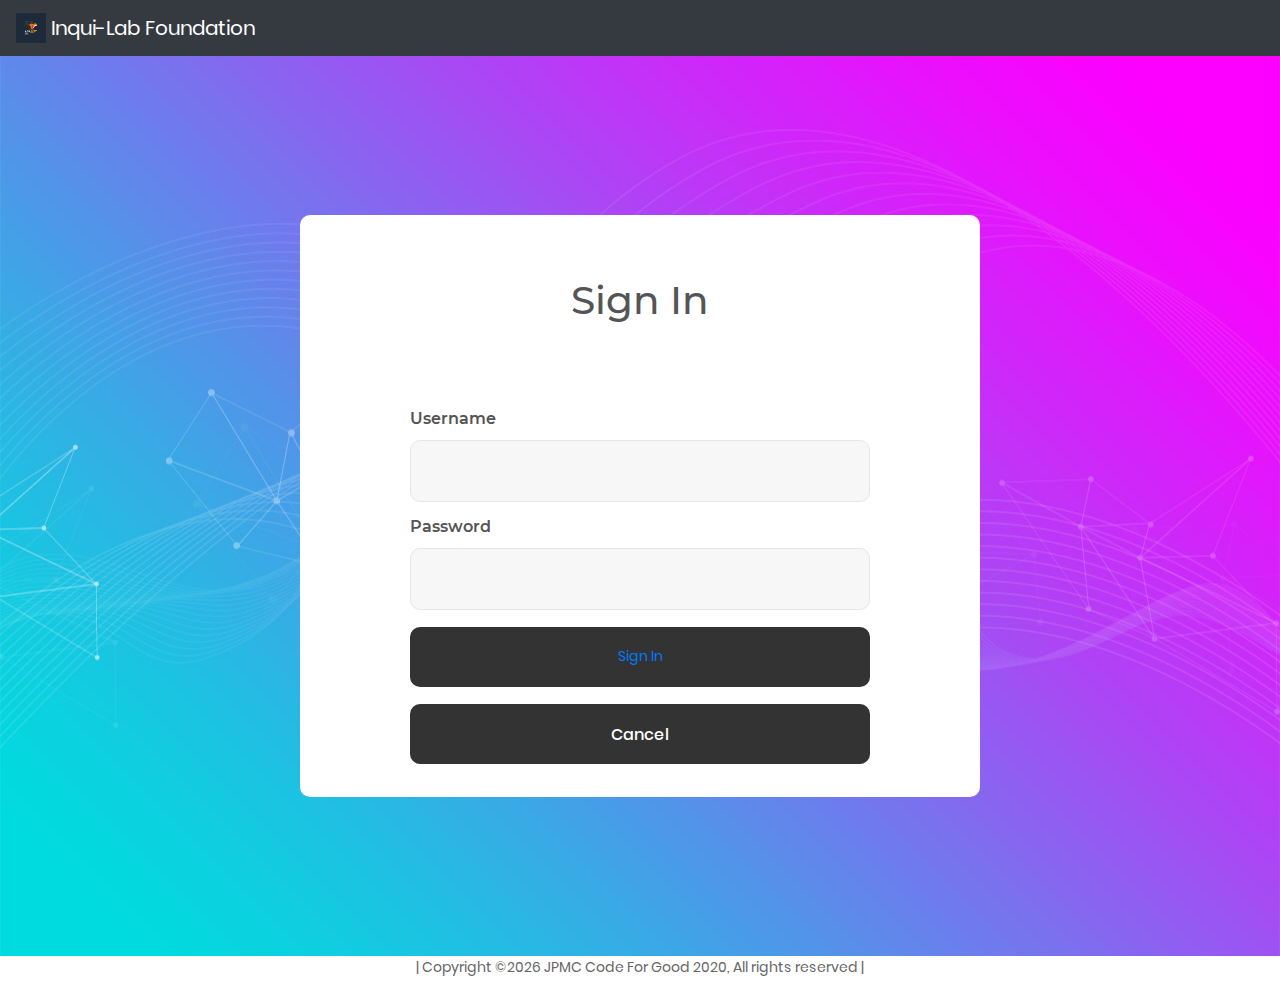
<file: index/Login/assologin.html>
<!DOCTYPE html>
<html lang="en">
<head>
	<title>Inqui-Lab</title>
	<meta charset="UTF-8">
	<meta name="viewport" content="width=device-width, initial-scale=1">
<!--===============================================================================================-->	
	<link rel="icon" type="image/png" href="images/icons/favicon.ico"/>
<!--===============================================================================================-->
	<link rel="stylesheet" type="text/css" href="vendor/bootstrap/css/bootstrap.min.css">
<!--===============================================================================================-->
	<link rel="stylesheet" type="text/css" href="fonts/font-awesome-4.7.0/css/font-awesome.min.css">
<!--===============================================================================================-->
	<link rel="stylesheet" type="text/css" href="fonts/Linearicons-Free-v1.0.0/icon-font.min.css">
<!--===============================================================================================-->
	<link rel="stylesheet" type="text/css" href="vendor/animate/animate.css">
<!--===============================================================================================-->	
	<link rel="stylesheet" type="text/css" href="vendor/css-hamburgers/hamburgers.min.css">
<!--===============================================================================================-->
	<link rel="stylesheet" type="text/css" href="vendor/animsition/css/animsition.min.css">
<!--===============================================================================================-->
	<link rel="stylesheet" type="text/css" href="vendor/select2/select2.min.css">
<!--===============================================================================================-->	
	<link rel="stylesheet" type="text/css" href="vendor/daterangepicker/daterangepicker.css">
<!--===============================================================================================-->
	<link rel="stylesheet" type="text/css" href="css/util.css">
	<link rel="stylesheet" type="text/css" href="css/main.css">
<!--===============================================================================================-->
	<link rel="stylesheet" href="https://stackpath.bootstrapcdn.com/bootstrap/4.5.2/css/bootstrap.min.css" integrity="sha384-JcKb8q3iqJ61gNV9KGb8thSsNjpSL0n8PARn9HuZOnIxN0hoP+VmmDGMN5t9UJ0Z" crossorigin="anonymous">
	<script src="https://code.jquery.com/jquery-3.5.1.slim.min.js" integrity="sha384-DfXdz2htPH0lsSSs5nCTpuj/zy4C+OGpamoFVy38MVBnE+IbbVYUew+OrCXaRkfj" crossorigin="anonymous"></script>
	<script src="https://cdn.jsdelivr.net/npm/popper.js@1.16.1/dist/umd/popper.min.js" integrity="sha384-9/reFTGAW83EW2RDu2S0VKaIzap3H66lZH81PoYlFhbGU+6BZp6G7niu735Sk7lN" crossorigin="anonymous"></script>
	<script src="https://stackpath.bootstrapcdn.com/bootstrap/4.5.2/js/bootstrap.min.js" integrity="sha384-B4gt1jrGC7Jh4AgTPSdUtOBvfO8shuf57BaghqFfPlYxofvL8/KUEfYiJOMMV+rV" crossorigin="anonymous"></script>
</head>
<body>
	<nav class="navbar navbar-lg navbar-dark bg-dark">

  	<a class="navbar-brand" href="#">
  		<img src="images/logo.jpeg" width="30" height="30" class="d-inline-block align-top" alt="" loading="lazy">
  	Inqui-Lab Foundation</a>
  	<form class="form-inline">
    
  	</form>
	</nav>

	<div class="limiter">
		<div class="container-login100" style="background-image: url('images/bg-01.jpg');">
			<div class="wrap-login100 p-l-110 p-r-110 p-t-62 p-b-33">
				<form class="login100-form validate-form flex-sb flex-w">
					<span class="login100-form-title p-b-53">
						Sign In 
					</span>

					
					<div class="p-t-31 p-b-9">
						<span class="txt1">
							Username
						</span>
					</div>
					<div class="wrap-input100 validate-input" data-validate = "Username is required">
						<input class="input100" type="text" name="username" >
						<span class="focus-input100"></span>
					</div>
					
					<div class="p-t-13 p-b-9">
						<span class="txt1">
							Password
						</span>

					</div>
					<div class="wrap-input100 validate-input" data-validate = "Password is required">
						<input class="input100" type="password" name="pass" >
						<span class="focus-input100"></span>
					</div>

					<div class="container-login100-form-btn m-t-17">
						<button class="login100-form-btn">
							<a href="Adash.html">Sign In</a>
						</button>
					</div>
					<div class="container-login100-form-btn m-t-17">
						<button class="login100-form-btn">
							Cancel
						</button>
					</div>
					
				</form>
			</div>
		</div>
	</div>
	

	<div id="dropDownSelect1"></div>

	<footer>
        <div class="copy-right_text">
            <div class="container">
                <div class="footer_border"></div>
                <div class="row">
                    <div class="col-xl-12">
                        <p class="copy_right text-center">
                            <!-- Link back to Colorlib can't be removed. Template is licensed under CC BY 3.0. -->
		| Copyright &copy;<script>document.write(new Date().getFullYear());</script> JPMC Code For Good 2020, All rights reserved | </a>

                        </p>
                    </div>
                </div>
            </div>
        </div>
    </div>
    </footer>
	
<!--===============================================================================================-->
	<script src="vendor/jquery/jquery-3.2.1.min.js"></script>
<!--===============================================================================================-->
	<script src="vendor/animsition/js/animsition.min.js"></script>
<!--===============================================================================================-->
	<script src="vendor/bootstrap/js/popper.js"></script>
	<script src="vendor/bootstrap/js/bootstrap.min.js"></script>
<!--===============================================================================================-->
	<script src="vendor/select2/select2.min.js"></script>
<!--===============================================================================================-->
	<script src="vendor/daterangepicker/moment.min.js"></script>
	<script src="vendor/daterangepicker/daterangepicker.js"></script>
<!--===============================================================================================-->
	<script src="vendor/countdowntime/countdowntime.js"></script>
<!--===============================================================================================-->
	<script src="js/main.js"></script>

</body>
</html>
</file>
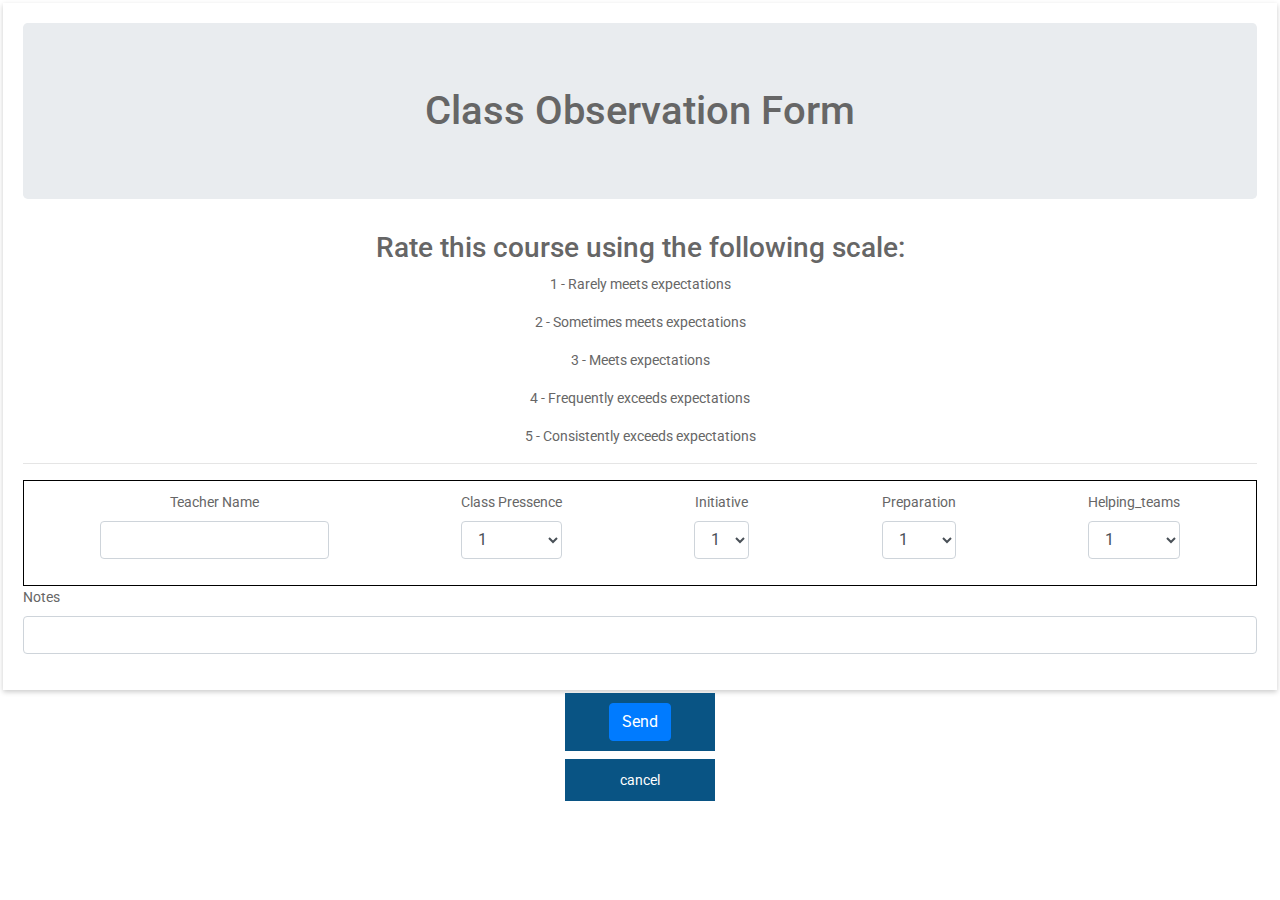
<file: index/Login/class-observation-form.html>
<!DOCTYPE html>
<html>
  <head>
    <title>Course Evaluation Form</title>
    <link href="https://fonts.googleapis.com/css?family=Roboto:300,400,500,700" rel="stylesheet">
    <link rel="stylesheet" href="../css/form-styles.css">
    <link rel="stylesheet" href="https://maxcdn.bootstrapcdn.com/bootstrap/4.0.0/css/bootstrap.min.css" integrity="sha384-Gn5384xqQ1aoWXA+058RXPxPg6fy4IWvTNh0E263XmFcJlSAwiGgFAW/dAiS6JXm" crossorigin="anonymous">


  </head>
  <body>
    <div class="main-block">
      <form action="/">
        <h1 style="text-align: center" class="jumbotron text-center">Class Observation Form</h1>
        <div class="instructions">
        <h3 style="text-align: center">Rate this course using the following scale:</h3>
        <p>1 - Rarely meets expectations</p>
        <p>2 - Sometimes meets expectations</p>
        <p>3 - Meets expectations</p>
        <p>4 - Frequently exceeds expectations</p>
        <p>5 - Consistently exceeds expectations</p>
      </div>
        <hr>
        <form>
  <div class="Eval_form">
  <div class="form-group">
    <label for="exampleFormControlInput1">Teacher Name</label>
    <input type="email" class="form-control" id="Teacher_name" placeholder="">
  </div>
  <div class="form-group">
    <label for="exampleFormControlSelect1">Class Pressence</label>
    <select class="form-control" id="Class_presence">
      <option>1</option>
      <option>2</option>
      <option>3</option>
      <option>4</option>
      <option>5</option>
    </select>
  </div>

  <div class="form-group">
    <label for="exampleFormControlSelect1">Initiative</label>
    <select class="form-control" id="Initiative">
      <option>1</option>
      <option>2</option>
      <option>3</option>
      <option>4</option>
      <option>5</option>
    </select>
  </div>

  <div class="form-group">
    <label for="exampleFormControlSelect1">Preparation</label>
    <select class="form-control" id="Preparation">
      <option>1</option>
      <option>2</option>
      <option>3</option>
      <option>4</option>
      <option>5</option>
    </select>
  </div>

  <div class="form-group">
    <label for="exampleFormControlSelect1">Helping_teams</label>
    <select class="form-control" id="Helping_teams">
      <option>1</option>
      <option>2</option>
      <option>3</option>
      <option>4</option>
      <option>5</option>
    </select>
  </div>
  
  </div>
 <div class="form-group">
    <label for="exampleFormControlInput1">Notes</label>
    <input type="email" class="form-control" id="Notes" placeholder="">
  </div>
</form>
        
      </div>


        <div class="btn-block">
          <button type="submit" href="/"><a class="btn btn-primary" href="class-observation-form.html">Send</a></button>
        </div>
        <div class="btn-block">
          <button type="cancel" href="/">cancel</button>
        </div>
      </form>
    </div>
    </div>
  </body>
</html>
</file>
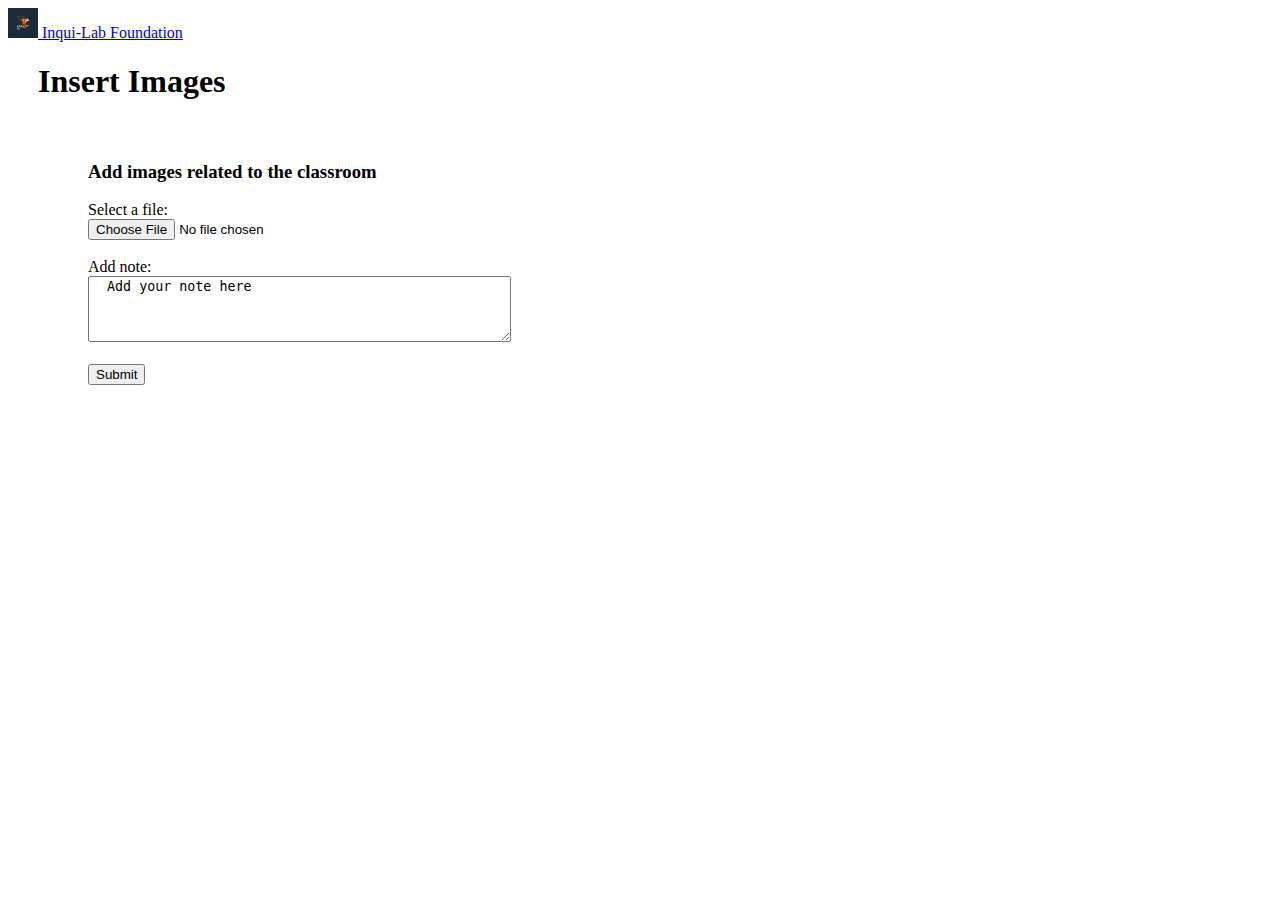
<file: index/Login/form3.html>
<!DOCTYPE html>
<html lang="en">
<head>
	<meta charset="utf-8">
	<meta name="viewport" content="width=device=width,  initial-scale=1.0">

	<link rel="stylesheet" href="https://stackpath.bootstrapcdn.com/bootstrap/4.5.0/css/bootstrap.min.css" integrity="sha384-9aIt2nRpC12Uk9gS9baDl411NQApFmC26EwAOH8WgZl5MYYxFfc+NcPb1dKGj7Sk" crossorigin="anonymous">

	<link rel="stylesheet" href="https://cdnjs.cloudflare.com/ajax/libs/font-awesome/4.7.0/css/font-awesome.min.css">
	<link rel="stylesheet" type="text/css" href="style1.css">
	<title>Inqui-Lab</title>

	<style>
		#header{
			background: url("https://encrypted-tbn0.gstatic.com/images?q=tbn%3AANd9GcRNzPD6DFbOqPH9qC3DGiJhNS42XU9q73pDSA&usqp=CAU");
		}

	</style>

	
</head>
<body>

<nav class="navbar navbar-lg navbar-dark bg-dark">

  	<a class="navbar-brand" href="#">
  		<img src="images/logo.jpeg" width="30" height="30" class="d-inline-block align-top" alt="" loading="lazy">
  	Inqui-Lab Foundation</a>
  	<form class="form-inline">
  	</form>
</nav>
<div class="style2">
<h1>Insert Images</h1>
<div class="style1">
<h3>Add images related to the classroom</h3>
<form action="/action_page.php">
  <label for="myfile">Select a file:</label>
  <br>
  <input type="file" id="myfile" name="myfile"><br><br>

	<label for="note">Add note:</label>
	<br>

	<textarea id="note" name="note" rows="4" cols="50">
  Add your note here
  </textarea>
	<br>
	<br>
  <button type="button" class="btn btn-success" href"/">Submit</button>
</form>
</div>
</div>


</body>
</html>
</file>
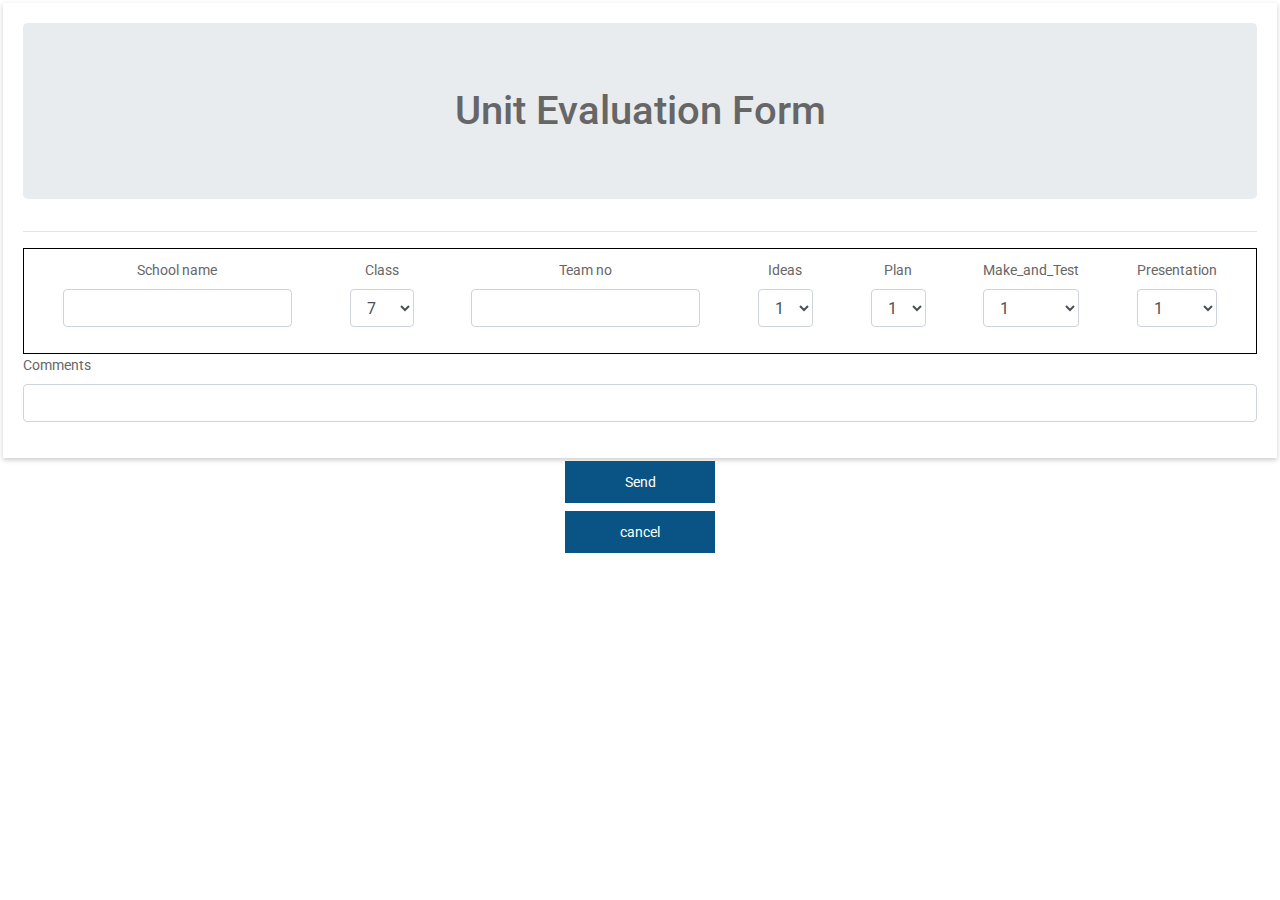
<file: index/Login/table.html>
<!DOCTYPE html>
<html>
  <head>
    <title>Unit Evaluation Form</title>
    <link href="https://fonts.googleapis.com/css?family=Roboto:300,400,500,700" rel="stylesheet">
    <link rel="stylesheet" href="../css/form-styles.css">
    <link rel="stylesheet" href="https://maxcdn.bootstrapcdn.com/bootstrap/4.0.0/css/bootstrap.min.css" integrity="sha384-Gn5384xqQ1aoWXA+058RXPxPg6fy4IWvTNh0E263XmFcJlSAwiGgFAW/dAiS6JXm" crossorigin="anonymous">


  </head>
  <body>
    <div class="main-block">
      <form action="/">
        <h1 style="text-align: center" class="jumbotron text-center">Unit Evaluation Form</h1>
        
        <hr>
        <form>
  <div class="Eval_form">
  <div class="form-group">
    <label for="exampleFormControlInput1">School name</label>
    <input class="form-control" id="School_name" placeholder="">
  </div>

  <div class="form-group">
    <label for="exampleFormControlSelect1">Class</label>
    <select class="form-control" id="Class">
      <option>7</option>
      <option>8</option>
      <option>9</option>
      <option>10</option>
    </select>
  </div>
  <div class="form-group">
    <label for="exampleFormControlInput1">Team no</label>
    <input type="email" class="form-control" id="Team_no" placeholder="">
  </div>
  <div class="form-group">
    <label for="exampleFormControlSelect1">Ideas</label>
    <select class="form-control" id="Ideas">
      <option>1</option>
      <option>2</option>
      <option>3</option>
      <option>4</option>
      <option>5</option>
    </select>
  </div>


  <div class="form-group">
    <label for="exampleFormControlSelect1">Plan </label>
    <select class="form-control" id="Plan">
      <option>1</option>
      <option>2</option>
      <option>3</option>
      <option>4</option>
      <option>5</option>
    </select>
  </div>

  <div class="form-group">
    <label for="exampleFormControlSelect1">Make_and_Test</label>
    <select class="form-control" id="Make_and_Test">
      <option>1</option>
      <option>2</option>
      <option>3</option>
      <option>4</option>
      <option>5</option>
    </select>
  </div>

  <div class="form-group">
    <label for="exampleFormControlSelect1">Presentation</label>
    <select class="form-control" id="Presentation">
      <option>1</option>
      <option>2</option>
      <option>3</option>
      <option>4</option>
      <option>5</option>
    </select>
  </div>
  
  </div>
 <div class="form-group">
    <label for="exampleFormControlInput1">Comments</label>
    <input type="email" class="form-control" id="Comments" placeholder="">
  </div>
</form>
        
      </div>


        <div class="btn-block">
          <button type="submit" href="/">Send</button>
        </div>
        <div class="btn-block">
          <button type="cancel" href="/">cancel</button>
        </div>
      </form>
    </div>
    </div>
  </body>
</html>
</file>
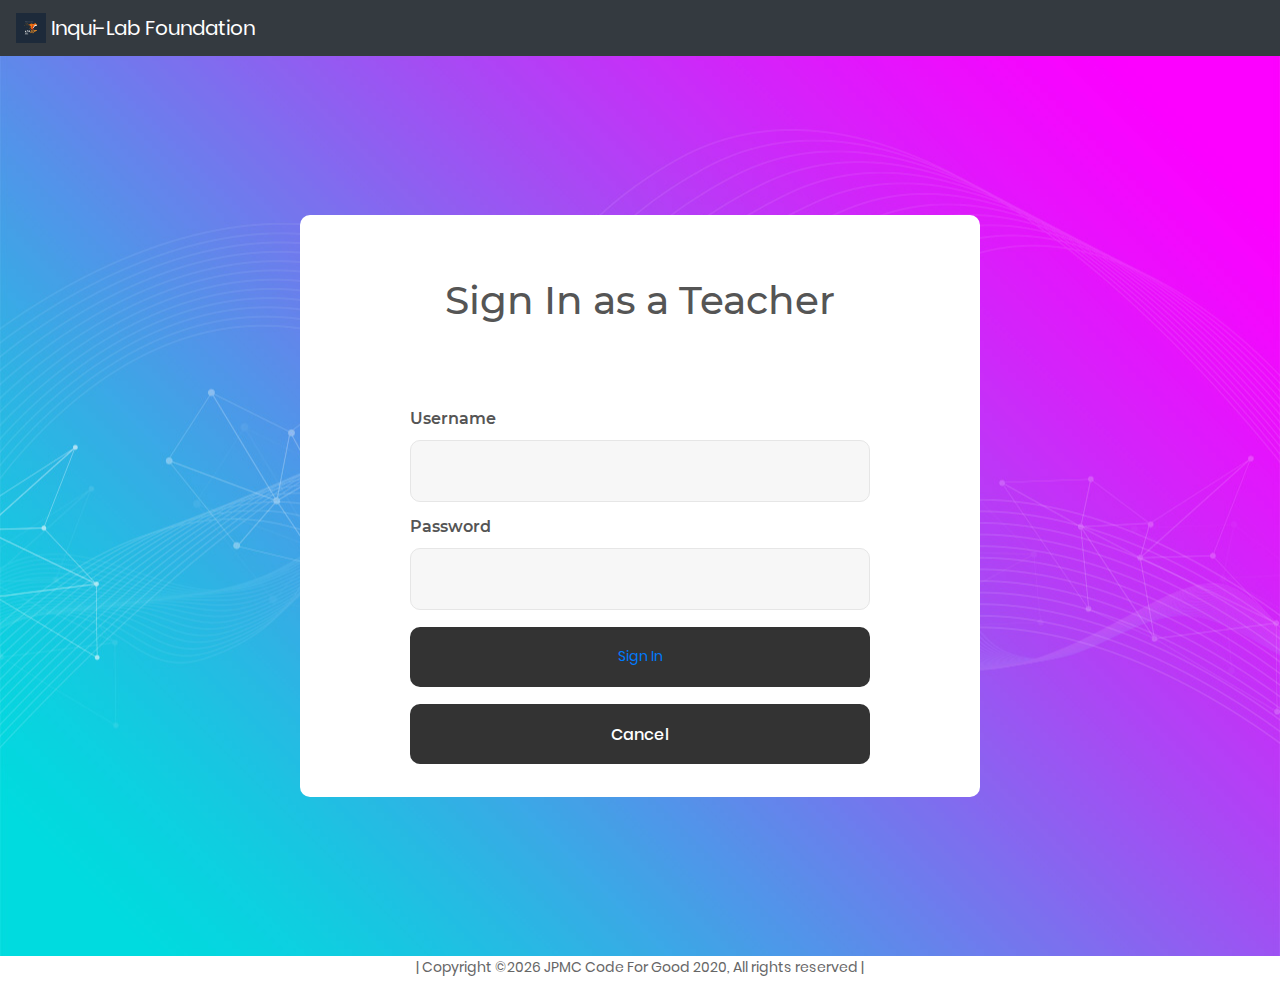
<file: index/Login/teachlogin.html>
<!DOCTYPE html>
<html lang="en">
<head>
	<title>Inqui-Lab</title>
	<meta charset="UTF-8">
	<meta name="viewport" content="width=device-width, initial-scale=1">
<!--===============================================================================================-->	
	<link rel="icon" type="image/png" href="images/icons/favicon.ico"/>
<!--===============================================================================================-->
	<link rel="stylesheet" type="text/css" href="vendor/bootstrap/css/bootstrap.min.css">
<!--===============================================================================================-->
	<link rel="stylesheet" type="text/css" href="fonts/font-awesome-4.7.0/css/font-awesome.min.css">
<!--===============================================================================================-->
	<link rel="stylesheet" type="text/css" href="fonts/Linearicons-Free-v1.0.0/icon-font.min.css">
<!--===============================================================================================-->
	<link rel="stylesheet" type="text/css" href="vendor/animate/animate.css">
<!--===============================================================================================-->	
	<link rel="stylesheet" type="text/css" href="vendor/css-hamburgers/hamburgers.min.css">
<!--===============================================================================================-->
	<link rel="stylesheet" type="text/css" href="vendor/animsition/css/animsition.min.css">
<!--===============================================================================================-->
	<link rel="stylesheet" type="text/css" href="vendor/select2/select2.min.css">
<!--===============================================================================================-->	
	<link rel="stylesheet" type="text/css" href="vendor/daterangepicker/daterangepicker.css">
<!--===============================================================================================-->
	<link rel="stylesheet" type="text/css" href="css/util.css">
	<link rel="stylesheet" type="text/css" href="css/main.css">
<!--===============================================================================================-->
	<link rel="stylesheet" href="https://stackpath.bootstrapcdn.com/bootstrap/4.5.2/css/bootstrap.min.css" integrity="sha384-JcKb8q3iqJ61gNV9KGb8thSsNjpSL0n8PARn9HuZOnIxN0hoP+VmmDGMN5t9UJ0Z" crossorigin="anonymous">
	<script src="https://code.jquery.com/jquery-3.5.1.slim.min.js" integrity="sha384-DfXdz2htPH0lsSSs5nCTpuj/zy4C+OGpamoFVy38MVBnE+IbbVYUew+OrCXaRkfj" crossorigin="anonymous"></script>
	<script src="https://cdn.jsdelivr.net/npm/popper.js@1.16.1/dist/umd/popper.min.js" integrity="sha384-9/reFTGAW83EW2RDu2S0VKaIzap3H66lZH81PoYlFhbGU+6BZp6G7niu735Sk7lN" crossorigin="anonymous"></script>
	<script src="https://stackpath.bootstrapcdn.com/bootstrap/4.5.2/js/bootstrap.min.js" integrity="sha384-B4gt1jrGC7Jh4AgTPSdUtOBvfO8shuf57BaghqFfPlYxofvL8/KUEfYiJOMMV+rV" crossorigin="anonymous"></script>
</head>
<body>
	<nav class="navbar navbar-lg navbar-dark bg-dark">

  	<a class="navbar-brand" href="#">
  		<img src="images/logo.jpeg" width="30" height="30" class="d-inline-block align-top" alt="" loading="lazy">
  	Inqui-Lab Foundation</a>
  	<form class="form-inline">
    
  	</form>
	</nav>

	<div class="limiter">
		<div class="container-login100" style="background-image: url('images/bg-01.jpg');">
			<div class="wrap-login100 p-l-110 p-r-110 p-t-62 p-b-33">
				<form class="login100-form validate-form flex-sb flex-w">
					<span class="login100-form-title p-b-53">
						Sign In as a Teacher
					</span>

					
					<div class="p-t-31 p-b-9">
						<span class="txt1">
							Username
						</span>
					</div>
					<div class="wrap-input100 validate-input" data-validate = "Username is required">
						<input class="input100" type="text" name="username" >
						<span class="focus-input100"></span>
					</div>
					
					<div class="p-t-13 p-b-9">
						<span class="txt1">
							Password
						</span>

					</div>
					<div class="wrap-input100 validate-input" data-validate = "Password is required">
						<input class="input100" type="password" name="pass" >
						<span class="focus-input100"></span>
					</div>

					<div class="container-login100-form-btn m-t-17">
						<button class="login100-form-btn">
							<a href="tsdash.html">Sign In</a>
						</button>
					</div>
					<div class="container-login100-form-btn m-t-17">
						<button class="login100-form-btn">
							Cancel
						</button>
					</div>
					
				</form>
			</div>
		</div>
	</div>
	

	<div id="dropDownSelect1"></div>

	<footer>
        <div class="copy-right_text">
            <div class="container">
                <div class="footer_border"></div>
                <div class="row">
                    <div class="col-xl-12">
                        <p class="copy_right text-center">
                            <!-- Link back to Colorlib can't be removed. Template is licensed under CC BY 3.0. -->
		| Copyright &copy;<script>document.write(new Date().getFullYear());</script> JPMC Code For Good 2020, All rights reserved | </a>

                        </p>
                    </div>
                </div>
            </div>
        </div>
    </div>
    </footer>
	
<!--===============================================================================================-->
	<script src="vendor/jquery/jquery-3.2.1.min.js"></script>
<!--===============================================================================================-->
	<script src="vendor/animsition/js/animsition.min.js"></script>
<!--===============================================================================================-->
	<script src="vendor/bootstrap/js/popper.js"></script>
	<script src="vendor/bootstrap/js/bootstrap.min.js"></script>
<!--===============================================================================================-->
	<script src="vendor/select2/select2.min.js"></script>
<!--===============================================================================================-->
	<script src="vendor/daterangepicker/moment.min.js"></script>
	<script src="vendor/daterangepicker/daterangepicker.js"></script>
<!--===============================================================================================-->
	<script src="vendor/countdowntime/countdowntime.js"></script>
<!--===============================================================================================-->
	<script src="js/main.js"></script>

</body>
</html>
</file>
<file: index/Login/vendor/daterangepicker/daterangepicker.css>
.daterangepicker {
  position: absolute;
  color: inherit;
  background-color: #fff;
  border-radius: 4px;
  width: 278px;
  padding: 4px;
  margin-top: 1px;
  top: 100px;
  left: 20px;
  /* Calendars */ }
  .daterangepicker:before, .daterangepicker:after {
    position: absolute;
    display: inline-block;
    border-bottom-color: rgba(0, 0, 0, 0.2);
    content: ''; }
  .daterangepicker:before {
    top: -7px;
    border-right: 7px solid transparent;
    border-left: 7px solid transparent;
    border-bottom: 7px solid #ccc; }
  .daterangepicker:after {
    top: -6px;
    border-right: 6px solid transparent;
    border-bottom: 6px solid #fff;
    border-left: 6px solid transparent; }
  .daterangepicker.opensleft:before {
    right: 9px; }
  .daterangepicker.opensleft:after {
    right: 10px; }
  .daterangepicker.openscenter:before {
    left: 0;
    right: 0;
    width: 0;
    margin-left: auto;
    margin-right: auto; }
  .daterangepicker.openscenter:after {
    left: 0;
    right: 0;
    width: 0;
    margin-left: auto;
    margin-right: auto; }
  .daterangepicker.opensright:before {
    left: 9px; }
  .daterangepicker.opensright:after {
    left: 10px; }
  .daterangepicker.dropup {
    margin-top: -5px; }
    .daterangepicker.dropup:before {
      top: initial;
      bottom: -7px;
      border-bottom: initial;
      border-top: 7px solid #ccc; }
    .daterangepicker.dropup:after {
      top: initial;
      bottom: -6px;
      border-bottom: initial;
      border-top: 6px solid #fff; }
  .daterangepicker.dropdown-menu {
    max-width: none;
    z-index: 3001; }
  .daterangepicker.single .ranges, .daterangepicker.single .calendar {
    float: none; }
  .daterangepicker.show-calendar .calendar {
    display: block; }
  .daterangepicker .calendar {
    display: none;
    max-width: 270px;
    margin: 4px; }
    .daterangepicker .calendar.single .calendar-table {
      border: none; }
    .daterangepicker .calendar th, .daterangepicker .calendar td {
      white-space: nowrap;
      text-align: center;
      min-width: 32px; }
  .daterangepicker .calendar-table {
    border: 1px solid #fff;
    padding: 4px;
    border-radius: 4px;
    background-color: #fff; }
  .daterangepicker table {
    width: 100%;
    margin: 0; }
  .daterangepicker td, .daterangepicker th {
    text-align: center;
    width: 20px;
    height: 20px;
    border-radius: 4px;
    border: 1px solid transparent;
    white-space: nowrap;
    cursor: pointer; }
    .daterangepicker td.available:hover, .daterangepicker th.available:hover {
      background-color: #eee;
      border-color: transparent;
      color: inherit; }
    .daterangepicker td.week, .daterangepicker th.week {
      font-size: 80%;
      color: #ccc; }
  .daterangepicker td.off, .daterangepicker td.off.in-range, .daterangepicker td.off.start-date, .daterangepicker td.off.end-date {
    background-color: #fff;
    border-color: transparent;
    color: #999; }
  .daterangepicker td.in-range {
    background-color: #ebf4f8;
    border-color: transparent;
    color: #000;
    border-radius: 0; }
  .daterangepicker td.start-date {
    border-radius: 4px 0 0 4px; }
  .daterangepicker td.end-date {
    border-radius: 0 4px 4px 0; }
  .daterangepicker td.start-date.end-date {
    border-radius: 4px; }
  .daterangepicker td.active, .daterangepicker td.active:hover {
    background-color: #357ebd;
    border-color: transparent;
    color: #fff; }
  .daterangepicker th.month {
    width: auto; }
  .daterangepicker td.disabled, .daterangepicker option.disabled {
    color: #999;
    cursor: not-allowed;
    text-decoration: line-through; }
  .daterangepicker select.monthselect, .daterangepicker select.yearselect {
    font-size: 12px;
    padding: 1px;
    height: auto;
    margin: 0;
    cursor: default; }
  .daterangepicker select.monthselect {
    margin-right: 2%;
    width: 56%; }
  .daterangepicker select.yearselect {
    width: 40%; }
  .daterangepicker select.hourselect, .daterangepicker select.minuteselect, .daterangepicker select.secondselect, .daterangepicker select.ampmselect {
    width: 50px;
    margin-bottom: 0; }
  .daterangepicker .input-mini {
    border: 1px solid #ccc;
    border-radius: 4px;
    color: #555;
    height: 30px;
    line-height: 30px;
    display: block;
    vertical-align: middle;
    margin: 0 0 5px 0;
    padding: 0 6px 0 28px;
    width: 100%; }
    .daterangepicker .input-mini.active {
      border: 1px solid #08c;
      border-radius: 4px; }
  .daterangepicker .daterangepicker_input {
    position: relative; }
    .daterangepicker .daterangepicker_input i {
      position: absolute;
      left: 8px;
      top: 8px; }
  .daterangepicker.rtl .input-mini {
    padding-right: 28px;
    padding-left: 6px; }
  .daterangepicker.rtl .daterangepicker_input i {
    left: auto;
    right: 8px; }
  .daterangepicker .calendar-time {
    text-align: center;
    margin: 5px auto;
    line-height: 30px;
    position: relative;
    padding-left: 28px; }
    .daterangepicker .calendar-time select.disabled {
      color: #ccc;
      cursor: not-allowed; }

.ranges {
  font-size: 11px;
  float: none;
  margin: 4px;
  text-align: left; }
  .ranges ul {
    list-style: none;
    margin: 0 auto;
    padding: 0;
    width: 100%; }
  .ranges li {
    font-size: 13px;
    background-color: #f5f5f5;
    border: 1px solid #f5f5f5;
    border-radius: 4px;
    color: #08c;
    padding: 3px 12px;
    margin-bottom: 8px;
    cursor: pointer; }
    .ranges li:hover {
      background-color: #08c;
      border: 1px solid #08c;
      color: #fff; }
    .ranges li.active {
      background-color: #08c;
      border: 1px solid #08c;
      color: #fff; }

/*  Larger Screen Styling */
@media (min-width: 564px) {
  .daterangepicker {
    width: auto; }
    .daterangepicker .ranges ul {
      width: 160px; }
    .daterangepicker.single .ranges ul {
      width: 100%; }
    .daterangepicker.single .calendar.left {
      clear: none; }
    .daterangepicker.single.ltr .ranges, .daterangepicker.single.ltr .calendar {
      float: left; }
    .daterangepicker.single.rtl .ranges, .daterangepicker.single.rtl .calendar {
      float: right; }
    .daterangepicker.ltr {
      direction: ltr;
      text-align: left; }
      .daterangepicker.ltr .calendar.left {
        clear: left;
        margin-right: 0; }
        .daterangepicker.ltr .calendar.left .calendar-table {
          border-right: none;
          border-top-right-radius: 0;
          border-bottom-right-radius: 0; }
      .daterangepicker.ltr .calendar.right {
        margin-left: 0; }
        .daterangepicker.ltr .calendar.right .calendar-table {
          border-left: none;
          border-top-left-radius: 0;
          border-bottom-left-radius: 0; }
      .daterangepicker.ltr .left .daterangepicker_input {
        padding-right: 12px; }
      .daterangepicker.ltr .calendar.left .calendar-table {
        padding-right: 12px; }
      .daterangepicker.ltr .ranges, .daterangepicker.ltr .calendar {
        float: left; }
    .daterangepicker.rtl {
      direction: rtl;
      text-align: right; }
      .daterangepicker.rtl .calendar.left {
        clear: right;
        margin-left: 0; }
        .daterangepicker.rtl .calendar.left .calendar-table {
          border-left: none;
          border-top-left-radius: 0;
          border-bottom-left-radius: 0; }
      .daterangepicker.rtl .calendar.right {
        margin-right: 0; }
        .daterangepicker.rtl .calendar.right .calendar-table {
          border-right: none;
          border-top-right-radius: 0;
          border-bottom-right-radius: 0; }
      .daterangepicker.rtl .left .daterangepicker_input {
        padding-left: 12px; }
      .daterangepicker.rtl .calendar.left .calendar-table {
        padding-left: 12px; }
      .daterangepicker.rtl .ranges, .daterangepicker.rtl .calendar {
        text-align: right;
        float: right; } }
@media (min-width: 730px) {
  .daterangepicker .ranges {
    width: auto; }
  .daterangepicker.ltr .ranges {
    float: left; }
  .daterangepicker.rtl .ranges {
    float: right; }
  .daterangepicker .calendar.left {
    clear: none !important; } }
</file>
<file: index/Login/css/util.css>
/*[ FONT SIZE ]
///////////////////////////////////////////////////////////
*/
.fs-1 {font-size: 1px;}
.fs-2 {font-size: 2px;}
.fs-3 {font-size: 3px;}
.fs-4 {font-size: 4px;}
.fs-5 {font-size: 5px;}
.fs-6 {font-size: 6px;}
.fs-7 {font-size: 7px;}
.fs-8 {font-size: 8px;}
.fs-9 {font-size: 9px;}
.fs-10 {font-size: 10px;}
.fs-11 {font-size: 11px;}
.fs-12 {font-size: 12px;}
.fs-13 {font-size: 13px;}
.fs-14 {font-size: 14px;}
.fs-15 {font-size: 15px;}
.fs-16 {font-size: 16px;}
.fs-17 {font-size: 17px;}
.fs-18 {font-size: 18px;}
.fs-19 {font-size: 19px;}
.fs-20 {font-size: 20px;}
.fs-21 {font-size: 21px;}
.fs-22 {font-size: 22px;}
.fs-23 {font-size: 23px;}
.fs-24 {font-size: 24px;}
.fs-25 {font-size: 25px;}
.fs-26 {font-size: 26px;}
.fs-27 {font-size: 27px;}
.fs-28 {font-size: 28px;}
.fs-29 {font-size: 29px;}
.fs-30 {font-size: 30px;}
.fs-31 {font-size: 31px;}
.fs-32 {font-size: 32px;}
.fs-33 {font-size: 33px;}
.fs-34 {font-size: 34px;}
.fs-35 {font-size: 35px;}
.fs-36 {font-size: 36px;}
.fs-37 {font-size: 37px;}
.fs-38 {font-size: 38px;}
.fs-39 {font-size: 39px;}
.fs-40 {font-size: 40px;}
.fs-41 {font-size: 41px;}
.fs-42 {font-size: 42px;}
.fs-43 {font-size: 43px;}
.fs-44 {font-size: 44px;}
.fs-45 {font-size: 45px;}
.fs-46 {font-size: 46px;}
.fs-47 {font-size: 47px;}
.fs-48 {font-size: 48px;}
.fs-49 {font-size: 49px;}
.fs-50 {font-size: 50px;}
.fs-51 {font-size: 51px;}
.fs-52 {font-size: 52px;}
.fs-53 {font-size: 53px;}
.fs-54 {font-size: 54px;}
.fs-55 {font-size: 55px;}
.fs-56 {font-size: 56px;}
.fs-57 {font-size: 57px;}
.fs-58 {font-size: 58px;}
.fs-59 {font-size: 59px;}
.fs-60 {font-size: 60px;}
.fs-61 {font-size: 61px;}
.fs-62 {font-size: 62px;}
.fs-63 {font-size: 63px;}
.fs-64 {font-size: 64px;}
.fs-65 {font-size: 65px;}
.fs-66 {font-size: 66px;}
.fs-67 {font-size: 67px;}
.fs-68 {font-size: 68px;}
.fs-69 {font-size: 69px;}
.fs-70 {font-size: 70px;}
.fs-71 {font-size: 71px;}
.fs-72 {font-size: 72px;}
.fs-73 {font-size: 73px;}
.fs-74 {font-size: 74px;}
.fs-75 {font-size: 75px;}
.fs-76 {font-size: 76px;}
.fs-77 {font-size: 77px;}
.fs-78 {font-size: 78px;}
.fs-79 {font-size: 79px;}
.fs-80 {font-size: 80px;}
.fs-81 {font-size: 81px;}
.fs-82 {font-size: 82px;}
.fs-83 {font-size: 83px;}
.fs-84 {font-size: 84px;}
.fs-85 {font-size: 85px;}
.fs-86 {font-size: 86px;}
.fs-87 {font-size: 87px;}
.fs-88 {font-size: 88px;}
.fs-89 {font-size: 89px;}
.fs-90 {font-size: 90px;}
.fs-91 {font-size: 91px;}
.fs-92 {font-size: 92px;}
.fs-93 {font-size: 93px;}
.fs-94 {font-size: 94px;}
.fs-95 {font-size: 95px;}
.fs-96 {font-size: 96px;}
.fs-97 {font-size: 97px;}
.fs-98 {font-size: 98px;}
.fs-99 {font-size: 99px;}
.fs-100 {font-size: 100px;}
.fs-101 {font-size: 101px;}
.fs-102 {font-size: 102px;}
.fs-103 {font-size: 103px;}
.fs-104 {font-size: 104px;}
.fs-105 {font-size: 105px;}
.fs-106 {font-size: 106px;}
.fs-107 {font-size: 107px;}
.fs-108 {font-size: 108px;}
.fs-109 {font-size: 109px;}
.fs-110 {font-size: 110px;}
.fs-111 {font-size: 111px;}
.fs-112 {font-size: 112px;}
.fs-113 {font-size: 113px;}
.fs-114 {font-size: 114px;}
.fs-115 {font-size: 115px;}
.fs-116 {font-size: 116px;}
.fs-117 {font-size: 117px;}
.fs-118 {font-size: 118px;}
.fs-119 {font-size: 119px;}
.fs-120 {font-size: 120px;}
.fs-121 {font-size: 121px;}
.fs-122 {font-size: 122px;}
.fs-123 {font-size: 123px;}
.fs-124 {font-size: 124px;}
.fs-125 {font-size: 125px;}
.fs-126 {font-size: 126px;}
.fs-127 {font-size: 127px;}
.fs-128 {font-size: 128px;}
.fs-129 {font-size: 129px;}
.fs-130 {font-size: 130px;}
.fs-131 {font-size: 131px;}
.fs-132 {font-size: 132px;}
.fs-133 {font-size: 133px;}
.fs-134 {font-size: 134px;}
.fs-135 {font-size: 135px;}
.fs-136 {font-size: 136px;}
.fs-137 {font-size: 137px;}
.fs-138 {font-size: 138px;}
.fs-139 {font-size: 139px;}
.fs-140 {font-size: 140px;}
.fs-141 {font-size: 141px;}
.fs-142 {font-size: 142px;}
.fs-143 {font-size: 143px;}
.fs-144 {font-size: 144px;}
.fs-145 {font-size: 145px;}
.fs-146 {font-size: 146px;}
.fs-147 {font-size: 147px;}
.fs-148 {font-size: 148px;}
.fs-149 {font-size: 149px;}
.fs-150 {font-size: 150px;}
.fs-151 {font-size: 151px;}
.fs-152 {font-size: 152px;}
.fs-153 {font-size: 153px;}
.fs-154 {font-size: 154px;}
.fs-155 {font-size: 155px;}
.fs-156 {font-size: 156px;}
.fs-157 {font-size: 157px;}
.fs-158 {font-size: 158px;}
.fs-159 {font-size: 159px;}
.fs-160 {font-size: 160px;}
.fs-161 {font-size: 161px;}
.fs-162 {font-size: 162px;}
.fs-163 {font-size: 163px;}
.fs-164 {font-size: 164px;}
.fs-165 {font-size: 165px;}
.fs-166 {font-size: 166px;}
.fs-167 {font-size: 167px;}
.fs-168 {font-size: 168px;}
.fs-169 {font-size: 169px;}
.fs-170 {font-size: 170px;}
.fs-171 {font-size: 171px;}
.fs-172 {font-size: 172px;}
.fs-173 {font-size: 173px;}
.fs-174 {font-size: 174px;}
.fs-175 {font-size: 175px;}
.fs-176 {font-size: 176px;}
.fs-177 {font-size: 177px;}
.fs-178 {font-size: 178px;}
.fs-179 {font-size: 179px;}
.fs-180 {font-size: 180px;}
.fs-181 {font-size: 181px;}
.fs-182 {font-size: 182px;}
.fs-183 {font-size: 183px;}
.fs-184 {font-size: 184px;}
.fs-185 {font-size: 185px;}
.fs-186 {font-size: 186px;}
.fs-187 {font-size: 187px;}
.fs-188 {font-size: 188px;}
.fs-189 {font-size: 189px;}
.fs-190 {font-size: 190px;}
.fs-191 {font-size: 191px;}
.fs-192 {font-size: 192px;}
.fs-193 {font-size: 193px;}
.fs-194 {font-size: 194px;}
.fs-195 {font-size: 195px;}
.fs-196 {font-size: 196px;}
.fs-197 {font-size: 197px;}
.fs-198 {font-size: 198px;}
.fs-199 {font-size: 199px;}
.fs-200 {font-size: 200px;}

/*[ PADDING ]
///////////////////////////////////////////////////////////
*/
.p-t-0 {padding-top: 0px;}
.p-t-1 {padding-top: 1px;}
.p-t-2 {padding-top: 2px;}
.p-t-3 {padding-top: 3px;}
.p-t-4 {padding-top: 4px;}
.p-t-5 {padding-top: 5px;}
.p-t-6 {padding-top: 6px;}
.p-t-7 {padding-top: 7px;}
.p-t-8 {padding-top: 8px;}
.p-t-9 {padding-top: 9px;}
.p-t-10 {padding-top: 10px;}
.p-t-11 {padding-top: 11px;}
.p-t-12 {padding-top: 12px;}
.p-t-13 {padding-top: 13px;}
.p-t-14 {padding-top: 14px;}
.p-t-15 {padding-top: 15px;}
.p-t-16 {padding-top: 16px;}
.p-t-17 {padding-top: 17px;}
.p-t-18 {padding-top: 18px;}
.p-t-19 {padding-top: 19px;}
.p-t-20 {padding-top: 20px;}
.p-t-21 {padding-top: 21px;}
.p-t-22 {padding-top: 22px;}
.p-t-23 {padding-top: 23px;}
.p-t-24 {padding-top: 24px;}
.p-t-25 {padding-top: 25px;}
.p-t-26 {padding-top: 26px;}
.p-t-27 {padding-top: 27px;}
.p-t-28 {padding-top: 28px;}
.p-t-29 {padding-top: 29px;}
.p-t-30 {padding-top: 30px;}
.p-t-31 {padding-top: 31px;}
.p-t-32 {padding-top: 32px;}
.p-t-33 {padding-top: 33px;}
.p-t-34 {padding-top: 34px;}
.p-t-35 {padding-top: 35px;}
.p-t-36 {padding-top: 36px;}
.p-t-37 {padding-top: 37px;}
.p-t-38 {padding-top: 38px;}
.p-t-39 {padding-top: 39px;}
.p-t-40 {padding-top: 40px;}
.p-t-41 {padding-top: 41px;}
.p-t-42 {padding-top: 42px;}
.p-t-43 {padding-top: 43px;}
.p-t-44 {padding-top: 44px;}
.p-t-45 {padding-top: 45px;}
.p-t-46 {padding-top: 46px;}
.p-t-47 {padding-top: 47px;}
.p-t-48 {padding-top: 48px;}
.p-t-49 {padding-top: 49px;}
.p-t-50 {padding-top: 50px;}
.p-t-51 {padding-top: 51px;}
.p-t-52 {padding-top: 52px;}
.p-t-53 {padding-top: 53px;}
.p-t-54 {padding-top: 54px;}
.p-t-55 {padding-top: 55px;}
.p-t-56 {padding-top: 56px;}
.p-t-57 {padding-top: 57px;}
.p-t-58 {padding-top: 58px;}
.p-t-59 {padding-top: 59px;}
.p-t-60 {padding-top: 60px;}
.p-t-61 {padding-top: 61px;}
.p-t-62 {padding-top: 62px;}
.p-t-63 {padding-top: 63px;}
.p-t-64 {padding-top: 64px;}
.p-t-65 {padding-top: 65px;}
.p-t-66 {padding-top: 66px;}
.p-t-67 {padding-top: 67px;}
.p-t-68 {padding-top: 68px;}
.p-t-69 {padding-top: 69px;}
.p-t-70 {padding-top: 70px;}
.p-t-71 {padding-top: 71px;}
.p-t-72 {padding-top: 72px;}
.p-t-73 {padding-top: 73px;}
.p-t-74 {padding-top: 74px;}
.p-t-75 {padding-top: 75px;}
.p-t-76 {padding-top: 76px;}
.p-t-77 {padding-top: 77px;}
.p-t-78 {padding-top: 78px;}
.p-t-79 {padding-top: 79px;}
.p-t-80 {padding-top: 80px;}
.p-t-81 {padding-top: 81px;}
.p-t-82 {padding-top: 82px;}
.p-t-83 {padding-top: 83px;}
.p-t-84 {padding-top: 84px;}
.p-t-85 {padding-top: 85px;}
.p-t-86 {padding-top: 86px;}
.p-t-87 {padding-top: 87px;}
.p-t-88 {padding-top: 88px;}
.p-t-89 {padding-top: 89px;}
.p-t-90 {padding-top: 90px;}
.p-t-91 {padding-top: 91px;}
.p-t-92 {padding-top: 92px;}
.p-t-93 {padding-top: 93px;}
.p-t-94 {padding-top: 94px;}
.p-t-95 {padding-top: 95px;}
.p-t-96 {padding-top: 96px;}
.p-t-97 {padding-top: 97px;}
.p-t-98 {padding-top: 98px;}
.p-t-99 {padding-top: 99px;}
.p-t-100 {padding-top: 100px;}
.p-t-101 {padding-top: 101px;}
.p-t-102 {padding-top: 102px;}
.p-t-103 {padding-top: 103px;}
.p-t-104 {padding-top: 104px;}
.p-t-105 {padding-top: 105px;}
.p-t-106 {padding-top: 106px;}
.p-t-107 {padding-top: 107px;}
.p-t-108 {padding-top: 108px;}
.p-t-109 {padding-top: 109px;}
.p-t-110 {padding-top: 110px;}
.p-t-111 {padding-top: 111px;}
.p-t-112 {padding-top: 112px;}
.p-t-113 {padding-top: 113px;}
.p-t-114 {padding-top: 114px;}
.p-t-115 {padding-top: 115px;}
.p-t-116 {padding-top: 116px;}
.p-t-117 {padding-top: 117px;}
.p-t-118 {padding-top: 118px;}
.p-t-119 {padding-top: 119px;}
.p-t-120 {padding-top: 120px;}
.p-t-121 {padding-top: 121px;}
.p-t-122 {padding-top: 122px;}
.p-t-123 {padding-top: 123px;}
.p-t-124 {padding-top: 124px;}
.p-t-125 {padding-top: 125px;}
.p-t-126 {padding-top: 126px;}
.p-t-127 {padding-top: 127px;}
.p-t-128 {padding-top: 128px;}
.p-t-129 {padding-top: 129px;}
.p-t-130 {padding-top: 130px;}
.p-t-131 {padding-top: 131px;}
.p-t-132 {padding-top: 132px;}
.p-t-133 {padding-top: 133px;}
.p-t-134 {padding-top: 134px;}
.p-t-135 {padding-top: 135px;}
.p-t-136 {padding-top: 136px;}
.p-t-137 {padding-top: 137px;}
.p-t-138 {padding-top: 138px;}
.p-t-139 {padding-top: 139px;}
.p-t-140 {padding-top: 140px;}
.p-t-141 {padding-top: 141px;}
.p-t-142 {padding-top: 142px;}
.p-t-143 {padding-top: 143px;}
.p-t-144 {padding-top: 144px;}
.p-t-145 {padding-top: 145px;}
.p-t-146 {padding-top: 146px;}
.p-t-147 {padding-top: 147px;}
.p-t-148 {padding-top: 148px;}
.p-t-149 {padding-top: 149px;}
.p-t-150 {padding-top: 150px;}
.p-t-151 {padding-top: 151px;}
.p-t-152 {padding-top: 152px;}
.p-t-153 {padding-top: 153px;}
.p-t-154 {padding-top: 154px;}
.p-t-155 {padding-top: 155px;}
.p-t-156 {padding-top: 156px;}
.p-t-157 {padding-top: 157px;}
.p-t-158 {padding-top: 158px;}
.p-t-159 {padding-top: 159px;}
.p-t-160 {padding-top: 160px;}
.p-t-161 {padding-top: 161px;}
.p-t-162 {padding-top: 162px;}
.p-t-163 {padding-top: 163px;}
.p-t-164 {padding-top: 164px;}
.p-t-165 {padding-top: 165px;}
.p-t-166 {padding-top: 166px;}
.p-t-167 {padding-top: 167px;}
.p-t-168 {padding-top: 168px;}
.p-t-169 {padding-top: 169px;}
.p-t-170 {padding-top: 170px;}
.p-t-171 {padding-top: 171px;}
.p-t-172 {padding-top: 172px;}
.p-t-173 {padding-top: 173px;}
.p-t-174 {padding-top: 174px;}
.p-t-175 {padding-top: 175px;}
.p-t-176 {padding-top: 176px;}
.p-t-177 {padding-top: 177px;}
.p-t-178 {padding-top: 178px;}
.p-t-179 {padding-top: 179px;}
.p-t-180 {padding-top: 180px;}
.p-t-181 {padding-top: 181px;}
.p-t-182 {padding-top: 182px;}
.p-t-183 {padding-top: 183px;}
.p-t-184 {padding-top: 184px;}
.p-t-185 {padding-top: 185px;}
.p-t-186 {padding-top: 186px;}
.p-t-187 {padding-top: 187px;}
.p-t-188 {padding-top: 188px;}
.p-t-189 {padding-top: 189px;}
.p-t-190 {padding-top: 190px;}
.p-t-191 {padding-top: 191px;}
.p-t-192 {padding-top: 192px;}
.p-t-193 {padding-top: 193px;}
.p-t-194 {padding-top: 194px;}
.p-t-195 {padding-top: 195px;}
.p-t-196 {padding-top: 196px;}
.p-t-197 {padding-top: 197px;}
.p-t-198 {padding-top: 198px;}
.p-t-199 {padding-top: 199px;}
.p-t-200 {padding-top: 200px;}
.p-t-201 {padding-top: 201px;}
.p-t-202 {padding-top: 202px;}
.p-t-203 {padding-top: 203px;}
.p-t-204 {padding-top: 204px;}
.p-t-205 {padding-top: 205px;}
.p-t-206 {padding-top: 206px;}
.p-t-207 {padding-top: 207px;}
.p-t-208 {padding-top: 208px;}
.p-t-209 {padding-top: 209px;}
.p-t-210 {padding-top: 210px;}
.p-t-211 {padding-top: 211px;}
.p-t-212 {padding-top: 212px;}
.p-t-213 {padding-top: 213px;}
.p-t-214 {padding-top: 214px;}
.p-t-215 {padding-top: 215px;}
.p-t-216 {padding-top: 216px;}
.p-t-217 {padding-top: 217px;}
.p-t-218 {padding-top: 218px;}
.p-t-219 {padding-top: 219px;}
.p-t-220 {padding-top: 220px;}
.p-t-221 {padding-top: 221px;}
.p-t-222 {padding-top: 222px;}
.p-t-223 {padding-top: 223px;}
.p-t-224 {padding-top: 224px;}
.p-t-225 {padding-top: 225px;}
.p-t-226 {padding-top: 226px;}
.p-t-227 {padding-top: 227px;}
.p-t-228 {padding-top: 228px;}
.p-t-229 {padding-top: 229px;}
.p-t-230 {padding-top: 230px;}
.p-t-231 {padding-top: 231px;}
.p-t-232 {padding-top: 232px;}
.p-t-233 {padding-top: 233px;}
.p-t-234 {padding-top: 234px;}
.p-t-235 {padding-top: 235px;}
.p-t-236 {padding-top: 236px;}
.p-t-237 {padding-top: 237px;}
.p-t-238 {padding-top: 238px;}
.p-t-239 {padding-top: 239px;}
.p-t-240 {padding-top: 240px;}
.p-t-241 {padding-top: 241px;}
.p-t-242 {padding-top: 242px;}
.p-t-243 {padding-top: 243px;}
.p-t-244 {padding-top: 244px;}
.p-t-245 {padding-top: 245px;}
.p-t-246 {padding-top: 246px;}
.p-t-247 {padding-top: 247px;}
.p-t-248 {padding-top: 248px;}
.p-t-249 {padding-top: 249px;}
.p-t-250 {padding-top: 250px;}
.p-b-0 {padding-bottom: 0px;}
.p-b-1 {padding-bottom: 1px;}
.p-b-2 {padding-bottom: 2px;}
.p-b-3 {padding-bottom: 3px;}
.p-b-4 {padding-bottom: 4px;}
.p-b-5 {padding-bottom: 5px;}
.p-b-6 {padding-bottom: 6px;}
.p-b-7 {padding-bottom: 7px;}
.p-b-8 {padding-bottom: 8px;}
.p-b-9 {padding-bottom: 9px;}
.p-b-10 {padding-bottom: 10px;}
.p-b-11 {padding-bottom: 11px;}
.p-b-12 {padding-bottom: 12px;}
.p-b-13 {padding-bottom: 13px;}
.p-b-14 {padding-bottom: 14px;}
.p-b-15 {padding-bottom: 15px;}
.p-b-16 {padding-bottom: 16px;}
.p-b-17 {padding-bottom: 17px;}
.p-b-18 {padding-bottom: 18px;}
.p-b-19 {padding-bottom: 19px;}
.p-b-20 {padding-bottom: 20px;}
.p-b-21 {padding-bottom: 21px;}
.p-b-22 {padding-bottom: 22px;}
.p-b-23 {padding-bottom: 23px;}
.p-b-24 {padding-bottom: 24px;}
.p-b-25 {padding-bottom: 25px;}
.p-b-26 {padding-bottom: 26px;}
.p-b-27 {padding-bottom: 27px;}
.p-b-28 {padding-bottom: 28px;}
.p-b-29 {padding-bottom: 29px;}
.p-b-30 {padding-bottom: 30px;}
.p-b-31 {padding-bottom: 31px;}
.p-b-32 {padding-bottom: 32px;}
.p-b-33 {padding-bottom: 33px;}
.p-b-34 {padding-bottom: 34px;}
.p-b-35 {padding-bottom: 35px;}
.p-b-36 {padding-bottom: 36px;}
.p-b-37 {padding-bottom: 37px;}
.p-b-38 {padding-bottom: 38px;}
.p-b-39 {padding-bottom: 39px;}
.p-b-40 {padding-bottom: 40px;}
.p-b-41 {padding-bottom: 41px;}
.p-b-42 {padding-bottom: 42px;}
.p-b-43 {padding-bottom: 43px;}
.p-b-44 {padding-bottom: 44px;}
.p-b-45 {padding-bottom: 45px;}
.p-b-46 {padding-bottom: 46px;}
.p-b-47 {padding-bottom: 47px;}
.p-b-48 {padding-bottom: 48px;}
.p-b-49 {padding-bottom: 49px;}
.p-b-50 {padding-bottom: 50px;}
.p-b-51 {padding-bottom: 51px;}
.p-b-52 {padding-bottom: 52px;}
.p-b-53 {padding-bottom: 53px;}
.p-b-54 {padding-bottom: 54px;}
.p-b-55 {padding-bottom: 55px;}
.p-b-56 {padding-bottom: 56px;}
.p-b-57 {padding-bottom: 57px;}
.p-b-58 {padding-bottom: 58px;}
.p-b-59 {padding-bottom: 59px;}
.p-b-60 {padding-bottom: 60px;}
.p-b-61 {padding-bottom: 61px;}
.p-b-62 {padding-bottom: 62px;}
.p-b-63 {padding-bottom: 63px;}
.p-b-64 {padding-bottom: 64px;}
.p-b-65 {padding-bottom: 65px;}
.p-b-66 {padding-bottom: 66px;}
.p-b-67 {padding-bottom: 67px;}
.p-b-68 {padding-bottom: 68px;}
.p-b-69 {padding-bottom: 69px;}
.p-b-70 {padding-bottom: 70px;}
.p-b-71 {padding-bottom: 71px;}
.p-b-72 {padding-bottom: 72px;}
.p-b-73 {padding-bottom: 73px;}
.p-b-74 {padding-bottom: 74px;}
.p-b-75 {padding-bottom: 75px;}
.p-b-76 {padding-bottom: 76px;}
.p-b-77 {padding-bottom: 77px;}
.p-b-78 {padding-bottom: 78px;}
.p-b-79 {padding-bottom: 79px;}
.p-b-80 {padding-bottom: 80px;}
.p-b-81 {padding-bottom: 81px;}
.p-b-82 {padding-bottom: 82px;}
.p-b-83 {padding-bottom: 83px;}
.p-b-84 {padding-bottom: 84px;}
.p-b-85 {padding-bottom: 85px;}
.p-b-86 {padding-bottom: 86px;}
.p-b-87 {padding-bottom: 87px;}
.p-b-88 {padding-bottom: 88px;}
.p-b-89 {padding-bottom: 89px;}
.p-b-90 {padding-bottom: 90px;}
.p-b-91 {padding-bottom: 91px;}
.p-b-92 {padding-bottom: 92px;}
.p-b-93 {padding-bottom: 93px;}
.p-b-94 {padding-bottom: 94px;}
.p-b-95 {padding-bottom: 95px;}
.p-b-96 {padding-bottom: 96px;}
.p-b-97 {padding-bottom: 97px;}
.p-b-98 {padding-bottom: 98px;}
.p-b-99 {padding-bottom: 99px;}
.p-b-100 {padding-bottom: 100px;}
.p-b-101 {padding-bottom: 101px;}
.p-b-102 {padding-bottom: 102px;}
.p-b-103 {padding-bottom: 103px;}
.p-b-104 {padding-bottom: 104px;}
.p-b-105 {padding-bottom: 105px;}
.p-b-106 {padding-bottom: 106px;}
.p-b-107 {padding-bottom: 107px;}
.p-b-108 {padding-bottom: 108px;}
.p-b-109 {padding-bottom: 109px;}
.p-b-110 {padding-bottom: 110px;}
.p-b-111 {padding-bottom: 111px;}
.p-b-112 {padding-bottom: 112px;}
.p-b-113 {padding-bottom: 113px;}
.p-b-114 {padding-bottom: 114px;}
.p-b-115 {padding-bottom: 115px;}
.p-b-116 {padding-bottom: 116px;}
.p-b-117 {padding-bottom: 117px;}
.p-b-118 {padding-bottom: 118px;}
.p-b-119 {padding-bottom: 119px;}
.p-b-120 {padding-bottom: 120px;}
.p-b-121 {padding-bottom: 121px;}
.p-b-122 {padding-bottom: 122px;}
.p-b-123 {padding-bottom: 123px;}
.p-b-124 {padding-bottom: 124px;}
.p-b-125 {padding-bottom: 125px;}
.p-b-126 {padding-bottom: 126px;}
.p-b-127 {padding-bottom: 127px;}
.p-b-128 {padding-bottom: 128px;}
.p-b-129 {padding-bottom: 129px;}
.p-b-130 {padding-bottom: 130px;}
.p-b-131 {padding-bottom: 131px;}
.p-b-132 {padding-bottom: 132px;}
.p-b-133 {padding-bottom: 133px;}
.p-b-134 {padding-bottom: 134px;}
.p-b-135 {padding-bottom: 135px;}
.p-b-136 {padding-bottom: 136px;}
.p-b-137 {padding-bottom: 137px;}
.p-b-138 {padding-bottom: 138px;}
.p-b-139 {padding-bottom: 139px;}
.p-b-140 {padding-bottom: 140px;}
.p-b-141 {padding-bottom: 141px;}
.p-b-142 {padding-bottom: 142px;}
.p-b-143 {padding-bottom: 143px;}
.p-b-144 {padding-bottom: 144px;}
.p-b-145 {padding-bottom: 145px;}
.p-b-146 {padding-bottom: 146px;}
.p-b-147 {padding-bottom: 147px;}
.p-b-148 {padding-bottom: 148px;}
.p-b-149 {padding-bottom: 149px;}
.p-b-150 {padding-bottom: 150px;}
.p-b-151 {padding-bottom: 151px;}
.p-b-152 {padding-bottom: 152px;}
.p-b-153 {padding-bottom: 153px;}
.p-b-154 {padding-bottom: 154px;}
.p-b-155 {padding-bottom: 155px;}
.p-b-156 {padding-bottom: 156px;}
.p-b-157 {padding-bottom: 157px;}
.p-b-158 {padding-bottom: 158px;}
.p-b-159 {padding-bottom: 159px;}
.p-b-160 {padding-bottom: 160px;}
.p-b-161 {padding-bottom: 161px;}
.p-b-162 {padding-bottom: 162px;}
.p-b-163 {padding-bottom: 163px;}
.p-b-164 {padding-bottom: 164px;}
.p-b-165 {padding-bottom: 165px;}
.p-b-166 {padding-bottom: 166px;}
.p-b-167 {padding-bottom: 167px;}
.p-b-168 {padding-bottom: 168px;}
.p-b-169 {padding-bottom: 169px;}
.p-b-170 {padding-bottom: 170px;}
.p-b-171 {padding-bottom: 171px;}
.p-b-172 {padding-bottom: 172px;}
.p-b-173 {padding-bottom: 173px;}
.p-b-174 {padding-bottom: 174px;}
.p-b-175 {padding-bottom: 175px;}
.p-b-176 {padding-bottom: 176px;}
.p-b-177 {padding-bottom: 177px;}
.p-b-178 {padding-bottom: 178px;}
.p-b-179 {padding-bottom: 179px;}
.p-b-180 {padding-bottom: 180px;}
.p-b-181 {padding-bottom: 181px;}
.p-b-182 {padding-bottom: 182px;}
.p-b-183 {padding-bottom: 183px;}
.p-b-184 {padding-bottom: 184px;}
.p-b-185 {padding-bottom: 185px;}
.p-b-186 {padding-bottom: 186px;}
.p-b-187 {padding-bottom: 187px;}
.p-b-188 {padding-bottom: 188px;}
.p-b-189 {padding-bottom: 189px;}
.p-b-190 {padding-bottom: 190px;}
.p-b-191 {padding-bottom: 191px;}
.p-b-192 {padding-bottom: 192px;}
.p-b-193 {padding-bottom: 193px;}
.p-b-194 {padding-bottom: 194px;}
.p-b-195 {padding-bottom: 195px;}
.p-b-196 {padding-bottom: 196px;}
.p-b-197 {padding-bottom: 197px;}
.p-b-198 {padding-bottom: 198px;}
.p-b-199 {padding-bottom: 199px;}
.p-b-200 {padding-bottom: 200px;}
.p-b-201 {padding-bottom: 201px;}
.p-b-202 {padding-bottom: 202px;}
.p-b-203 {padding-bottom: 203px;}
.p-b-204 {padding-bottom: 204px;}
.p-b-205 {padding-bottom: 205px;}
.p-b-206 {padding-bottom: 206px;}
.p-b-207 {padding-bottom: 207px;}
.p-b-208 {padding-bottom: 208px;}
.p-b-209 {padding-bottom: 209px;}
.p-b-210 {padding-bottom: 210px;}
.p-b-211 {padding-bottom: 211px;}
.p-b-212 {padding-bottom: 212px;}
.p-b-213 {padding-bottom: 213px;}
.p-b-214 {padding-bottom: 214px;}
.p-b-215 {padding-bottom: 215px;}
.p-b-216 {padding-bottom: 216px;}
.p-b-217 {padding-bottom: 217px;}
.p-b-218 {padding-bottom: 218px;}
.p-b-219 {padding-bottom: 219px;}
.p-b-220 {padding-bottom: 220px;}
.p-b-221 {padding-bottom: 221px;}
.p-b-222 {padding-bottom: 222px;}
.p-b-223 {padding-bottom: 223px;}
.p-b-224 {padding-bottom: 224px;}
.p-b-225 {padding-bottom: 225px;}
.p-b-226 {padding-bottom: 226px;}
.p-b-227 {padding-bottom: 227px;}
.p-b-228 {padding-bottom: 228px;}
.p-b-229 {padding-bottom: 229px;}
.p-b-230 {padding-bottom: 230px;}
.p-b-231 {padding-bottom: 231px;}
.p-b-232 {padding-bottom: 232px;}
.p-b-233 {padding-bottom: 233px;}
.p-b-234 {padding-bottom: 234px;}
.p-b-235 {padding-bottom: 235px;}
.p-b-236 {padding-bottom: 236px;}
.p-b-237 {padding-bottom: 237px;}
.p-b-238 {padding-bottom: 238px;}
.p-b-239 {padding-bottom: 239px;}
.p-b-240 {padding-bottom: 240px;}
.p-b-241 {padding-bottom: 241px;}
.p-b-242 {padding-bottom: 242px;}
.p-b-243 {padding-bottom: 243px;}
.p-b-244 {padding-bottom: 244px;}
.p-b-245 {padding-bottom: 245px;}
.p-b-246 {padding-bottom: 246px;}
.p-b-247 {padding-bottom: 247px;}
.p-b-248 {padding-bottom: 248px;}
.p-b-249 {padding-bottom: 249px;}
.p-b-250 {padding-bottom: 250px;}
.p-l-0 {padding-left: 0px;}
.p-l-1 {padding-left: 1px;}
.p-l-2 {padding-left: 2px;}
.p-l-3 {padding-left: 3px;}
.p-l-4 {padding-left: 4px;}
.p-l-5 {padding-left: 5px;}
.p-l-6 {padding-left: 6px;}
.p-l-7 {padding-left: 7px;}
.p-l-8 {padding-left: 8px;}
.p-l-9 {padding-left: 9px;}
.p-l-10 {padding-left: 10px;}
.p-l-11 {padding-left: 11px;}
.p-l-12 {padding-left: 12px;}
.p-l-13 {padding-left: 13px;}
.p-l-14 {padding-left: 14px;}
.p-l-15 {padding-left: 15px;}
.p-l-16 {padding-left: 16px;}
.p-l-17 {padding-left: 17px;}
.p-l-18 {padding-left: 18px;}
.p-l-19 {padding-left: 19px;}
.p-l-20 {padding-left: 20px;}
.p-l-21 {padding-left: 21px;}
.p-l-22 {padding-left: 22px;}
.p-l-23 {padding-left: 23px;}
.p-l-24 {padding-left: 24px;}
.p-l-25 {padding-left: 25px;}
.p-l-26 {padding-left: 26px;}
.p-l-27 {padding-left: 27px;}
.p-l-28 {padding-left: 28px;}
.p-l-29 {padding-left: 29px;}
.p-l-30 {padding-left: 30px;}
.p-l-31 {padding-left: 31px;}
.p-l-32 {padding-left: 32px;}
.p-l-33 {padding-left: 33px;}
.p-l-34 {padding-left: 34px;}
.p-l-35 {padding-left: 35px;}
.p-l-36 {padding-left: 36px;}
.p-l-37 {padding-left: 37px;}
.p-l-38 {padding-left: 38px;}
.p-l-39 {padding-left: 39px;}
.p-l-40 {padding-left: 40px;}
.p-l-41 {padding-left: 41px;}
.p-l-42 {padding-left: 42px;}
.p-l-43 {padding-left: 43px;}
.p-l-44 {padding-left: 44px;}
.p-l-45 {padding-left: 45px;}
.p-l-46 {padding-left: 46px;}
.p-l-47 {padding-left: 47px;}
.p-l-48 {padding-left: 48px;}
.p-l-49 {padding-left: 49px;}
.p-l-50 {padding-left: 50px;}
.p-l-51 {padding-left: 51px;}
.p-l-52 {padding-left: 52px;}
.p-l-53 {padding-left: 53px;}
.p-l-54 {padding-left: 54px;}
.p-l-55 {padding-left: 55px;}
.p-l-56 {padding-left: 56px;}
.p-l-57 {padding-left: 57px;}
.p-l-58 {padding-left: 58px;}
.p-l-59 {padding-left: 59px;}
.p-l-60 {padding-left: 60px;}
.p-l-61 {padding-left: 61px;}
.p-l-62 {padding-left: 62px;}
.p-l-63 {padding-left: 63px;}
.p-l-64 {padding-left: 64px;}
.p-l-65 {padding-left: 65px;}
.p-l-66 {padding-left: 66px;}
.p-l-67 {padding-left: 67px;}
.p-l-68 {padding-left: 68px;}
.p-l-69 {padding-left: 69px;}
.p-l-70 {padding-left: 70px;}
.p-l-71 {padding-left: 71px;}
.p-l-72 {padding-left: 72px;}
.p-l-73 {padding-left: 73px;}
.p-l-74 {padding-left: 74px;}
.p-l-75 {padding-left: 75px;}
.p-l-76 {padding-left: 76px;}
.p-l-77 {padding-left: 77px;}
.p-l-78 {padding-left: 78px;}
.p-l-79 {padding-left: 79px;}
.p-l-80 {padding-left: 80px;}
.p-l-81 {padding-left: 81px;}
.p-l-82 {padding-left: 82px;}
.p-l-83 {padding-left: 83px;}
.p-l-84 {padding-left: 84px;}
.p-l-85 {padding-left: 85px;}
.p-l-86 {padding-left: 86px;}
.p-l-87 {padding-left: 87px;}
.p-l-88 {padding-left: 88px;}
.p-l-89 {padding-left: 89px;}
.p-l-90 {padding-left: 90px;}
.p-l-91 {padding-left: 91px;}
.p-l-92 {padding-left: 92px;}
.p-l-93 {padding-left: 93px;}
.p-l-94 {padding-left: 94px;}
.p-l-95 {padding-left: 95px;}
.p-l-96 {padding-left: 96px;}
.p-l-97 {padding-left: 97px;}
.p-l-98 {padding-left: 98px;}
.p-l-99 {padding-left: 99px;}
.p-l-100 {padding-left: 100px;}
.p-l-101 {padding-left: 101px;}
.p-l-102 {padding-left: 102px;}
.p-l-103 {padding-left: 103px;}
.p-l-104 {padding-left: 104px;}
.p-l-105 {padding-left: 105px;}
.p-l-106 {padding-left: 106px;}
.p-l-107 {padding-left: 107px;}
.p-l-108 {padding-left: 108px;}
.p-l-109 {padding-left: 109px;}
.p-l-110 {padding-left: 110px;}
.p-l-111 {padding-left: 111px;}
.p-l-112 {padding-left: 112px;}
.p-l-113 {padding-left: 113px;}
.p-l-114 {padding-left: 114px;}
.p-l-115 {padding-left: 115px;}
.p-l-116 {padding-left: 116px;}
.p-l-117 {padding-left: 117px;}
.p-l-118 {padding-left: 118px;}
.p-l-119 {padding-left: 119px;}
.p-l-120 {padding-left: 120px;}
.p-l-121 {padding-left: 121px;}
.p-l-122 {padding-left: 122px;}
.p-l-123 {padding-left: 123px;}
.p-l-124 {padding-left: 124px;}
.p-l-125 {padding-left: 125px;}
.p-l-126 {padding-left: 126px;}
.p-l-127 {padding-left: 127px;}
.p-l-128 {padding-left: 128px;}
.p-l-129 {padding-left: 129px;}
.p-l-130 {padding-left: 130px;}
.p-l-131 {padding-left: 131px;}
.p-l-132 {padding-left: 132px;}
.p-l-133 {padding-left: 133px;}
.p-l-134 {padding-left: 134px;}
.p-l-135 {padding-left: 135px;}
.p-l-136 {padding-left: 136px;}
.p-l-137 {padding-left: 137px;}
.p-l-138 {padding-left: 138px;}
.p-l-139 {padding-left: 139px;}
.p-l-140 {padding-left: 140px;}
.p-l-141 {padding-left: 141px;}
.p-l-142 {padding-left: 142px;}
.p-l-143 {padding-left: 143px;}
.p-l-144 {padding-left: 144px;}
.p-l-145 {padding-left: 145px;}
.p-l-146 {padding-left: 146px;}
.p-l-147 {padding-left: 147px;}
.p-l-148 {padding-left: 148px;}
.p-l-149 {padding-left: 149px;}
.p-l-150 {padding-left: 150px;}
.p-l-151 {padding-left: 151px;}
.p-l-152 {padding-left: 152px;}
.p-l-153 {padding-left: 153px;}
.p-l-154 {padding-left: 154px;}
.p-l-155 {padding-left: 155px;}
.p-l-156 {padding-left: 156px;}
.p-l-157 {padding-left: 157px;}
.p-l-158 {padding-left: 158px;}
.p-l-159 {padding-left: 159px;}
.p-l-160 {padding-left: 160px;}
.p-l-161 {padding-left: 161px;}
.p-l-162 {padding-left: 162px;}
.p-l-163 {padding-left: 163px;}
.p-l-164 {padding-left: 164px;}
.p-l-165 {padding-left: 165px;}
.p-l-166 {padding-left: 166px;}
.p-l-167 {padding-left: 167px;}
.p-l-168 {padding-left: 168px;}
.p-l-169 {padding-left: 169px;}
.p-l-170 {padding-left: 170px;}
.p-l-171 {padding-left: 171px;}
.p-l-172 {padding-left: 172px;}
.p-l-173 {padding-left: 173px;}
.p-l-174 {padding-left: 174px;}
.p-l-175 {padding-left: 175px;}
.p-l-176 {padding-left: 176px;}
.p-l-177 {padding-left: 177px;}
.p-l-178 {padding-left: 178px;}
.p-l-179 {padding-left: 179px;}
.p-l-180 {padding-left: 180px;}
.p-l-181 {padding-left: 181px;}
.p-l-182 {padding-left: 182px;}
.p-l-183 {padding-left: 183px;}
.p-l-184 {padding-left: 184px;}
.p-l-185 {padding-left: 185px;}
.p-l-186 {padding-left: 186px;}
.p-l-187 {padding-left: 187px;}
.p-l-188 {padding-left: 188px;}
.p-l-189 {padding-left: 189px;}
.p-l-190 {padding-left: 190px;}
.p-l-191 {padding-left: 191px;}
.p-l-192 {padding-left: 192px;}
.p-l-193 {padding-left: 193px;}
.p-l-194 {padding-left: 194px;}
.p-l-195 {padding-left: 195px;}
.p-l-196 {padding-left: 196px;}
.p-l-197 {padding-left: 197px;}
.p-l-198 {padding-left: 198px;}
.p-l-199 {padding-left: 199px;}
.p-l-200 {padding-left: 200px;}
.p-l-201 {padding-left: 201px;}
.p-l-202 {padding-left: 202px;}
.p-l-203 {padding-left: 203px;}
.p-l-204 {padding-left: 204px;}
.p-l-205 {padding-left: 205px;}
.p-l-206 {padding-left: 206px;}
.p-l-207 {padding-left: 207px;}
.p-l-208 {padding-left: 208px;}
.p-l-209 {padding-left: 209px;}
.p-l-210 {padding-left: 210px;}
.p-l-211 {padding-left: 211px;}
.p-l-212 {padding-left: 212px;}
.p-l-213 {padding-left: 213px;}
.p-l-214 {padding-left: 214px;}
.p-l-215 {padding-left: 215px;}
.p-l-216 {padding-left: 216px;}
.p-l-217 {padding-left: 217px;}
.p-l-218 {padding-left: 218px;}
.p-l-219 {padding-left: 219px;}
.p-l-220 {padding-left: 220px;}
.p-l-221 {padding-left: 221px;}
.p-l-222 {padding-left: 222px;}
.p-l-223 {padding-left: 223px;}
.p-l-224 {padding-left: 224px;}
.p-l-225 {padding-left: 225px;}
.p-l-226 {padding-left: 226px;}
.p-l-227 {padding-left: 227px;}
.p-l-228 {padding-left: 228px;}
.p-l-229 {padding-left: 229px;}
.p-l-230 {padding-left: 230px;}
.p-l-231 {padding-left: 231px;}
.p-l-232 {padding-left: 232px;}
.p-l-233 {padding-left: 233px;}
.p-l-234 {padding-left: 234px;}
.p-l-235 {padding-left: 235px;}
.p-l-236 {padding-left: 236px;}
.p-l-237 {padding-left: 237px;}
.p-l-238 {padding-left: 238px;}
.p-l-239 {padding-left: 239px;}
.p-l-240 {padding-left: 240px;}
.p-l-241 {padding-left: 241px;}
.p-l-242 {padding-left: 242px;}
.p-l-243 {padding-left: 243px;}
.p-l-244 {padding-left: 244px;}
.p-l-245 {padding-left: 245px;}
.p-l-246 {padding-left: 246px;}
.p-l-247 {padding-left: 247px;}
.p-l-248 {padding-left: 248px;}
.p-l-249 {padding-left: 249px;}
.p-l-250 {padding-left: 250px;}
.p-r-0 {padding-right: 0px;}
.p-r-1 {padding-right: 1px;}
.p-r-2 {padding-right: 2px;}
.p-r-3 {padding-right: 3px;}
.p-r-4 {padding-right: 4px;}
.p-r-5 {padding-right: 5px;}
.p-r-6 {padding-right: 6px;}
.p-r-7 {padding-right: 7px;}
.p-r-8 {padding-right: 8px;}
.p-r-9 {padding-right: 9px;}
.p-r-10 {padding-right: 10px;}
.p-r-11 {padding-right: 11px;}
.p-r-12 {padding-right: 12px;}
.p-r-13 {padding-right: 13px;}
.p-r-14 {padding-right: 14px;}
.p-r-15 {padding-right: 15px;}
.p-r-16 {padding-right: 16px;}
.p-r-17 {padding-right: 17px;}
.p-r-18 {padding-right: 18px;}
.p-r-19 {padding-right: 19px;}
.p-r-20 {padding-right: 20px;}
.p-r-21 {padding-right: 21px;}
.p-r-22 {padding-right: 22px;}
.p-r-23 {padding-right: 23px;}
.p-r-24 {padding-right: 24px;}
.p-r-25 {padding-right: 25px;}
.p-r-26 {padding-right: 26px;}
.p-r-27 {padding-right: 27px;}
.p-r-28 {padding-right: 28px;}
.p-r-29 {padding-right: 29px;}
.p-r-30 {padding-right: 30px;}
.p-r-31 {padding-right: 31px;}
.p-r-32 {padding-right: 32px;}
.p-r-33 {padding-right: 33px;}
.p-r-34 {padding-right: 34px;}
.p-r-35 {padding-right: 35px;}
.p-r-36 {padding-right: 36px;}
.p-r-37 {padding-right: 37px;}
.p-r-38 {padding-right: 38px;}
.p-r-39 {padding-right: 39px;}
.p-r-40 {padding-right: 40px;}
.p-r-41 {padding-right: 41px;}
.p-r-42 {padding-right: 42px;}
.p-r-43 {padding-right: 43px;}
.p-r-44 {padding-right: 44px;}
.p-r-45 {padding-right: 45px;}
.p-r-46 {padding-right: 46px;}
.p-r-47 {padding-right: 47px;}
.p-r-48 {padding-right: 48px;}
.p-r-49 {padding-right: 49px;}
.p-r-50 {padding-right: 50px;}
.p-r-51 {padding-right: 51px;}
.p-r-52 {padding-right: 52px;}
.p-r-53 {padding-right: 53px;}
.p-r-54 {padding-right: 54px;}
.p-r-55 {padding-right: 55px;}
.p-r-56 {padding-right: 56px;}
.p-r-57 {padding-right: 57px;}
.p-r-58 {padding-right: 58px;}
.p-r-59 {padding-right: 59px;}
.p-r-60 {padding-right: 60px;}
.p-r-61 {padding-right: 61px;}
.p-r-62 {padding-right: 62px;}
.p-r-63 {padding-right: 63px;}
.p-r-64 {padding-right: 64px;}
.p-r-65 {padding-right: 65px;}
.p-r-66 {padding-right: 66px;}
.p-r-67 {padding-right: 67px;}
.p-r-68 {padding-right: 68px;}
.p-r-69 {padding-right: 69px;}
.p-r-70 {padding-right: 70px;}
.p-r-71 {padding-right: 71px;}
.p-r-72 {padding-right: 72px;}
.p-r-73 {padding-right: 73px;}
.p-r-74 {padding-right: 74px;}
.p-r-75 {padding-right: 75px;}
.p-r-76 {padding-right: 76px;}
.p-r-77 {padding-right: 77px;}
.p-r-78 {padding-right: 78px;}
.p-r-79 {padding-right: 79px;}
.p-r-80 {padding-right: 80px;}
.p-r-81 {padding-right: 81px;}
.p-r-82 {padding-right: 82px;}
.p-r-83 {padding-right: 83px;}
.p-r-84 {padding-right: 84px;}
.p-r-85 {padding-right: 85px;}
.p-r-86 {padding-right: 86px;}
.p-r-87 {padding-right: 87px;}
.p-r-88 {padding-right: 88px;}
.p-r-89 {padding-right: 89px;}
.p-r-90 {padding-right: 90px;}
.p-r-91 {padding-right: 91px;}
.p-r-92 {padding-right: 92px;}
.p-r-93 {padding-right: 93px;}
.p-r-94 {padding-right: 94px;}
.p-r-95 {padding-right: 95px;}
.p-r-96 {padding-right: 96px;}
.p-r-97 {padding-right: 97px;}
.p-r-98 {padding-right: 98px;}
.p-r-99 {padding-right: 99px;}
.p-r-100 {padding-right: 100px;}
.p-r-101 {padding-right: 101px;}
.p-r-102 {padding-right: 102px;}
.p-r-103 {padding-right: 103px;}
.p-r-104 {padding-right: 104px;}
.p-r-105 {padding-right: 105px;}
.p-r-106 {padding-right: 106px;}
.p-r-107 {padding-right: 107px;}
.p-r-108 {padding-right: 108px;}
.p-r-109 {padding-right: 109px;}
.p-r-110 {padding-right: 110px;}
.p-r-111 {padding-right: 111px;}
.p-r-112 {padding-right: 112px;}
.p-r-113 {padding-right: 113px;}
.p-r-114 {padding-right: 114px;}
.p-r-115 {padding-right: 115px;}
.p-r-116 {padding-right: 116px;}
.p-r-117 {padding-right: 117px;}
.p-r-118 {padding-right: 118px;}
.p-r-119 {padding-right: 119px;}
.p-r-120 {padding-right: 120px;}
.p-r-121 {padding-right: 121px;}
.p-r-122 {padding-right: 122px;}
.p-r-123 {padding-right: 123px;}
.p-r-124 {padding-right: 124px;}
.p-r-125 {padding-right: 125px;}
.p-r-126 {padding-right: 126px;}
.p-r-127 {padding-right: 127px;}
.p-r-128 {padding-right: 128px;}
.p-r-129 {padding-right: 129px;}
.p-r-130 {padding-right: 130px;}
.p-r-131 {padding-right: 131px;}
.p-r-132 {padding-right: 132px;}
.p-r-133 {padding-right: 133px;}
.p-r-134 {padding-right: 134px;}
.p-r-135 {padding-right: 135px;}
.p-r-136 {padding-right: 136px;}
.p-r-137 {padding-right: 137px;}
.p-r-138 {padding-right: 138px;}
.p-r-139 {padding-right: 139px;}
.p-r-140 {padding-right: 140px;}
.p-r-141 {padding-right: 141px;}
.p-r-142 {padding-right: 142px;}
.p-r-143 {padding-right: 143px;}
.p-r-144 {padding-right: 144px;}
.p-r-145 {padding-right: 145px;}
.p-r-146 {padding-right: 146px;}
.p-r-147 {padding-right: 147px;}
.p-r-148 {padding-right: 148px;}
.p-r-149 {padding-right: 149px;}
.p-r-150 {padding-right: 150px;}
.p-r-151 {padding-right: 151px;}
.p-r-152 {padding-right: 152px;}
.p-r-153 {padding-right: 153px;}
.p-r-154 {padding-right: 154px;}
.p-r-155 {padding-right: 155px;}
.p-r-156 {padding-right: 156px;}
.p-r-157 {padding-right: 157px;}
.p-r-158 {padding-right: 158px;}
.p-r-159 {padding-right: 159px;}
.p-r-160 {padding-right: 160px;}
.p-r-161 {padding-right: 161px;}
.p-r-162 {padding-right: 162px;}
.p-r-163 {padding-right: 163px;}
.p-r-164 {padding-right: 164px;}
.p-r-165 {padding-right: 165px;}
.p-r-166 {padding-right: 166px;}
.p-r-167 {padding-right: 167px;}
.p-r-168 {padding-right: 168px;}
.p-r-169 {padding-right: 169px;}
.p-r-170 {padding-right: 170px;}
.p-r-171 {padding-right: 171px;}
.p-r-172 {padding-right: 172px;}
.p-r-173 {padding-right: 173px;}
.p-r-174 {padding-right: 174px;}
.p-r-175 {padding-right: 175px;}
.p-r-176 {padding-right: 176px;}
.p-r-177 {padding-right: 177px;}
.p-r-178 {padding-right: 178px;}
.p-r-179 {padding-right: 179px;}
.p-r-180 {padding-right: 180px;}
.p-r-181 {padding-right: 181px;}
.p-r-182 {padding-right: 182px;}
.p-r-183 {padding-right: 183px;}
.p-r-184 {padding-right: 184px;}
.p-r-185 {padding-right: 185px;}
.p-r-186 {padding-right: 186px;}
.p-r-187 {padding-right: 187px;}
.p-r-188 {padding-right: 188px;}
.p-r-189 {padding-right: 189px;}
.p-r-190 {padding-right: 190px;}
.p-r-191 {padding-right: 191px;}
.p-r-192 {padding-right: 192px;}
.p-r-193 {padding-right: 193px;}
.p-r-194 {padding-right: 194px;}
.p-r-195 {padding-right: 195px;}
.p-r-196 {padding-right: 196px;}
.p-r-197 {padding-right: 197px;}
.p-r-198 {padding-right: 198px;}
.p-r-199 {padding-right: 199px;}
.p-r-200 {padding-right: 200px;}
.p-r-201 {padding-right: 201px;}
.p-r-202 {padding-right: 202px;}
.p-r-203 {padding-right: 203px;}
.p-r-204 {padding-right: 204px;}
.p-r-205 {padding-right: 205px;}
.p-r-206 {padding-right: 206px;}
.p-r-207 {padding-right: 207px;}
.p-r-208 {padding-right: 208px;}
.p-r-209 {padding-right: 209px;}
.p-r-210 {padding-right: 210px;}
.p-r-211 {padding-right: 211px;}
.p-r-212 {padding-right: 212px;}
.p-r-213 {padding-right: 213px;}
.p-r-214 {padding-right: 214px;}
.p-r-215 {padding-right: 215px;}
.p-r-216 {padding-right: 216px;}
.p-r-217 {padding-right: 217px;}
.p-r-218 {padding-right: 218px;}
.p-r-219 {padding-right: 219px;}
.p-r-220 {padding-right: 220px;}
.p-r-221 {padding-right: 221px;}
.p-r-222 {padding-right: 222px;}
.p-r-223 {padding-right: 223px;}
.p-r-224 {padding-right: 224px;}
.p-r-225 {padding-right: 225px;}
.p-r-226 {padding-right: 226px;}
.p-r-227 {padding-right: 227px;}
.p-r-228 {padding-right: 228px;}
.p-r-229 {padding-right: 229px;}
.p-r-230 {padding-right: 230px;}
.p-r-231 {padding-right: 231px;}
.p-r-232 {padding-right: 232px;}
.p-r-233 {padding-right: 233px;}
.p-r-234 {padding-right: 234px;}
.p-r-235 {padding-right: 235px;}
.p-r-236 {padding-right: 236px;}
.p-r-237 {padding-right: 237px;}
.p-r-238 {padding-right: 238px;}
.p-r-239 {padding-right: 239px;}
.p-r-240 {padding-right: 240px;}
.p-r-241 {padding-right: 241px;}
.p-r-242 {padding-right: 242px;}
.p-r-243 {padding-right: 243px;}
.p-r-244 {padding-right: 244px;}
.p-r-245 {padding-right: 245px;}
.p-r-246 {padding-right: 246px;}
.p-r-247 {padding-right: 247px;}
.p-r-248 {padding-right: 248px;}
.p-r-249 {padding-right: 249px;}
.p-r-250 {padding-right: 250px;}

/*[ MARGIN ]
///////////////////////////////////////////////////////////
*/
.m-t-0 {margin-top: 0px;}
.m-t-1 {margin-top: 1px;}
.m-t-2 {margin-top: 2px;}
.m-t-3 {margin-top: 3px;}
.m-t-4 {margin-top: 4px;}
.m-t-5 {margin-top: 5px;}
.m-t-6 {margin-top: 6px;}
.m-t-7 {margin-top: 7px;}
.m-t-8 {margin-top: 8px;}
.m-t-9 {margin-top: 9px;}
.m-t-10 {margin-top: 10px;}
.m-t-11 {margin-top: 11px;}
.m-t-12 {margin-top: 12px;}
.m-t-13 {margin-top: 13px;}
.m-t-14 {margin-top: 14px;}
.m-t-15 {margin-top: 15px;}
.m-t-16 {margin-top: 16px;}
.m-t-17 {margin-top: 17px;}
.m-t-18 {margin-top: 18px;}
.m-t-19 {margin-top: 19px;}
.m-t-20 {margin-top: 20px;}
.m-t-21 {margin-top: 21px;}
.m-t-22 {margin-top: 22px;}
.m-t-23 {margin-top: 23px;}
.m-t-24 {margin-top: 24px;}
.m-t-25 {margin-top: 25px;}
.m-t-26 {margin-top: 26px;}
.m-t-27 {margin-top: 27px;}
.m-t-28 {margin-top: 28px;}
.m-t-29 {margin-top: 29px;}
.m-t-30 {margin-top: 30px;}
.m-t-31 {margin-top: 31px;}
.m-t-32 {margin-top: 32px;}
.m-t-33 {margin-top: 33px;}
.m-t-34 {margin-top: 34px;}
.m-t-35 {margin-top: 35px;}
.m-t-36 {margin-top: 36px;}
.m-t-37 {margin-top: 37px;}
.m-t-38 {margin-top: 38px;}
.m-t-39 {margin-top: 39px;}
.m-t-40 {margin-top: 40px;}
.m-t-41 {margin-top: 41px;}
.m-t-42 {margin-top: 42px;}
.m-t-43 {margin-top: 43px;}
.m-t-44 {margin-top: 44px;}
.m-t-45 {margin-top: 45px;}
.m-t-46 {margin-top: 46px;}
.m-t-47 {margin-top: 47px;}
.m-t-48 {margin-top: 48px;}
.m-t-49 {margin-top: 49px;}
.m-t-50 {margin-top: 50px;}
.m-t-51 {margin-top: 51px;}
.m-t-52 {margin-top: 52px;}
.m-t-53 {margin-top: 53px;}
.m-t-54 {margin-top: 54px;}
.m-t-55 {margin-top: 55px;}
.m-t-56 {margin-top: 56px;}
.m-t-57 {margin-top: 57px;}
.m-t-58 {margin-top: 58px;}
.m-t-59 {margin-top: 59px;}
.m-t-60 {margin-top: 60px;}
.m-t-61 {margin-top: 61px;}
.m-t-62 {margin-top: 62px;}
.m-t-63 {margin-top: 63px;}
.m-t-64 {margin-top: 64px;}
.m-t-65 {margin-top: 65px;}
.m-t-66 {margin-top: 66px;}
.m-t-67 {margin-top: 67px;}
.m-t-68 {margin-top: 68px;}
.m-t-69 {margin-top: 69px;}
.m-t-70 {margin-top: 70px;}
.m-t-71 {margin-top: 71px;}
.m-t-72 {margin-top: 72px;}
.m-t-73 {margin-top: 73px;}
.m-t-74 {margin-top: 74px;}
.m-t-75 {margin-top: 75px;}
.m-t-76 {margin-top: 76px;}
.m-t-77 {margin-top: 77px;}
.m-t-78 {margin-top: 78px;}
.m-t-79 {margin-top: 79px;}
.m-t-80 {margin-top: 80px;}
.m-t-81 {margin-top: 81px;}
.m-t-82 {margin-top: 82px;}
.m-t-83 {margin-top: 83px;}
.m-t-84 {margin-top: 84px;}
.m-t-85 {margin-top: 85px;}
.m-t-86 {margin-top: 86px;}
.m-t-87 {margin-top: 87px;}
.m-t-88 {margin-top: 88px;}
.m-t-89 {margin-top: 89px;}
.m-t-90 {margin-top: 90px;}
.m-t-91 {margin-top: 91px;}
.m-t-92 {margin-top: 92px;}
.m-t-93 {margin-top: 93px;}
.m-t-94 {margin-top: 94px;}
.m-t-95 {margin-top: 95px;}
.m-t-96 {margin-top: 96px;}
.m-t-97 {margin-top: 97px;}
.m-t-98 {margin-top: 98px;}
.m-t-99 {margin-top: 99px;}
.m-t-100 {margin-top: 100px;}
.m-t-101 {margin-top: 101px;}
.m-t-102 {margin-top: 102px;}
.m-t-103 {margin-top: 103px;}
.m-t-104 {margin-top: 104px;}
.m-t-105 {margin-top: 105px;}
.m-t-106 {margin-top: 106px;}
.m-t-107 {margin-top: 107px;}
.m-t-108 {margin-top: 108px;}
.m-t-109 {margin-top: 109px;}
.m-t-110 {margin-top: 110px;}
.m-t-111 {margin-top: 111px;}
.m-t-112 {margin-top: 112px;}
.m-t-113 {margin-top: 113px;}
.m-t-114 {margin-top: 114px;}
.m-t-115 {margin-top: 115px;}
.m-t-116 {margin-top: 116px;}
.m-t-117 {margin-top: 117px;}
.m-t-118 {margin-top: 118px;}
.m-t-119 {margin-top: 119px;}
.m-t-120 {margin-top: 120px;}
.m-t-121 {margin-top: 121px;}
.m-t-122 {margin-top: 122px;}
.m-t-123 {margin-top: 123px;}
.m-t-124 {margin-top: 124px;}
.m-t-125 {margin-top: 125px;}
.m-t-126 {margin-top: 126px;}
.m-t-127 {margin-top: 127px;}
.m-t-128 {margin-top: 128px;}
.m-t-129 {margin-top: 129px;}
.m-t-130 {margin-top: 130px;}
.m-t-131 {margin-top: 131px;}
.m-t-132 {margin-top: 132px;}
.m-t-133 {margin-top: 133px;}
.m-t-134 {margin-top: 134px;}
.m-t-135 {margin-top: 135px;}
.m-t-136 {margin-top: 136px;}
.m-t-137 {margin-top: 137px;}
.m-t-138 {margin-top: 138px;}
.m-t-139 {margin-top: 139px;}
.m-t-140 {margin-top: 140px;}
.m-t-141 {margin-top: 141px;}
.m-t-142 {margin-top: 142px;}
.m-t-143 {margin-top: 143px;}
.m-t-144 {margin-top: 144px;}
.m-t-145 {margin-top: 145px;}
.m-t-146 {margin-top: 146px;}
.m-t-147 {margin-top: 147px;}
.m-t-148 {margin-top: 148px;}
.m-t-149 {margin-top: 149px;}
.m-t-150 {margin-top: 150px;}
.m-t-151 {margin-top: 151px;}
.m-t-152 {margin-top: 152px;}
.m-t-153 {margin-top: 153px;}
.m-t-154 {margin-top: 154px;}
.m-t-155 {margin-top: 155px;}
.m-t-156 {margin-top: 156px;}
.m-t-157 {margin-top: 157px;}
.m-t-158 {margin-top: 158px;}
.m-t-159 {margin-top: 159px;}
.m-t-160 {margin-top: 160px;}
.m-t-161 {margin-top: 161px;}
.m-t-162 {margin-top: 162px;}
.m-t-163 {margin-top: 163px;}
.m-t-164 {margin-top: 164px;}
.m-t-165 {margin-top: 165px;}
.m-t-166 {margin-top: 166px;}
.m-t-167 {margin-top: 167px;}
.m-t-168 {margin-top: 168px;}
.m-t-169 {margin-top: 169px;}
.m-t-170 {margin-top: 170px;}
.m-t-171 {margin-top: 171px;}
.m-t-172 {margin-top: 172px;}
.m-t-173 {margin-top: 173px;}
.m-t-174 {margin-top: 174px;}
.m-t-175 {margin-top: 175px;}
.m-t-176 {margin-top: 176px;}
.m-t-177 {margin-top: 177px;}
.m-t-178 {margin-top: 178px;}
.m-t-179 {margin-top: 179px;}
.m-t-180 {margin-top: 180px;}
.m-t-181 {margin-top: 181px;}
.m-t-182 {margin-top: 182px;}
.m-t-183 {margin-top: 183px;}
.m-t-184 {margin-top: 184px;}
.m-t-185 {margin-top: 185px;}
.m-t-186 {margin-top: 186px;}
.m-t-187 {margin-top: 187px;}
.m-t-188 {margin-top: 188px;}
.m-t-189 {margin-top: 189px;}
.m-t-190 {margin-top: 190px;}
.m-t-191 {margin-top: 191px;}
.m-t-192 {margin-top: 192px;}
.m-t-193 {margin-top: 193px;}
.m-t-194 {margin-top: 194px;}
.m-t-195 {margin-top: 195px;}
.m-t-196 {margin-top: 196px;}
.m-t-197 {margin-top: 197px;}
.m-t-198 {margin-top: 198px;}
.m-t-199 {margin-top: 199px;}
.m-t-200 {margin-top: 200px;}
.m-t-201 {margin-top: 201px;}
.m-t-202 {margin-top: 202px;}
.m-t-203 {margin-top: 203px;}
.m-t-204 {margin-top: 204px;}
.m-t-205 {margin-top: 205px;}
.m-t-206 {margin-top: 206px;}
.m-t-207 {margin-top: 207px;}
.m-t-208 {margin-top: 208px;}
.m-t-209 {margin-top: 209px;}
.m-t-210 {margin-top: 210px;}
.m-t-211 {margin-top: 211px;}
.m-t-212 {margin-top: 212px;}
.m-t-213 {margin-top: 213px;}
.m-t-214 {margin-top: 214px;}
.m-t-215 {margin-top: 215px;}
.m-t-216 {margin-top: 216px;}
.m-t-217 {margin-top: 217px;}
.m-t-218 {margin-top: 218px;}
.m-t-219 {margin-top: 219px;}
.m-t-220 {margin-top: 220px;}
.m-t-221 {margin-top: 221px;}
.m-t-222 {margin-top: 222px;}
.m-t-223 {margin-top: 223px;}
.m-t-224 {margin-top: 224px;}
.m-t-225 {margin-top: 225px;}
.m-t-226 {margin-top: 226px;}
.m-t-227 {margin-top: 227px;}
.m-t-228 {margin-top: 228px;}
.m-t-229 {margin-top: 229px;}
.m-t-230 {margin-top: 230px;}
.m-t-231 {margin-top: 231px;}
.m-t-232 {margin-top: 232px;}
.m-t-233 {margin-top: 233px;}
.m-t-234 {margin-top: 234px;}
.m-t-235 {margin-top: 235px;}
.m-t-236 {margin-top: 236px;}
.m-t-237 {margin-top: 237px;}
.m-t-238 {margin-top: 238px;}
.m-t-239 {margin-top: 239px;}
.m-t-240 {margin-top: 240px;}
.m-t-241 {margin-top: 241px;}
.m-t-242 {margin-top: 242px;}
.m-t-243 {margin-top: 243px;}
.m-t-244 {margin-top: 244px;}
.m-t-245 {margin-top: 245px;}
.m-t-246 {margin-top: 246px;}
.m-t-247 {margin-top: 247px;}
.m-t-248 {margin-top: 248px;}
.m-t-249 {margin-top: 249px;}
.m-t-250 {margin-top: 250px;}
.m-b-0 {margin-bottom: 0px;}
.m-b-1 {margin-bottom: 1px;}
.m-b-2 {margin-bottom: 2px;}
.m-b-3 {margin-bottom: 3px;}
.m-b-4 {margin-bottom: 4px;}
.m-b-5 {margin-bottom: 5px;}
.m-b-6 {margin-bottom: 6px;}
.m-b-7 {margin-bottom: 7px;}
.m-b-8 {margin-bottom: 8px;}
.m-b-9 {margin-bottom: 9px;}
.m-b-10 {margin-bottom: 10px;}
.m-b-11 {margin-bottom: 11px;}
.m-b-12 {margin-bottom: 12px;}
.m-b-13 {margin-bottom: 13px;}
.m-b-14 {margin-bottom: 14px;}
.m-b-15 {margin-bottom: 15px;}
.m-b-16 {margin-bottom: 16px;}
.m-b-17 {margin-bottom: 17px;}
.m-b-18 {margin-bottom: 18px;}
.m-b-19 {margin-bottom: 19px;}
.m-b-20 {margin-bottom: 20px;}
.m-b-21 {margin-bottom: 21px;}
.m-b-22 {margin-bottom: 22px;}
.m-b-23 {margin-bottom: 23px;}
.m-b-24 {margin-bottom: 24px;}
.m-b-25 {margin-bottom: 25px;}
.m-b-26 {margin-bottom: 26px;}
.m-b-27 {margin-bottom: 27px;}
.m-b-28 {margin-bottom: 28px;}
.m-b-29 {margin-bottom: 29px;}
.m-b-30 {margin-bottom: 30px;}
.m-b-31 {margin-bottom: 31px;}
.m-b-32 {margin-bottom: 32px;}
.m-b-33 {margin-bottom: 33px;}
.m-b-34 {margin-bottom: 34px;}
.m-b-35 {margin-bottom: 35px;}
.m-b-36 {margin-bottom: 36px;}
.m-b-37 {margin-bottom: 37px;}
.m-b-38 {margin-bottom: 38px;}
.m-b-39 {margin-bottom: 39px;}
.m-b-40 {margin-bottom: 40px;}
.m-b-41 {margin-bottom: 41px;}
.m-b-42 {margin-bottom: 42px;}
.m-b-43 {margin-bottom: 43px;}
.m-b-44 {margin-bottom: 44px;}
.m-b-45 {margin-bottom: 45px;}
.m-b-46 {margin-bottom: 46px;}
.m-b-47 {margin-bottom: 47px;}
.m-b-48 {margin-bottom: 48px;}
.m-b-49 {margin-bottom: 49px;}
.m-b-50 {margin-bottom: 50px;}
.m-b-51 {margin-bottom: 51px;}
.m-b-52 {margin-bottom: 52px;}
.m-b-53 {margin-bottom: 53px;}
.m-b-54 {margin-bottom: 54px;}
.m-b-55 {margin-bottom: 55px;}
.m-b-56 {margin-bottom: 56px;}
.m-b-57 {margin-bottom: 57px;}
.m-b-58 {margin-bottom: 58px;}
.m-b-59 {margin-bottom: 59px;}
.m-b-60 {margin-bottom: 60px;}
.m-b-61 {margin-bottom: 61px;}
.m-b-62 {margin-bottom: 62px;}
.m-b-63 {margin-bottom: 63px;}
.m-b-64 {margin-bottom: 64px;}
.m-b-65 {margin-bottom: 65px;}
.m-b-66 {margin-bottom: 66px;}
.m-b-67 {margin-bottom: 67px;}
.m-b-68 {margin-bottom: 68px;}
.m-b-69 {margin-bottom: 69px;}
.m-b-70 {margin-bottom: 70px;}
.m-b-71 {margin-bottom: 71px;}
.m-b-72 {margin-bottom: 72px;}
.m-b-73 {margin-bottom: 73px;}
.m-b-74 {margin-bottom: 74px;}
.m-b-75 {margin-bottom: 75px;}
.m-b-76 {margin-bottom: 76px;}
.m-b-77 {margin-bottom: 77px;}
.m-b-78 {margin-bottom: 78px;}
.m-b-79 {margin-bottom: 79px;}
.m-b-80 {margin-bottom: 80px;}
.m-b-81 {margin-bottom: 81px;}
.m-b-82 {margin-bottom: 82px;}
.m-b-83 {margin-bottom: 83px;}
.m-b-84 {margin-bottom: 84px;}
.m-b-85 {margin-bottom: 85px;}
.m-b-86 {margin-bottom: 86px;}
.m-b-87 {margin-bottom: 87px;}
.m-b-88 {margin-bottom: 88px;}
.m-b-89 {margin-bottom: 89px;}
.m-b-90 {margin-bottom: 90px;}
.m-b-91 {margin-bottom: 91px;}
.m-b-92 {margin-bottom: 92px;}
.m-b-93 {margin-bottom: 93px;}
.m-b-94 {margin-bottom: 94px;}
.m-b-95 {margin-bottom: 95px;}
.m-b-96 {margin-bottom: 96px;}
.m-b-97 {margin-bottom: 97px;}
.m-b-98 {margin-bottom: 98px;}
.m-b-99 {margin-bottom: 99px;}
.m-b-100 {margin-bottom: 100px;}
.m-b-101 {margin-bottom: 101px;}
.m-b-102 {margin-bottom: 102px;}
.m-b-103 {margin-bottom: 103px;}
.m-b-104 {margin-bottom: 104px;}
.m-b-105 {margin-bottom: 105px;}
.m-b-106 {margin-bottom: 106px;}
.m-b-107 {margin-bottom: 107px;}
.m-b-108 {margin-bottom: 108px;}
.m-b-109 {margin-bottom: 109px;}
.m-b-110 {margin-bottom: 110px;}
.m-b-111 {margin-bottom: 111px;}
.m-b-112 {margin-bottom: 112px;}
.m-b-113 {margin-bottom: 113px;}
.m-b-114 {margin-bottom: 114px;}
.m-b-115 {margin-bottom: 115px;}
.m-b-116 {margin-bottom: 116px;}
.m-b-117 {margin-bottom: 117px;}
.m-b-118 {margin-bottom: 118px;}
.m-b-119 {margin-bottom: 119px;}
.m-b-120 {margin-bottom: 120px;}
.m-b-121 {margin-bottom: 121px;}
.m-b-122 {margin-bottom: 122px;}
.m-b-123 {margin-bottom: 123px;}
.m-b-124 {margin-bottom: 124px;}
.m-b-125 {margin-bottom: 125px;}
.m-b-126 {margin-bottom: 126px;}
.m-b-127 {margin-bottom: 127px;}
.m-b-128 {margin-bottom: 128px;}
.m-b-129 {margin-bottom: 129px;}
.m-b-130 {margin-bottom: 130px;}
.m-b-131 {margin-bottom: 131px;}
.m-b-132 {margin-bottom: 132px;}
.m-b-133 {margin-bottom: 133px;}
.m-b-134 {margin-bottom: 134px;}
.m-b-135 {margin-bottom: 135px;}
.m-b-136 {margin-bottom: 136px;}
.m-b-137 {margin-bottom: 137px;}
.m-b-138 {margin-bottom: 138px;}
.m-b-139 {margin-bottom: 139px;}
.m-b-140 {margin-bottom: 140px;}
.m-b-141 {margin-bottom: 141px;}
.m-b-142 {margin-bottom: 142px;}
.m-b-143 {margin-bottom: 143px;}
.m-b-144 {margin-bottom: 144px;}
.m-b-145 {margin-bottom: 145px;}
.m-b-146 {margin-bottom: 146px;}
.m-b-147 {margin-bottom: 147px;}
.m-b-148 {margin-bottom: 148px;}
.m-b-149 {margin-bottom: 149px;}
.m-b-150 {margin-bottom: 150px;}
.m-b-151 {margin-bottom: 151px;}
.m-b-152 {margin-bottom: 152px;}
.m-b-153 {margin-bottom: 153px;}
.m-b-154 {margin-bottom: 154px;}
.m-b-155 {margin-bottom: 155px;}
.m-b-156 {margin-bottom: 156px;}
.m-b-157 {margin-bottom: 157px;}
.m-b-158 {margin-bottom: 158px;}
.m-b-159 {margin-bottom: 159px;}
.m-b-160 {margin-bottom: 160px;}
.m-b-161 {margin-bottom: 161px;}
.m-b-162 {margin-bottom: 162px;}
.m-b-163 {margin-bottom: 163px;}
.m-b-164 {margin-bottom: 164px;}
.m-b-165 {margin-bottom: 165px;}
.m-b-166 {margin-bottom: 166px;}
.m-b-167 {margin-bottom: 167px;}
.m-b-168 {margin-bottom: 168px;}
.m-b-169 {margin-bottom: 169px;}
.m-b-170 {margin-bottom: 170px;}
.m-b-171 {margin-bottom: 171px;}
.m-b-172 {margin-bottom: 172px;}
.m-b-173 {margin-bottom: 173px;}
.m-b-174 {margin-bottom: 174px;}
.m-b-175 {margin-bottom: 175px;}
.m-b-176 {margin-bottom: 176px;}
.m-b-177 {margin-bottom: 177px;}
.m-b-178 {margin-bottom: 178px;}
.m-b-179 {margin-bottom: 179px;}
.m-b-180 {margin-bottom: 180px;}
.m-b-181 {margin-bottom: 181px;}
.m-b-182 {margin-bottom: 182px;}
.m-b-183 {margin-bottom: 183px;}
.m-b-184 {margin-bottom: 184px;}
.m-b-185 {margin-bottom: 185px;}
.m-b-186 {margin-bottom: 186px;}
.m-b-187 {margin-bottom: 187px;}
.m-b-188 {margin-bottom: 188px;}
.m-b-189 {margin-bottom: 189px;}
.m-b-190 {margin-bottom: 190px;}
.m-b-191 {margin-bottom: 191px;}
.m-b-192 {margin-bottom: 192px;}
.m-b-193 {margin-bottom: 193px;}
.m-b-194 {margin-bottom: 194px;}
.m-b-195 {margin-bottom: 195px;}
.m-b-196 {margin-bottom: 196px;}
.m-b-197 {margin-bottom: 197px;}
.m-b-198 {margin-bottom: 198px;}
.m-b-199 {margin-bottom: 199px;}
.m-b-200 {margin-bottom: 200px;}
.m-b-201 {margin-bottom: 201px;}
.m-b-202 {margin-bottom: 202px;}
.m-b-203 {margin-bottom: 203px;}
.m-b-204 {margin-bottom: 204px;}
.m-b-205 {margin-bottom: 205px;}
.m-b-206 {margin-bottom: 206px;}
.m-b-207 {margin-bottom: 207px;}
.m-b-208 {margin-bottom: 208px;}
.m-b-209 {margin-bottom: 209px;}
.m-b-210 {margin-bottom: 210px;}
.m-b-211 {margin-bottom: 211px;}
.m-b-212 {margin-bottom: 212px;}
.m-b-213 {margin-bottom: 213px;}
.m-b-214 {margin-bottom: 214px;}
.m-b-215 {margin-bottom: 215px;}
.m-b-216 {margin-bottom: 216px;}
.m-b-217 {margin-bottom: 217px;}
.m-b-218 {margin-bottom: 218px;}
.m-b-219 {margin-bottom: 219px;}
.m-b-220 {margin-bottom: 220px;}
.m-b-221 {margin-bottom: 221px;}
.m-b-222 {margin-bottom: 222px;}
.m-b-223 {margin-bottom: 223px;}
.m-b-224 {margin-bottom: 224px;}
.m-b-225 {margin-bottom: 225px;}
.m-b-226 {margin-bottom: 226px;}
.m-b-227 {margin-bottom: 227px;}
.m-b-228 {margin-bottom: 228px;}
.m-b-229 {margin-bottom: 229px;}
.m-b-230 {margin-bottom: 230px;}
.m-b-231 {margin-bottom: 231px;}
.m-b-232 {margin-bottom: 232px;}
.m-b-233 {margin-bottom: 233px;}
.m-b-234 {margin-bottom: 234px;}
.m-b-235 {margin-bottom: 235px;}
.m-b-236 {margin-bottom: 236px;}
.m-b-237 {margin-bottom: 237px;}
.m-b-238 {margin-bottom: 238px;}
.m-b-239 {margin-bottom: 239px;}
.m-b-240 {margin-bottom: 240px;}
.m-b-241 {margin-bottom: 241px;}
.m-b-242 {margin-bottom: 242px;}
.m-b-243 {margin-bottom: 243px;}
.m-b-244 {margin-bottom: 244px;}
.m-b-245 {margin-bottom: 245px;}
.m-b-246 {margin-bottom: 246px;}
.m-b-247 {margin-bottom: 247px;}
.m-b-248 {margin-bottom: 248px;}
.m-b-249 {margin-bottom: 249px;}
.m-b-250 {margin-bottom: 250px;}
.m-l-0 {margin-left: 0px;}
.m-l-1 {margin-left: 1px;}
.m-l-2 {margin-left: 2px;}
.m-l-3 {margin-left: 3px;}
.m-l-4 {margin-left: 4px;}
.m-l-5 {margin-left: 5px;}
.m-l-6 {margin-left: 6px;}
.m-l-7 {margin-left: 7px;}
.m-l-8 {margin-left: 8px;}
.m-l-9 {margin-left: 9px;}
.m-l-10 {margin-left: 10px;}
.m-l-11 {margin-left: 11px;}
.m-l-12 {margin-left: 12px;}
.m-l-13 {margin-left: 13px;}
.m-l-14 {margin-left: 14px;}
.m-l-15 {margin-left: 15px;}
.m-l-16 {margin-left: 16px;}
.m-l-17 {margin-left: 17px;}
.m-l-18 {margin-left: 18px;}
.m-l-19 {margin-left: 19px;}
.m-l-20 {margin-left: 20px;}
.m-l-21 {margin-left: 21px;}
.m-l-22 {margin-left: 22px;}
.m-l-23 {margin-left: 23px;}
.m-l-24 {margin-left: 24px;}
.m-l-25 {margin-left: 25px;}
.m-l-26 {margin-left: 26px;}
.m-l-27 {margin-left: 27px;}
.m-l-28 {margin-left: 28px;}
.m-l-29 {margin-left: 29px;}
.m-l-30 {margin-left: 30px;}
.m-l-31 {margin-left: 31px;}
.m-l-32 {margin-left: 32px;}
.m-l-33 {margin-left: 33px;}
.m-l-34 {margin-left: 34px;}
.m-l-35 {margin-left: 35px;}
.m-l-36 {margin-left: 36px;}
.m-l-37 {margin-left: 37px;}
.m-l-38 {margin-left: 38px;}
.m-l-39 {margin-left: 39px;}
.m-l-40 {margin-left: 40px;}
.m-l-41 {margin-left: 41px;}
.m-l-42 {margin-left: 42px;}
.m-l-43 {margin-left: 43px;}
.m-l-44 {margin-left: 44px;}
.m-l-45 {margin-left: 45px;}
.m-l-46 {margin-left: 46px;}
.m-l-47 {margin-left: 47px;}
.m-l-48 {margin-left: 48px;}
.m-l-49 {margin-left: 49px;}
.m-l-50 {margin-left: 50px;}
.m-l-51 {margin-left: 51px;}
.m-l-52 {margin-left: 52px;}
.m-l-53 {margin-left: 53px;}
.m-l-54 {margin-left: 54px;}
.m-l-55 {margin-left: 55px;}
.m-l-56 {margin-left: 56px;}
.m-l-57 {margin-left: 57px;}
.m-l-58 {margin-left: 58px;}
.m-l-59 {margin-left: 59px;}
.m-l-60 {margin-left: 60px;}
.m-l-61 {margin-left: 61px;}
.m-l-62 {margin-left: 62px;}
.m-l-63 {margin-left: 63px;}
.m-l-64 {margin-left: 64px;}
.m-l-65 {margin-left: 65px;}
.m-l-66 {margin-left: 66px;}
.m-l-67 {margin-left: 67px;}
.m-l-68 {margin-left: 68px;}
.m-l-69 {margin-left: 69px;}
.m-l-70 {margin-left: 70px;}
.m-l-71 {margin-left: 71px;}
.m-l-72 {margin-left: 72px;}
.m-l-73 {margin-left: 73px;}
.m-l-74 {margin-left: 74px;}
.m-l-75 {margin-left: 75px;}
.m-l-76 {margin-left: 76px;}
.m-l-77 {margin-left: 77px;}
.m-l-78 {margin-left: 78px;}
.m-l-79 {margin-left: 79px;}
.m-l-80 {margin-left: 80px;}
.m-l-81 {margin-left: 81px;}
.m-l-82 {margin-left: 82px;}
.m-l-83 {margin-left: 83px;}
.m-l-84 {margin-left: 84px;}
.m-l-85 {margin-left: 85px;}
.m-l-86 {margin-left: 86px;}
.m-l-87 {margin-left: 87px;}
.m-l-88 {margin-left: 88px;}
.m-l-89 {margin-left: 89px;}
.m-l-90 {margin-left: 90px;}
.m-l-91 {margin-left: 91px;}
.m-l-92 {margin-left: 92px;}
.m-l-93 {margin-left: 93px;}
.m-l-94 {margin-left: 94px;}
.m-l-95 {margin-left: 95px;}
.m-l-96 {margin-left: 96px;}
.m-l-97 {margin-left: 97px;}
.m-l-98 {margin-left: 98px;}
.m-l-99 {margin-left: 99px;}
.m-l-100 {margin-left: 100px;}
.m-l-101 {margin-left: 101px;}
.m-l-102 {margin-left: 102px;}
.m-l-103 {margin-left: 103px;}
.m-l-104 {margin-left: 104px;}
.m-l-105 {margin-left: 105px;}
.m-l-106 {margin-left: 106px;}
.m-l-107 {margin-left: 107px;}
.m-l-108 {margin-left: 108px;}
.m-l-109 {margin-left: 109px;}
.m-l-110 {margin-left: 110px;}
.m-l-111 {margin-left: 111px;}
.m-l-112 {margin-left: 112px;}
.m-l-113 {margin-left: 113px;}
.m-l-114 {margin-left: 114px;}
.m-l-115 {margin-left: 115px;}
.m-l-116 {margin-left: 116px;}
.m-l-117 {margin-left: 117px;}
.m-l-118 {margin-left: 118px;}
.m-l-119 {margin-left: 119px;}
.m-l-120 {margin-left: 120px;}
.m-l-121 {margin-left: 121px;}
.m-l-122 {margin-left: 122px;}
.m-l-123 {margin-left: 123px;}
.m-l-124 {margin-left: 124px;}
.m-l-125 {margin-left: 125px;}
.m-l-126 {margin-left: 126px;}
.m-l-127 {margin-left: 127px;}
.m-l-128 {margin-left: 128px;}
.m-l-129 {margin-left: 129px;}
.m-l-130 {margin-left: 130px;}
.m-l-131 {margin-left: 131px;}
.m-l-132 {margin-left: 132px;}
.m-l-133 {margin-left: 133px;}
.m-l-134 {margin-left: 134px;}
.m-l-135 {margin-left: 135px;}
.m-l-136 {margin-left: 136px;}
.m-l-137 {margin-left: 137px;}
.m-l-138 {margin-left: 138px;}
.m-l-139 {margin-left: 139px;}
.m-l-140 {margin-left: 140px;}
.m-l-141 {margin-left: 141px;}
.m-l-142 {margin-left: 142px;}
.m-l-143 {margin-left: 143px;}
.m-l-144 {margin-left: 144px;}
.m-l-145 {margin-left: 145px;}
.m-l-146 {margin-left: 146px;}
.m-l-147 {margin-left: 147px;}
.m-l-148 {margin-left: 148px;}
.m-l-149 {margin-left: 149px;}
.m-l-150 {margin-left: 150px;}
.m-l-151 {margin-left: 151px;}
.m-l-152 {margin-left: 152px;}
.m-l-153 {margin-left: 153px;}
.m-l-154 {margin-left: 154px;}
.m-l-155 {margin-left: 155px;}
.m-l-156 {margin-left: 156px;}
.m-l-157 {margin-left: 157px;}
.m-l-158 {margin-left: 158px;}
.m-l-159 {margin-left: 159px;}
.m-l-160 {margin-left: 160px;}
.m-l-161 {margin-left: 161px;}
.m-l-162 {margin-left: 162px;}
.m-l-163 {margin-left: 163px;}
.m-l-164 {margin-left: 164px;}
.m-l-165 {margin-left: 165px;}
.m-l-166 {margin-left: 166px;}
.m-l-167 {margin-left: 167px;}
.m-l-168 {margin-left: 168px;}
.m-l-169 {margin-left: 169px;}
.m-l-170 {margin-left: 170px;}
.m-l-171 {margin-left: 171px;}
.m-l-172 {margin-left: 172px;}
.m-l-173 {margin-left: 173px;}
.m-l-174 {margin-left: 174px;}
.m-l-175 {margin-left: 175px;}
.m-l-176 {margin-left: 176px;}
.m-l-177 {margin-left: 177px;}
.m-l-178 {margin-left: 178px;}
.m-l-179 {margin-left: 179px;}
.m-l-180 {margin-left: 180px;}
.m-l-181 {margin-left: 181px;}
.m-l-182 {margin-left: 182px;}
.m-l-183 {margin-left: 183px;}
.m-l-184 {margin-left: 184px;}
.m-l-185 {margin-left: 185px;}
.m-l-186 {margin-left: 186px;}
.m-l-187 {margin-left: 187px;}
.m-l-188 {margin-left: 188px;}
.m-l-189 {margin-left: 189px;}
.m-l-190 {margin-left: 190px;}
.m-l-191 {margin-left: 191px;}
.m-l-192 {margin-left: 192px;}
.m-l-193 {margin-left: 193px;}
.m-l-194 {margin-left: 194px;}
.m-l-195 {margin-left: 195px;}
.m-l-196 {margin-left: 196px;}
.m-l-197 {margin-left: 197px;}
.m-l-198 {margin-left: 198px;}
.m-l-199 {margin-left: 199px;}
.m-l-200 {margin-left: 200px;}
.m-l-201 {margin-left: 201px;}
.m-l-202 {margin-left: 202px;}
.m-l-203 {margin-left: 203px;}
.m-l-204 {margin-left: 204px;}
.m-l-205 {margin-left: 205px;}
.m-l-206 {margin-left: 206px;}
.m-l-207 {margin-left: 207px;}
.m-l-208 {margin-left: 208px;}
.m-l-209 {margin-left: 209px;}
.m-l-210 {margin-left: 210px;}
.m-l-211 {margin-left: 211px;}
.m-l-212 {margin-left: 212px;}
.m-l-213 {margin-left: 213px;}
.m-l-214 {margin-left: 214px;}
.m-l-215 {margin-left: 215px;}
.m-l-216 {margin-left: 216px;}
.m-l-217 {margin-left: 217px;}
.m-l-218 {margin-left: 218px;}
.m-l-219 {margin-left: 219px;}
.m-l-220 {margin-left: 220px;}
.m-l-221 {margin-left: 221px;}
.m-l-222 {margin-left: 222px;}
.m-l-223 {margin-left: 223px;}
.m-l-224 {margin-left: 224px;}
.m-l-225 {margin-left: 225px;}
.m-l-226 {margin-left: 226px;}
.m-l-227 {margin-left: 227px;}
.m-l-228 {margin-left: 228px;}
.m-l-229 {margin-left: 229px;}
.m-l-230 {margin-left: 230px;}
.m-l-231 {margin-left: 231px;}
.m-l-232 {margin-left: 232px;}
.m-l-233 {margin-left: 233px;}
.m-l-234 {margin-left: 234px;}
.m-l-235 {margin-left: 235px;}
.m-l-236 {margin-left: 236px;}
.m-l-237 {margin-left: 237px;}
.m-l-238 {margin-left: 238px;}
.m-l-239 {margin-left: 239px;}
.m-l-240 {margin-left: 240px;}
.m-l-241 {margin-left: 241px;}
.m-l-242 {margin-left: 242px;}
.m-l-243 {margin-left: 243px;}
.m-l-244 {margin-left: 244px;}
.m-l-245 {margin-left: 245px;}
.m-l-246 {margin-left: 246px;}
.m-l-247 {margin-left: 247px;}
.m-l-248 {margin-left: 248px;}
.m-l-249 {margin-left: 249px;}
.m-l-250 {margin-left: 250px;}
.m-r-0 {margin-right: 0px;}
.m-r-1 {margin-right: 1px;}
.m-r-2 {margin-right: 2px;}
.m-r-3 {margin-right: 3px;}
.m-r-4 {margin-right: 4px;}
.m-r-5 {margin-right: 5px;}
.m-r-6 {margin-right: 6px;}
.m-r-7 {margin-right: 7px;}
.m-r-8 {margin-right: 8px;}
.m-r-9 {margin-right: 9px;}
.m-r-10 {margin-right: 10px;}
.m-r-11 {margin-right: 11px;}
.m-r-12 {margin-right: 12px;}
.m-r-13 {margin-right: 13px;}
.m-r-14 {margin-right: 14px;}
.m-r-15 {margin-right: 15px;}
.m-r-16 {margin-right: 16px;}
.m-r-17 {margin-right: 17px;}
.m-r-18 {margin-right: 18px;}
.m-r-19 {margin-right: 19px;}
.m-r-20 {margin-right: 20px;}
.m-r-21 {margin-right: 21px;}
.m-r-22 {margin-right: 22px;}
.m-r-23 {margin-right: 23px;}
.m-r-24 {margin-right: 24px;}
.m-r-25 {margin-right: 25px;}
.m-r-26 {margin-right: 26px;}
.m-r-27 {margin-right: 27px;}
.m-r-28 {margin-right: 28px;}
.m-r-29 {margin-right: 29px;}
.m-r-30 {margin-right: 30px;}
.m-r-31 {margin-right: 31px;}
.m-r-32 {margin-right: 32px;}
.m-r-33 {margin-right: 33px;}
.m-r-34 {margin-right: 34px;}
.m-r-35 {margin-right: 35px;}
.m-r-36 {margin-right: 36px;}
.m-r-37 {margin-right: 37px;}
.m-r-38 {margin-right: 38px;}
.m-r-39 {margin-right: 39px;}
.m-r-40 {margin-right: 40px;}
.m-r-41 {margin-right: 41px;}
.m-r-42 {margin-right: 42px;}
.m-r-43 {margin-right: 43px;}
.m-r-44 {margin-right: 44px;}
.m-r-45 {margin-right: 45px;}
.m-r-46 {margin-right: 46px;}
.m-r-47 {margin-right: 47px;}
.m-r-48 {margin-right: 48px;}
.m-r-49 {margin-right: 49px;}
.m-r-50 {margin-right: 50px;}
.m-r-51 {margin-right: 51px;}
.m-r-52 {margin-right: 52px;}
.m-r-53 {margin-right: 53px;}
.m-r-54 {margin-right: 54px;}
.m-r-55 {margin-right: 55px;}
.m-r-56 {margin-right: 56px;}
.m-r-57 {margin-right: 57px;}
.m-r-58 {margin-right: 58px;}
.m-r-59 {margin-right: 59px;}
.m-r-60 {margin-right: 60px;}
.m-r-61 {margin-right: 61px;}
.m-r-62 {margin-right: 62px;}
.m-r-63 {margin-right: 63px;}
.m-r-64 {margin-right: 64px;}
.m-r-65 {margin-right: 65px;}
.m-r-66 {margin-right: 66px;}
.m-r-67 {margin-right: 67px;}
.m-r-68 {margin-right: 68px;}
.m-r-69 {margin-right: 69px;}
.m-r-70 {margin-right: 70px;}
.m-r-71 {margin-right: 71px;}
.m-r-72 {margin-right: 72px;}
.m-r-73 {margin-right: 73px;}
.m-r-74 {margin-right: 74px;}
.m-r-75 {margin-right: 75px;}
.m-r-76 {margin-right: 76px;}
.m-r-77 {margin-right: 77px;}
.m-r-78 {margin-right: 78px;}
.m-r-79 {margin-right: 79px;}
.m-r-80 {margin-right: 80px;}
.m-r-81 {margin-right: 81px;}
.m-r-82 {margin-right: 82px;}
.m-r-83 {margin-right: 83px;}
.m-r-84 {margin-right: 84px;}
.m-r-85 {margin-right: 85px;}
.m-r-86 {margin-right: 86px;}
.m-r-87 {margin-right: 87px;}
.m-r-88 {margin-right: 88px;}
.m-r-89 {margin-right: 89px;}
.m-r-90 {margin-right: 90px;}
.m-r-91 {margin-right: 91px;}
.m-r-92 {margin-right: 92px;}
.m-r-93 {margin-right: 93px;}
.m-r-94 {margin-right: 94px;}
.m-r-95 {margin-right: 95px;}
.m-r-96 {margin-right: 96px;}
.m-r-97 {margin-right: 97px;}
.m-r-98 {margin-right: 98px;}
.m-r-99 {margin-right: 99px;}
.m-r-100 {margin-right: 100px;}
.m-r-101 {margin-right: 101px;}
.m-r-102 {margin-right: 102px;}
.m-r-103 {margin-right: 103px;}
.m-r-104 {margin-right: 104px;}
.m-r-105 {margin-right: 105px;}
.m-r-106 {margin-right: 106px;}
.m-r-107 {margin-right: 107px;}
.m-r-108 {margin-right: 108px;}
.m-r-109 {margin-right: 109px;}
.m-r-110 {margin-right: 110px;}
.m-r-111 {margin-right: 111px;}
.m-r-112 {margin-right: 112px;}
.m-r-113 {margin-right: 113px;}
.m-r-114 {margin-right: 114px;}
.m-r-115 {margin-right: 115px;}
.m-r-116 {margin-right: 116px;}
.m-r-117 {margin-right: 117px;}
.m-r-118 {margin-right: 118px;}
.m-r-119 {margin-right: 119px;}
.m-r-120 {margin-right: 120px;}
.m-r-121 {margin-right: 121px;}
.m-r-122 {margin-right: 122px;}
.m-r-123 {margin-right: 123px;}
.m-r-124 {margin-right: 124px;}
.m-r-125 {margin-right: 125px;}
.m-r-126 {margin-right: 126px;}
.m-r-127 {margin-right: 127px;}
.m-r-128 {margin-right: 128px;}
.m-r-129 {margin-right: 129px;}
.m-r-130 {margin-right: 130px;}
.m-r-131 {margin-right: 131px;}
.m-r-132 {margin-right: 132px;}
.m-r-133 {margin-right: 133px;}
.m-r-134 {margin-right: 134px;}
.m-r-135 {margin-right: 135px;}
.m-r-136 {margin-right: 136px;}
.m-r-137 {margin-right: 137px;}
.m-r-138 {margin-right: 138px;}
.m-r-139 {margin-right: 139px;}
.m-r-140 {margin-right: 140px;}
.m-r-141 {margin-right: 141px;}
.m-r-142 {margin-right: 142px;}
.m-r-143 {margin-right: 143px;}
.m-r-144 {margin-right: 144px;}
.m-r-145 {margin-right: 145px;}
.m-r-146 {margin-right: 146px;}
.m-r-147 {margin-right: 147px;}
.m-r-148 {margin-right: 148px;}
.m-r-149 {margin-right: 149px;}
.m-r-150 {margin-right: 150px;}
.m-r-151 {margin-right: 151px;}
.m-r-152 {margin-right: 152px;}
.m-r-153 {margin-right: 153px;}
.m-r-154 {margin-right: 154px;}
.m-r-155 {margin-right: 155px;}
.m-r-156 {margin-right: 156px;}
.m-r-157 {margin-right: 157px;}
.m-r-158 {margin-right: 158px;}
.m-r-159 {margin-right: 159px;}
.m-r-160 {margin-right: 160px;}
.m-r-161 {margin-right: 161px;}
.m-r-162 {margin-right: 162px;}
.m-r-163 {margin-right: 163px;}
.m-r-164 {margin-right: 164px;}
.m-r-165 {margin-right: 165px;}
.m-r-166 {margin-right: 166px;}
.m-r-167 {margin-right: 167px;}
.m-r-168 {margin-right: 168px;}
.m-r-169 {margin-right: 169px;}
.m-r-170 {margin-right: 170px;}
.m-r-171 {margin-right: 171px;}
.m-r-172 {margin-right: 172px;}
.m-r-173 {margin-right: 173px;}
.m-r-174 {margin-right: 174px;}
.m-r-175 {margin-right: 175px;}
.m-r-176 {margin-right: 176px;}
.m-r-177 {margin-right: 177px;}
.m-r-178 {margin-right: 178px;}
.m-r-179 {margin-right: 179px;}
.m-r-180 {margin-right: 180px;}
.m-r-181 {margin-right: 181px;}
.m-r-182 {margin-right: 182px;}
.m-r-183 {margin-right: 183px;}
.m-r-184 {margin-right: 184px;}
.m-r-185 {margin-right: 185px;}
.m-r-186 {margin-right: 186px;}
.m-r-187 {margin-right: 187px;}
.m-r-188 {margin-right: 188px;}
.m-r-189 {margin-right: 189px;}
.m-r-190 {margin-right: 190px;}
.m-r-191 {margin-right: 191px;}
.m-r-192 {margin-right: 192px;}
.m-r-193 {margin-right: 193px;}
.m-r-194 {margin-right: 194px;}
.m-r-195 {margin-right: 195px;}
.m-r-196 {margin-right: 196px;}
.m-r-197 {margin-right: 197px;}
.m-r-198 {margin-right: 198px;}
.m-r-199 {margin-right: 199px;}
.m-r-200 {margin-right: 200px;}
.m-r-201 {margin-right: 201px;}
.m-r-202 {margin-right: 202px;}
.m-r-203 {margin-right: 203px;}
.m-r-204 {margin-right: 204px;}
.m-r-205 {margin-right: 205px;}
.m-r-206 {margin-right: 206px;}
.m-r-207 {margin-right: 207px;}
.m-r-208 {margin-right: 208px;}
.m-r-209 {margin-right: 209px;}
.m-r-210 {margin-right: 210px;}
.m-r-211 {margin-right: 211px;}
.m-r-212 {margin-right: 212px;}
.m-r-213 {margin-right: 213px;}
.m-r-214 {margin-right: 214px;}
.m-r-215 {margin-right: 215px;}
.m-r-216 {margin-right: 216px;}
.m-r-217 {margin-right: 217px;}
.m-r-218 {margin-right: 218px;}
.m-r-219 {margin-right: 219px;}
.m-r-220 {margin-right: 220px;}
.m-r-221 {margin-right: 221px;}
.m-r-222 {margin-right: 222px;}
.m-r-223 {margin-right: 223px;}
.m-r-224 {margin-right: 224px;}
.m-r-225 {margin-right: 225px;}
.m-r-226 {margin-right: 226px;}
.m-r-227 {margin-right: 227px;}
.m-r-228 {margin-right: 228px;}
.m-r-229 {margin-right: 229px;}
.m-r-230 {margin-right: 230px;}
.m-r-231 {margin-right: 231px;}
.m-r-232 {margin-right: 232px;}
.m-r-233 {margin-right: 233px;}
.m-r-234 {margin-right: 234px;}
.m-r-235 {margin-right: 235px;}
.m-r-236 {margin-right: 236px;}
.m-r-237 {margin-right: 237px;}
.m-r-238 {margin-right: 238px;}
.m-r-239 {margin-right: 239px;}
.m-r-240 {margin-right: 240px;}
.m-r-241 {margin-right: 241px;}
.m-r-242 {margin-right: 242px;}
.m-r-243 {margin-right: 243px;}
.m-r-244 {margin-right: 244px;}
.m-r-245 {margin-right: 245px;}
.m-r-246 {margin-right: 246px;}
.m-r-247 {margin-right: 247px;}
.m-r-248 {margin-right: 248px;}
.m-r-249 {margin-right: 249px;}
.m-r-250 {margin-right: 250px;}
.m-l-r-auto {margin-left: auto;	margin-right: auto;}
.m-l-auto {margin-left: auto;}
.m-r-auto {margin-right: auto;}



/*[ TEXT ]
///////////////////////////////////////////////////////////
*/
/* ------------------------------------ */
.text-white {color: white;}
.text-black {color: black;}

.text-hov-white:hover {color: white;}

/* ------------------------------------ */
.text-up {text-transform: uppercase;}

/* ------------------------------------ */
.text-center {text-align: center;}
.text-left {text-align: left;}
.text-right {text-align: right;}
.text-middle {vertical-align: middle;}

/* ------------------------------------ */
.lh-1-0 {line-height: 1.0;}
.lh-1-1 {line-height: 1.1;}
.lh-1-2 {line-height: 1.2;}
.lh-1-3 {line-height: 1.3;}
.lh-1-4 {line-height: 1.4;}
.lh-1-5 {line-height: 1.5;}
.lh-1-6 {line-height: 1.6;}
.lh-1-7 {line-height: 1.7;}
.lh-1-8 {line-height: 1.8;}
.lh-1-9 {line-height: 1.9;}
.lh-2-0 {line-height: 2.0;}
.lh-2-1 {line-height: 2.1;}
.lh-2-2 {line-height: 2.2;}
.lh-2-3 {line-height: 2.3;}
.lh-2-4 {line-height: 2.4;}
.lh-2-5 {line-height: 2.5;}
.lh-2-6 {line-height: 2.6;}
.lh-2-7 {line-height: 2.7;}
.lh-2-8 {line-height: 2.8;}
.lh-2-9 {line-height: 2.9;}





/*[ SHAPE ]
///////////////////////////////////////////////////////////
*/

/*[ Display ]
-----------------------------------------------------------
*/
.dis-none {display: none;}
.dis-block {display: block;}
.dis-inline {display: inline;}
.dis-inline-block {display: inline-block;}
.dis-flex {
	display: -webkit-box;
	display: -webkit-flex;
	display: -moz-box;
	display: -ms-flexbox;
	display: flex;
}

/*[ Position ]
-----------------------------------------------------------
*/
.pos-relative {position: relative;}
.pos-absolute {position: absolute;}
.pos-fixed {position: fixed;}

/*[ float ]
-----------------------------------------------------------
*/
.float-l {float: left;}
.float-r {float: right;}


/*[ Width & Height ]
-----------------------------------------------------------
*/
.sizefull {
	width: 100%;
	height: 100%;
}
.w-full {width: 100%;}
.h-full {height: 100%;}
.max-w-full {max-width: 100%;}
.max-h-full {max-height: 100%;}
.min-w-full {min-width: 100%;}
.min-h-full {min-height: 100%;}

/*[ Top Bottom Left Right ]
-----------------------------------------------------------
*/
.top-0 {top: 0;}
.bottom-0 {bottom: 0;}
.left-0 {left: 0;}
.right-0 {right: 0;}

.top-auto {top: auto;}
.bottom-auto {bottom: auto;}
.left-auto {left: auto;}
.right-auto {right: auto;}


/*[ Opacity ]
-----------------------------------------------------------
*/
.op-0-0 {opacity: 0;}
.op-0-1 {opacity: 0.1;}
.op-0-2 {opacity: 0.2;}
.op-0-3 {opacity: 0.3;}
.op-0-4 {opacity: 0.4;}
.op-0-5 {opacity: 0.5;}
.op-0-6 {opacity: 0.6;}
.op-0-7 {opacity: 0.7;}
.op-0-8 {opacity: 0.8;}
.op-0-9 {opacity: 0.9;}
.op-1-0 {opacity: 1;}

/*[ Background ]
-----------------------------------------------------------
*/
.bgwhite {background-color: white;}
.bgblack {background-color: black;}



/*[ Wrap Picture ]
-----------------------------------------------------------
*/
.wrap-pic-w img {width: 100%;}
.wrap-pic-max-w img {max-width: 100%;}

/* ------------------------------------ */
.wrap-pic-h img {height: 100%;}
.wrap-pic-max-h img {max-height: 100%;}

/* ------------------------------------ */
.wrap-pic-cir {
	border-radius: 50%;
	overflow: hidden;
}
.wrap-pic-cir img {
	width: 100%;
}



/*[ Hover ]
-----------------------------------------------------------
*/
.hov-pointer:hover {cursor: pointer;}

/* ------------------------------------ */
.hov-img-zoom {
	display: block;
	overflow: hidden;
}
.hov-img-zoom img{
	width: 100%;
	-webkit-transition: all 0.6s;
    -o-transition: all 0.6s;
    -moz-transition: all 0.6s;
    transition: all 0.6s;
}
.hov-img-zoom:hover img {
	-webkit-transform: scale(1.1);
  	-moz-transform: scale(1.1);
  	-ms-transform: scale(1.1);
  	-o-transform: scale(1.1);
	transform: scale(1.1);
}



/*[  ]
-----------------------------------------------------------
*/
.bo-cir {border-radius: 50%;}

.of-hidden {overflow: hidden;}

.visible-false {visibility: hidden;}
.visible-true {visibility: visible;}




/*[ Transition ]
-----------------------------------------------------------
*/
.trans-0-1 {
	-webkit-transition: all 0.1s;
    -o-transition: all 0.1s;
    -moz-transition: all 0.1s;
    transition: all 0.1s;
}
.trans-0-2 {
	-webkit-transition: all 0.2s;
    -o-transition: all 0.2s;
    -moz-transition: all 0.2s;
    transition: all 0.2s;
}
.trans-0-3 {
	-webkit-transition: all 0.3s;
    -o-transition: all 0.3s;
    -moz-transition: all 0.3s;
    transition: all 0.3s;
}
.trans-0-4 {
	-webkit-transition: all 0.4s;
    -o-transition: all 0.4s;
    -moz-transition: all 0.4s;
    transition: all 0.4s;
}
.trans-0-5 {
	-webkit-transition: all 0.5s;
    -o-transition: all 0.5s;
    -moz-transition: all 0.5s;
    transition: all 0.5s;
}
.trans-0-6 {
	-webkit-transition: all 0.6s;
    -o-transition: all 0.6s;
    -moz-transition: all 0.6s;
    transition: all 0.6s;
}
.trans-0-9 {
	-webkit-transition: all 0.9s;
    -o-transition: all 0.9s;
    -moz-transition: all 0.9s;
    transition: all 0.9s;
}
.trans-1-0 {
	-webkit-transition: all 1s;
    -o-transition: all 1s;
    -moz-transition: all 1s;
    transition: all 1s;
}



/*[ Layout ]
///////////////////////////////////////////////////////////
*/

/*[ Flex ]
-----------------------------------------------------------
*/
/* ------------------------------------ */
.flex-w {
	display: -webkit-box;
	display: -webkit-flex;
	display: -moz-box;
	display: -ms-flexbox;
	display: flex;
	-webkit-flex-wrap: wrap;
	-moz-flex-wrap: wrap;
	-ms-flex-wrap: wrap;
	-o-flex-wrap: wrap;
	flex-wrap: wrap;
}

/* ------------------------------------ */
.flex-l {
	display: -webkit-box;
	display: -webkit-flex;
	display: -moz-box;
	display: -ms-flexbox;
	display: flex;
	justify-content: flex-start;
}

.flex-r {
	display: -webkit-box;
	display: -webkit-flex;
	display: -moz-box;
	display: -ms-flexbox;
	display: flex;
	justify-content: flex-end;
}

.flex-c {
	display: -webkit-box;
	display: -webkit-flex;
	display: -moz-box;
	display: -ms-flexbox;
	display: flex;
	justify-content: center;
}

.flex-sa {
	display: -webkit-box;
	display: -webkit-flex;
	display: -moz-box;
	display: -ms-flexbox;
	display: flex;
	justify-content: space-around;
}

.flex-sb {
	display: -webkit-box;
	display: -webkit-flex;
	display: -moz-box;
	display: -ms-flexbox;
	display: flex;
	justify-content: space-between;
}

/* ------------------------------------ */
.flex-t {
	display: -webkit-box;
	display: -webkit-flex;
	display: -moz-box;
	display: -ms-flexbox;
	display: flex;
	-ms-align-items: flex-start;
	align-items: flex-start;
}

.flex-b {
	display: -webkit-box;
	display: -webkit-flex;
	display: -moz-box;
	display: -ms-flexbox;
	display: flex;
	-ms-align-items: flex-end;
	align-items: flex-end;
}

.flex-m {
	display: -webkit-box;
	display: -webkit-flex;
	display: -moz-box;
	display: -ms-flexbox;
	display: flex;
	-ms-align-items: center;
	align-items: center;
}

.flex-str {
	display: -webkit-box;
	display: -webkit-flex;
	display: -moz-box;
	display: -ms-flexbox;
	display: flex;
	-ms-align-items: stretch;
	align-items: stretch;
}

/* ------------------------------------ */
.flex-row {
	display: -webkit-box;
	display: -webkit-flex;
	display: -moz-box;
	display: -ms-flexbox;
	display: flex;
	-webkit-flex-direction: row;
	-moz-flex-direction: row;
	-ms-flex-direction: row;
	-o-flex-direction: row;
	flex-direction: row;
}

.flex-row-rev {
	display: -webkit-box;
	display: -webkit-flex;
	display: -moz-box;
	display: -ms-flexbox;
	display: flex;
	-webkit-flex-direction: row-reverse;
	-moz-flex-direction: row-reverse;
	-ms-flex-direction: row-reverse;
	-o-flex-direction: row-reverse;
	flex-direction: row-reverse;
}

.flex-col {
	display: -webkit-box;
	display: -webkit-flex;
	display: -moz-box;
	display: -ms-flexbox;
	display: flex;
	-webkit-flex-direction: column;
	-moz-flex-direction: column;
	-ms-flex-direction: column;
	-o-flex-direction: column;
	flex-direction: column;
}

.flex-col-rev {
	display: -webkit-box;
	display: -webkit-flex;
	display: -moz-box;
	display: -ms-flexbox;
	display: flex;
	-webkit-flex-direction: column-reverse;
	-moz-flex-direction: column-reverse;
	-ms-flex-direction: column-reverse;
	-o-flex-direction: column-reverse;
	flex-direction: column-reverse;
}

/* ------------------------------------ */
.flex-c-m {
	display: -webkit-box;
	display: -webkit-flex;
	display: -moz-box;
	display: -ms-flexbox;
	display: flex;
	justify-content: center;
	-ms-align-items: center;
	align-items: center;
}

.flex-c-t {
	display: -webkit-box;
	display: -webkit-flex;
	display: -moz-box;
	display: -ms-flexbox;
	display: flex;
	justify-content: center;
	-ms-align-items: flex-start;
	align-items: flex-start;
}

.flex-c-b {
	display: -webkit-box;
	display: -webkit-flex;
	display: -moz-box;
	display: -ms-flexbox;
	display: flex;
	justify-content: center;
	-ms-align-items: flex-end;
	align-items: flex-end;
}

.flex-c-str {
	display: -webkit-box;
	display: -webkit-flex;
	display: -moz-box;
	display: -ms-flexbox;
	display: flex;
	justify-content: center;
	-ms-align-items: stretch;
	align-items: stretch;
}

.flex-l-m {
	display: -webkit-box;
	display: -webkit-flex;
	display: -moz-box;
	display: -ms-flexbox;
	display: flex;
	justify-content: flex-start;
	-ms-align-items: center;
	align-items: center;
}

.flex-r-m {
	display: -webkit-box;
	display: -webkit-flex;
	display: -moz-box;
	display: -ms-flexbox;
	display: flex;
	justify-content: flex-end;
	-ms-align-items: center;
	align-items: center;
}

.flex-sa-m {
	display: -webkit-box;
	display: -webkit-flex;
	display: -moz-box;
	display: -ms-flexbox;
	display: flex;
	justify-content: space-around;
	-ms-align-items: center;
	align-items: center;
}

.flex-sb-m {
	display: -webkit-box;
	display: -webkit-flex;
	display: -moz-box;
	display: -ms-flexbox;
	display: flex;
	justify-content: space-between;
	-ms-align-items: center;
	align-items: center;
}

/* ------------------------------------ */
.flex-col-l {
	display: -webkit-box;
	display: -webkit-flex;
	display: -moz-box;
	display: -ms-flexbox;
	display: flex;
	-webkit-flex-direction: column;
	-moz-flex-direction: column;
	-ms-flex-direction: column;
	-o-flex-direction: column;
	flex-direction: column;
	-ms-align-items: flex-start;
	align-items: flex-start;
}

.flex-col-r {
	display: -webkit-box;
	display: -webkit-flex;
	display: -moz-box;
	display: -ms-flexbox;
	display: flex;
	-webkit-flex-direction: column;
	-moz-flex-direction: column;
	-ms-flex-direction: column;
	-o-flex-direction: column;
	flex-direction: column;
	-ms-align-items: flex-end;
	align-items: flex-end;
}

.flex-col-c {
	display: -webkit-box;
	display: -webkit-flex;
	display: -moz-box;
	display: -ms-flexbox;
	display: flex;
	-webkit-flex-direction: column;
	-moz-flex-direction: column;
	-ms-flex-direction: column;
	-o-flex-direction: column;
	flex-direction: column;
	-ms-align-items: center;
	align-items: center;
}

.flex-col-l-m {
	display: -webkit-box;
	display: -webkit-flex;
	display: -moz-box;
	display: -ms-flexbox;
	display: flex;
	-webkit-flex-direction: column;
	-moz-flex-direction: column;
	-ms-flex-direction: column;
	-o-flex-direction: column;
	flex-direction: column;
	-ms-align-items: flex-start;
	align-items: flex-start;
	justify-content: center;
}

.flex-col-r-m {
	display: -webkit-box;
	display: -webkit-flex;
	display: -moz-box;
	display: -ms-flexbox;
	display: flex;
	-webkit-flex-direction: column;
	-moz-flex-direction: column;
	-ms-flex-direction: column;
	-o-flex-direction: column;
	flex-direction: column;
	-ms-align-items: flex-end;
	align-items: flex-end;
	justify-content: center;
}

.flex-col-c-m {
	display: -webkit-box;
	display: -webkit-flex;
	display: -moz-box;
	display: -ms-flexbox;
	display: flex;
	-webkit-flex-direction: column;
	-moz-flex-direction: column;
	-ms-flex-direction: column;
	-o-flex-direction: column;
	flex-direction: column;
	-ms-align-items: center;
	align-items: center;
	justify-content: center;
}

.flex-col-str {
	display: -webkit-box;
	display: -webkit-flex;
	display: -moz-box;
	display: -ms-flexbox;
	display: flex;
	-webkit-flex-direction: column;
	-moz-flex-direction: column;
	-ms-flex-direction: column;
	-o-flex-direction: column;
	flex-direction: column;
	-ms-align-items: stretch;
	align-items: stretch;
}

.flex-col-sb {
	display: -webkit-box;
	display: -webkit-flex;
	display: -moz-box;
	display: -ms-flexbox;
	display: flex;
	-webkit-flex-direction: column;
	-moz-flex-direction: column;
	-ms-flex-direction: column;
	-o-flex-direction: column;
	flex-direction: column;
	justify-content: space-between;
}

/* ------------------------------------ */
.flex-col-rev-l {
	display: -webkit-box;
	display: -webkit-flex;
	display: -moz-box;
	display: -ms-flexbox;
	display: flex;
	-webkit-flex-direction: column-reverse;
	-moz-flex-direction: column-reverse;
	-ms-flex-direction: column-reverse;
	-o-flex-direction: column-reverse;
	flex-direction: column-reverse;
	-ms-align-items: flex-start;
	align-items: flex-start;
}

.flex-col-rev-r {
	display: -webkit-box;
	display: -webkit-flex;
	display: -moz-box;
	display: -ms-flexbox;
	display: flex;
	-webkit-flex-direction: column-reverse;
	-moz-flex-direction: column-reverse;
	-ms-flex-direction: column-reverse;
	-o-flex-direction: column-reverse;
	flex-direction: column-reverse;
	-ms-align-items: flex-end;
	align-items: flex-end;
}

.flex-col-rev-c {
	display: -webkit-box;
	display: -webkit-flex;
	display: -moz-box;
	display: -ms-flexbox;
	display: flex;
	-webkit-flex-direction: column-reverse;
	-moz-flex-direction: column-reverse;
	-ms-flex-direction: column-reverse;
	-o-flex-direction: column-reverse;
	flex-direction: column-reverse;
	-ms-align-items: center;
	align-items: center;
}

.flex-col-rev-str {
	display: -webkit-box;
	display: -webkit-flex;
	display: -moz-box;
	display: -ms-flexbox;
	display: flex;
	-webkit-flex-direction: column-reverse;
	-moz-flex-direction: column-reverse;
	-ms-flex-direction: column-reverse;
	-o-flex-direction: column-reverse;
	flex-direction: column-reverse;
	-ms-align-items: stretch;
	align-items: stretch;
}


/*[ Absolute ]
-----------------------------------------------------------
*/
.ab-c-m {
	position: absolute;
	top: 50%;
	left: 50%;
	-webkit-transform: translate(-50%, -50%);
  	-moz-transform: translate(-50%, -50%);
  	-ms-transform: translate(-50%, -50%);
  	-o-transform: translate(-50%, -50%);
	transform: translate(-50%, -50%);
}

.ab-c-t {
	position: absolute;
	top: 0px;
	left: 50%;
	-webkit-transform: translateX(-50%);
  	-moz-transform: translateX(-50%);
  	-ms-transform: translateX(-50%);
  	-o-transform: translateX(-50%);
	transform: translateX(-50%);
}

.ab-c-b {
	position: absolute;
	bottom: 0px;
	left: 50%;
	-webkit-transform: translateX(-50%);
  	-moz-transform: translateX(-50%);
  	-ms-transform: translateX(-50%);
  	-o-transform: translateX(-50%);
	transform: translateX(-50%);
}

.ab-l-m {
	position: absolute;
	left: 0px;
	top: 50%;
	-webkit-transform: translateY(-50%);
  	-moz-transform: translateY(-50%);
  	-ms-transform: translateY(-50%);
  	-o-transform: translateY(-50%);
	transform: translateY(-50%);
}

.ab-r-m {
	position: absolute;
	right: 0px;
	top: 50%;
	-webkit-transform: translateY(-50%);
  	-moz-transform: translateY(-50%);
  	-ms-transform: translateY(-50%);
  	-o-transform: translateY(-50%);
	transform: translateY(-50%);
}

.ab-t-l {
	position: absolute;
	left: 0px;
	top: 0px;
}

.ab-t-r {
	position: absolute;
	right: 0px;
	top: 0px;
}

.ab-b-l {
	position: absolute;
	left: 0px;
	bottom: 0px;
}

.ab-b-r {
	position: absolute;
	right: 0px;
	bottom: 0px;
}
</file>
<file: index/Login/css/main.css>
/*//////////////////////////////////////////////////////////////////
[ FONT ]*/

@font-face {
  font-family: Poppins-Regular;
  src: url('../fonts/poppins/Poppins-Regular.ttf'); 
}

@font-face {
  font-family: Poppins-Medium;
  src: url('../fonts/poppins/Poppins-Medium.ttf'); 
}

@font-face {
  font-family: Montserrat-Medium;
  src: url('../fonts/montserrat/Montserrat-Medium.ttf'); 
}

@font-face {
  font-family: Montserrat-SemiBold;
  src: url('../fonts/montserrat/Montserrat-SemiBold.ttf'); 
}

/*//////////////////////////////////////////////////////////////////
[ RESTYLE TAG ]*/

* {
	margin: 0px; 
	padding: 0px; 
	box-sizing: border-box;
}

body, html {
	height: 100%;
	font-family: Poppins-Regular, sans-serif;
}

/*---------------------------------------------*/
a {
	font-family: Poppins-Regular;
	font-size: 14px;
	line-height: 1.7;
	color: #666666;
	margin: 0px;
	transition: all 0.4s;
	-webkit-transition: all 0.4s;
  -o-transition: all 0.4s;
  -moz-transition: all 0.4s;
}

a:focus {
	outline: none !important;
}

a:hover {
	text-decoration: none;
  color: #fc00ff;
  border-color: #fc00ff;
}

/*---------------------------------------------*/
h1,h2,h3,h4,h5,h6 {
	margin: 0px;
}

p {
	font-family: Poppins-Regular;
	font-size: 14px;
	line-height: 1.7;
	color: #666666;
	margin: 0px;
}

ul, li {
	margin: 0px;
	list-style-type: none;
}


/*---------------------------------------------*/
input {
	outline: none;
	border: none;
}

textarea {
  outline: none;
  border: none;
}

textarea:focus, input:focus {
  border-color: transparent !important;
}

input:focus::-webkit-input-placeholder { color:transparent; }
input:focus:-moz-placeholder { color:transparent; }
input:focus::-moz-placeholder { color:transparent; }
input:focus:-ms-input-placeholder { color:transparent; }

textarea:focus::-webkit-input-placeholder { color:transparent; }
textarea:focus:-moz-placeholder { color:transparent; }
textarea:focus::-moz-placeholder { color:transparent; }
textarea:focus:-ms-input-placeholder { color:transparent; }

input::-webkit-input-placeholder { color: #555555;}
input:-moz-placeholder { color: #555555;}
input::-moz-placeholder { color: #555555;}
input:-ms-input-placeholder { color: #555555;}

textarea::-webkit-input-placeholder { color: #555555;}
textarea:-moz-placeholder { color: #555555;}
textarea::-moz-placeholder { color: #555555;}
textarea:-ms-input-placeholder { color: #555555;}

label {
  display: block;
  margin: 0;
}

/*---------------------------------------------*/
button {
	outline: none !important;
	border: none;
	background: transparent;
}

button:hover {
	cursor: pointer;
}

iframe {
	border: none !important;
}


/*//////////////////////////////////////////////////////////////////
[ Utility ]*/
.txt1 {
  font-family: Montserrat-SemiBold;
  font-size: 16px;
  color: #555555;
  line-height: 1.5;
}

.txt2 {
  font-family: Poppins-Regular;
  font-size: 14px;
  color: #999999;
  line-height: 1.5;
}

.bo1 {border-bottom: 1px solid #999999;}

/*//////////////////////////////////////////////////////////////////
[ login ]*/

.limiter {
  width: 100%;
  margin: 0 auto;
}

.container-login100 {
  width: 100%;  
  min-height: 100vh;
  display: -webkit-box;
  display: -webkit-flex;
  display: -moz-box;
  display: -ms-flexbox;
  display: flex;
  flex-wrap: wrap;
  justify-content: center;
  align-items: center;
  padding: 15px;
  
  background-position: center;
  background-size: cover;
  background-repeat: no-repeat;;
}


.wrap-login100 {
  width: 680px;
  background: #fff;
  border-radius: 10px;
  position: relative;
}


/*==================================================================
[ Form ]*/

.login100-form {
  width: 100%;
}

.login100-form-title {
  width: 100%;
  display: block;
  font-family: Montserrat-Medium;
  font-size: 39px;
  color: #555555;
  line-height: 1.2;
  text-align: center;
}

/*------------------------------------------------------------------
[ Button sign in with ]*/
.btn-face,
.btn-google {
  font-family: Montserrat-SemiBold;
  font-size: 18px;
  line-height: 1.2;

  display: -webkit-box;
  display: -webkit-flex;
  display: -moz-box;
  display: -ms-flexbox;
  display: flex;
  justify-content: center;
  align-items: center;
  padding: 15px;
  width: calc((100% - 20px) / 2);
  height: 70px;
  border-radius: 10px;
  box-shadow: 0 1px 5px 0px rgba(0, 0, 0, 0.2);
  -moz-box-shadow: 0 1px 5px 0px rgba(0, 0, 0, 0.2);
  -webkit-box-shadow: 0 1px 5px 0px rgba(0, 0, 0, 0.2);
  -o-box-shadow: 0 1px 5px 0px rgba(0, 0, 0, 0.2);
  -ms-box-shadow: 0 1px 5px 0px rgba(0, 0, 0, 0.2);
  -webkit-transition: all 0.4s;
  -o-transition: all 0.4s;
  -moz-transition: all 0.4s;
  transition: all 0.4s;
  position: relative;
  z-index: 1;
}

.btn-google::before,
.btn-face::before {
  content: "";
  display: block;
  position: absolute;
  z-index: -1;
  width: 100%;
  height: 100%;
  border-radius: 10px;
  top: 0;
  left: 0;
  background: #a64bf4;
  background: -webkit-linear-gradient(45deg, #00dbde, #fc00ff);
  background: -o-linear-gradient(45deg, #00dbde, #fc00ff);
  background: -moz-linear-gradient(45deg, #00dbde, #fc00ff);
  background: linear-gradient(45deg, #00dbde, #fc00ff);
  opacity: 0;
  -webkit-transition: all 0.4s;
  -o-transition: all 0.4s;
  -moz-transition: all 0.4s;
  transition: all 0.4s;
}

.btn-face {
  color: #fff;
  background-color: #3b5998;
}

.btn-face i {
  font-size: 30px;
  margin-right: 17px;
  padding-bottom: 3px;
}

.btn-google {
  color: #555555;
  background-color: #fff;
}

.btn-google img {
  width: 30px;
  margin-right: 15px;
  padding-bottom: 3px;
}

.btn-face:hover:before,
.btn-google:hover:before {
  opacity: 1;
}

.btn-face:hover,
.btn-google:hover {
  color: #fff;
}


/*------------------------------------------------------------------
[ Input ]*/

.wrap-input100 {
  width: 100%;
  position: relative;
  background-color: #f7f7f7;
  border: 1px solid #e6e6e6;
  border-radius: 10px;
}


/*---------------------------------------------*/
.input100 {
  font-family: Poppins-Regular;
  color: #333333;
  line-height: 1.2;
  font-size: 18px;

  display: block;
  width: 100%;
  background: transparent;
  height: 60px;
  padding: 0 20px;
}
/*------------------------------------------------------------------
[ Focus Input ]*/

.focus-input100 {
  position: absolute;
  display: block;
  width: calc(100% + 2px);
  height: calc(100% + 2px);
  top: -1px;
  left: -1px;
  pointer-events: none;
  border: 1px solid #fc00ff;
  border-radius: 10px;

  visibility: hidden;
  opacity: 0;

  -webkit-transition: all 0.4s;
  -o-transition: all 0.4s;
  -moz-transition: all 0.4s;
  transition: all 0.4s;

  -webkit-transform: scaleX(1.1) scaleY(1.3);
  -moz-transform: scaleX(1.1) scaleY(1.3);
  -ms-transform: scaleX(1.1) scaleY(1.3);
  -o-transform: scaleX(1.1) scaleY(1.3);
  transform: scaleX(1.1) scaleY(1.3);
}

.input100:focus + .focus-input100 {
  visibility: visible;
  opacity: 1;

  -webkit-transform: scale(1);
  -moz-transform: scale(1);
  -ms-transform: scale(1);
  -o-transform: scale(1);
  transform: scale(1);
}

.eff-focus-selection {
  visibility: visible;
  opacity: 1;

  -webkit-transform: scale(1);
  -moz-transform: scale(1);
  -ms-transform: scale(1);
  -o-transform: scale(1);
  transform: scale(1);
}


/*------------------------------------------------------------------
[ Button ]*/
.container-login100-form-btn {
  width: 100%;
  display: -webkit-box;
  display: -webkit-flex;
  display: -moz-box;
  display: -ms-flexbox;
  display: flex;
  flex-wrap: wrap;
}

.login100-form-btn {
  display: -webkit-box;
  display: -webkit-flex;
  display: -moz-box;
  display: -ms-flexbox;
  display: flex;
  justify-content: center;
  align-items: center;
  padding: 0 20px;
  width: 100%;
  height: 60px;
  background-color: #333333;
  border-radius: 10px;

  font-family: Poppins-Medium;
  font-size: 16px;
  color: #fff;
  line-height: 1.2;

  -webkit-transition: all 0.4s;
  -o-transition: all 0.4s;
  -moz-transition: all 0.4s;
  transition: all 0.4s;
  position: relative;
  z-index: 1;
}

.login100-form-btn::before {
  content: "";
  display: block;
  position: absolute;
  z-index: -1;
  width: 100%;
  height: 100%;
  border-radius: 10px;
  top: 0;
  left: 0;
  background: #a64bf4;
  background: -webkit-linear-gradient(45deg, #00dbde, #fc00ff);
  background: -o-linear-gradient(45deg, #00dbde, #fc00ff);
  background: -moz-linear-gradient(45deg, #00dbde, #fc00ff);
  background: linear-gradient(45deg, #00dbde, #fc00ff);
  opacity: 0;
  -webkit-transition: all 0.4s;
  -o-transition: all 0.4s;
  -moz-transition: all 0.4s;
  transition: all 0.4s;
}

.login100-form-btn:hover:before {
  opacity: 1;
}


/*------------------------------------------------------------------
[ Alert validate ]*/

.validate-input {
  position: relative;
}

.alert-validate::before {
  content: attr(data-validate);
  position: absolute;
  max-width: 70%;
  background-color: #fff;
  border: 1px solid #c80000;
  border-radius: 2px;
  padding: 4px 25px 5px 10px;
  top: 50%;
  -webkit-transform: translateY(-50%);
  -moz-transform: translateY(-50%);
  -ms-transform: translateY(-50%);
  -o-transform: translateY(-50%);
  transform: translateY(-50%);
  right: 12px;
  pointer-events: none;

  font-family: Poppins-Regular;
  color: #c80000;
  font-size: 14px;
  line-height: 1.4;
  text-align: left;

  visibility: hidden;
  opacity: 0;

  -webkit-transition: opacity 0.4s;
  -o-transition: opacity 0.4s;
  -moz-transition: opacity 0.4s;
  transition: opacity 0.4s;
}

.alert-validate::after {
  content: "\f12a";
  font-family: FontAwesome;
  display: block;
  position: absolute;
  color: #c80000;
  font-size: 18px;
  top: 50%;
  -webkit-transform: translateY(-50%);
  -moz-transform: translateY(-50%);
  -ms-transform: translateY(-50%);
  -o-transform: translateY(-50%);
  transform: translateY(-50%);
  right: 18px;
}

.alert-validate:hover:before {
  visibility: visible;
  opacity: 1;
}

@media (max-width: 992px) {
  .alert-validate::before {
    visibility: visible;
    opacity: 1;
  }
}


/*//////////////////////////////////////////////////////////////////
[ Responsive ]*/
@media (max-width: 768px) {
  .wrap-login100 {
    padding-left: 60px;
    padding-right: 60px;
  }

@media (max-width: 576px) {
  .wrap-login100 {
    padding-left: 15px;
    padding-right: 15px;
  }

  .btn-face,
  .btn-google {
    width: 100%;
  }
}
.navbar-brand{
  text-decoration-color: white;
}
</file>
<file: index/css/form-styles.css>
html, body {
min-height: 100%;
}
body, div, form, input, p {
padding: 0;
margin: 0;
outline: none;
font-family: Roboto, Arial, sans-serif;
font-size: 14px;
color: #666;
line-height: 22px;
}
h1,h3 {
font-weight: 400;
}
h4 {
margin-bottom: 0;
}
hr {
margin: 20px 0;
}
span.required {
color: red;
}
.main-block {
display: flex;
justify-content: center;
align-items: center;
padding: 3px;
}
form {
width: 100%;
padding: 20px;
box-shadow: 0 2px 5px #ccc;
background: #fff;
}
th, td {
width: 12%;
text-align: center;
vertical-align: unset;
line-height: 18px;
font-weight: 400;
word-break: break-all;
}
.first-col {
width: 38%;
text-align: left;
}
textarea:hover {
border: 1px solid #095484;
outline: none;
}
.comments-block, .radio-block {
margin: 30px 0;
}
.comments, question, .answer, .question-answer, table {
width: 100%;
}
.comments {
margin: 0;
}
small {
display: block;
line-height: 18px;
opacity: 0.5;
}
textarea {
width: calc(100% - 6px);
}
.question-answer >div {
display: inline-block;
margin-left: 30px;
}
.btn-block {
text-align: center;
}
button {
width: 150px;
padding: 10px;
border: none;
border-radius: 5px;
background: #095484;
font-size: 16px;
color: #fff;
cursor: pointer;
}
button:hover {
background: #0666a3;
}
@media (min-width: 568px) {
.comments-block, .radio-block {
display: flex;
justify-content: space-between;
}
.comments  {
width: 30%;
}
.answer {
width: 70%;
}
.question, .question-answer {
width: 50%;
}
th, td {
word-break: keep-all;
}
}



.Eval_form ,.All_buttons
{
display: flex;
	border: 1px solid black;
	padding: 10px;
	flex-wrap: wrap;
	flex-direction: row;
	justify-content: space-around;
text-align: center;

}

.instructions
{
	text-align: center;
}
</file>
<file: index/Login/style1.css>
.style1{
	padding: 20px;
	padding-left: 50px;
	margin: 50;
}
.style2{
	padding-left: 30px;
	text-shadow: 20;
}
</file>
<file: index/Login/fonts/Linearicons-Free-v1.0.0/icon-font.min.css>
/*
Linearicons Free v1.0.0 - https://linearicons.com/free
By Perxis - https://perxis.com
(c) 2014-2015 Perxis.com
License: https://linearicons.com/free/license
*/
@font-face{font-family:Linearicons-Free;src:url(https://cdn.linearicons.com/free/1.0.0/Linearicons-Free.eot);src:url(https://cdn.linearicons.com/free/1.0.0/Linearicons-Free.eot?#iefix) format('embedded-opentype'),url(https://cdn.linearicons.com/free/1.0.0/Linearicons-Free.woff2) format('woff2'),url(https://cdn.linearicons.com/free/1.0.0/Linearicons-Free.ttf) format('truetype'),url(https://cdn.linearicons.com/free/1.0.0/Linearicons-Free.woff) format('woff'),url(https://cdn.linearicons.com/free/1.0.0/Linearicons-Free.svg#Linearicons-Free) format('svg');font-weight:400;font-style:normal}.lnr{font-family:Linearicons-Free;speak:none;font-style:normal;font-weight:400;font-variant:normal;text-transform:none;line-height:1;-webkit-font-smoothing:antialiased;-moz-osx-font-smoothing:grayscale}.lnr-home:before{content:"\e800"}.lnr-apartment:before{content:"\e801"}.lnr-pencil:before{content:"\e802"}.lnr-magic-wand:before{content:"\e803"}.lnr-drop:before{content:"\e804"}.lnr-lighter:before{content:"\e805"}.lnr-poop:before{content:"\e806"}.lnr-sun:before{content:"\e807"}.lnr-moon:before{content:"\e808"}.lnr-cloud:before{content:"\e809"}.lnr-cloud-upload:before{content:"\e80a"}.lnr-cloud-download:before{content:"\e80b"}.lnr-cloud-sync:before{content:"\e80c"}.lnr-cloud-check:before{content:"\e80d"}.lnr-database:before{content:"\e80e"}.lnr-lock:before{content:"\e80f"}.lnr-cog:before{content:"\e810"}.lnr-trash:before{content:"\e811"}.lnr-dice:before{content:"\e812"}.lnr-heart:before{content:"\e813"}.lnr-star:before{content:"\e814"}.lnr-star-half:before{content:"\e815"}.lnr-star-empty:before{content:"\e816"}.lnr-flag:before{content:"\e817"}.lnr-envelope:before{content:"\e818"}.lnr-paperclip:before{content:"\e819"}.lnr-inbox:before{content:"\e81a"}.lnr-eye:before{content:"\e81b"}.lnr-printer:before{content:"\e81c"}.lnr-file-empty:before{content:"\e81d"}.lnr-file-add:before{content:"\e81e"}.lnr-enter:before{content:"\e81f"}.lnr-exit:before{content:"\e820"}.lnr-graduation-hat:before{content:"\e821"}.lnr-license:before{content:"\e822"}.lnr-music-note:before{content:"\e823"}.lnr-film-play:before{content:"\e824"}.lnr-camera-video:before{content:"\e825"}.lnr-camera:before{content:"\e826"}.lnr-picture:before{content:"\e827"}.lnr-book:before{content:"\e828"}.lnr-bookmark:before{content:"\e829"}.lnr-user:before{content:"\e82a"}.lnr-users:before{content:"\e82b"}.lnr-shirt:before{content:"\e82c"}.lnr-store:before{content:"\e82d"}.lnr-cart:before{content:"\e82e"}.lnr-tag:before{content:"\e82f"}.lnr-phone-handset:before{content:"\e830"}.lnr-phone:before{content:"\e831"}.lnr-pushpin:before{content:"\e832"}.lnr-map-marker:before{content:"\e833"}.lnr-map:before{content:"\e834"}.lnr-location:before{content:"\e835"}.lnr-calendar-full:before{content:"\e836"}.lnr-keyboard:before{content:"\e837"}.lnr-spell-check:before{content:"\e838"}.lnr-screen:before{content:"\e839"}.lnr-smartphone:before{content:"\e83a"}.lnr-tablet:before{content:"\e83b"}.lnr-laptop:before{content:"\e83c"}.lnr-laptop-phone:before{content:"\e83d"}.lnr-power-switch:before{content:"\e83e"}.lnr-bubble:before{content:"\e83f"}.lnr-heart-pulse:before{content:"\e840"}.lnr-construction:before{content:"\e841"}.lnr-pie-chart:before{content:"\e842"}.lnr-chart-bars:before{content:"\e843"}.lnr-gift:before{content:"\e844"}.lnr-diamond:before{content:"\e845"}.lnr-linearicons:before{content:"\e846"}.lnr-dinner:before{content:"\e847"}.lnr-coffee-cup:before{content:"\e848"}.lnr-leaf:before{content:"\e849"}.lnr-paw:before{content:"\e84a"}.lnr-rocket:before{content:"\e84b"}.lnr-briefcase:before{content:"\e84c"}.lnr-bus:before{content:"\e84d"}.lnr-car:before{content:"\e84e"}.lnr-train:before{content:"\e84f"}.lnr-bicycle:before{content:"\e850"}.lnr-wheelchair:before{content:"\e851"}.lnr-select:before{content:"\e852"}.lnr-earth:before{content:"\e853"}.lnr-smile:before{content:"\e854"}.lnr-sad:before{content:"\e855"}.lnr-neutral:before{content:"\e856"}.lnr-mustache:before{content:"\e857"}.lnr-alarm:before{content:"\e858"}.lnr-bullhorn:before{content:"\e859"}.lnr-volume-high:before{content:"\e85a"}.lnr-volume-medium:before{content:"\e85b"}.lnr-volume-low:before{content:"\e85c"}.lnr-volume:before{content:"\e85d"}.lnr-mic:before{content:"\e85e"}.lnr-hourglass:before{content:"\e85f"}.lnr-undo:before{content:"\e860"}.lnr-redo:before{content:"\e861"}.lnr-sync:before{content:"\e862"}.lnr-history:before{content:"\e863"}.lnr-clock:before{content:"\e864"}.lnr-download:before{content:"\e865"}.lnr-upload:before{content:"\e866"}.lnr-enter-down:before{content:"\e867"}.lnr-exit-up:before{content:"\e868"}.lnr-bug:before{content:"\e869"}.lnr-code:before{content:"\e86a"}.lnr-link:before{content:"\e86b"}.lnr-unlink:before{content:"\e86c"}.lnr-thumbs-up:before{content:"\e86d"}.lnr-thumbs-down:before{content:"\e86e"}.lnr-magnifier:before{content:"\e86f"}.lnr-cross:before{content:"\e870"}.lnr-menu:before{content:"\e871"}.lnr-list:before{content:"\e872"}.lnr-chevron-up:before{content:"\e873"}.lnr-chevron-down:before{content:"\e874"}.lnr-chevron-left:before{content:"\e875"}.lnr-chevron-right:before{content:"\e876"}.lnr-arrow-up:before{content:"\e877"}.lnr-arrow-down:before{content:"\e878"}.lnr-arrow-left:before{content:"\e879"}.lnr-arrow-right:before{content:"\e87a"}.lnr-move:before{content:"\e87b"}.lnr-warning:before{content:"\e87c"}.lnr-question-circle:before{content:"\e87d"}.lnr-menu-circle:before{content:"\e87e"}.lnr-checkmark-circle:before{content:"\e87f"}.lnr-cross-circle:before{content:"\e880"}.lnr-plus-circle:before{content:"\e881"}.lnr-circle-minus:before{content:"\e882"}.lnr-arrow-up-circle:before{content:"\e883"}.lnr-arrow-down-circle:before{content:"\e884"}.lnr-arrow-left-circle:before{content:"\e885"}.lnr-arrow-right-circle:before{content:"\e886"}.lnr-chevron-up-circle:before{content:"\e887"}.lnr-chevron-down-circle:before{content:"\e888"}.lnr-chevron-left-circle:before{content:"\e889"}.lnr-chevron-right-circle:before{content:"\e88a"}.lnr-crop:before{content:"\e88b"}.lnr-frame-expand:before{content:"\e88c"}.lnr-frame-contract:before{content:"\e88d"}.lnr-layers:before{content:"\e88e"}.lnr-funnel:before{content:"\e88f"}.lnr-text-format:before{content:"\e890"}.lnr-text-format-remove:before{content:"\e891"}.lnr-text-size:before{content:"\e892"}.lnr-bold:before{content:"\e893"}.lnr-italic:before{content:"\e894"}.lnr-underline:before{content:"\e895"}.lnr-strikethrough:before{content:"\e896"}.lnr-highlight:before{content:"\e897"}.lnr-text-align-left:before{content:"\e898"}.lnr-text-align-center:before{content:"\e899"}.lnr-text-align-right:before{content:"\e89a"}.lnr-text-align-justify:before{content:"\e89b"}.lnr-line-spacing:before{content:"\e89c"}.lnr-indent-increase:before{content:"\e89d"}.lnr-indent-decrease:before{content:"\e89e"}.lnr-pilcrow:before{content:"\e89f"}.lnr-direction-ltr:before{content:"\e8a0"}.lnr-direction-rtl:before{content:"\e8a1"}.lnr-page-break:before{content:"\e8a2"}.lnr-sort-alpha-asc:before{content:"\e8a3"}.lnr-sort-amount-asc:before{content:"\e8a4"}.lnr-hand:before{content:"\e8a5"}.lnr-pointer-up:before{content:"\e8a6"}.lnr-pointer-right:before{content:"\e8a7"}.lnr-pointer-down:before{content:"\e8a8"}.lnr-pointer-left:before{content:"\e8a9"}
</file>
<file: index/Login/vendor/css-hamburgers/hamburgers.min.css>
/*!
 * Hamburgers
 * @description Tasty CSS-animated hamburgers
 * @author Jonathan Suh @jonsuh
 * @site https://jonsuh.com/hamburgers
 * @link https://github.com/jonsuh/hamburgers
 */.hamburger{font:inherit;display:inline-block;overflow:visible;margin:0;padding:15px;cursor:pointer;transition-timing-function:linear;transition-duration:.15s;transition-property:opacity,filter;text-transform:none;color:inherit;border:0;background-color:transparent}.hamburger:hover{opacity:.7}.hamburger-box{position:relative;display:inline-block;width:40px;height:24px}.hamburger-inner{top:50%;display:block;margin-top:-2px}.hamburger-inner,.hamburger-inner:after,.hamburger-inner:before{position:absolute;width:40px;height:4px;transition-timing-function:ease;transition-duration:.15s;transition-property:transform;border-radius:4px;background-color:#000}.hamburger-inner:after,.hamburger-inner:before{display:block;content:''}.hamburger-inner:before{top:-10px}.hamburger-inner:after{bottom:-10px}.hamburger--3dx .hamburger-box{perspective:80px}.hamburger--3dx .hamburger-inner{transition:transform .2s cubic-bezier(.645,.045,.355,1),background-color 0s cubic-bezier(.645,.045,.355,1) .1s}.hamburger--3dx .hamburger-inner:after,.hamburger--3dx .hamburger-inner:before{transition:transform 0s cubic-bezier(.645,.045,.355,1) .1s}.hamburger--3dx.is-active .hamburger-inner{transform:rotateY(180deg);background-color:transparent}.hamburger--3dx.is-active .hamburger-inner:before{transform:translate3d(0,10px,0) rotate(45deg)}.hamburger--3dx.is-active .hamburger-inner:after{transform:translate3d(0,-10px,0) rotate(-45deg)}.hamburger--3dx-r .hamburger-box{perspective:80px}.hamburger--3dx-r .hamburger-inner{transition:transform .2s cubic-bezier(.645,.045,.355,1),background-color 0s cubic-bezier(.645,.045,.355,1) .1s}.hamburger--3dx-r .hamburger-inner:after,.hamburger--3dx-r .hamburger-inner:before{transition:transform 0s cubic-bezier(.645,.045,.355,1) .1s}.hamburger--3dx-r.is-active .hamburger-inner{transform:rotateY(-180deg);background-color:transparent}.hamburger--3dx-r.is-active .hamburger-inner:before{transform:translate3d(0,10px,0) rotate(45deg)}.hamburger--3dx-r.is-active .hamburger-inner:after{transform:translate3d(0,-10px,0) rotate(-45deg)}.hamburger--3dy .hamburger-box{perspective:80px}.hamburger--3dy .hamburger-inner{transition:transform .2s cubic-bezier(.645,.045,.355,1),background-color 0s cubic-bezier(.645,.045,.355,1) .1s}.hamburger--3dy .hamburger-inner:after,.hamburger--3dy .hamburger-inner:before{transition:transform 0s cubic-bezier(.645,.045,.355,1) .1s}.hamburger--3dy.is-active .hamburger-inner{transform:rotateX(-180deg);background-color:transparent}.hamburger--3dy.is-active .hamburger-inner:before{transform:translate3d(0,10px,0) rotate(45deg)}.hamburger--3dy.is-active .hamburger-inner:after{transform:translate3d(0,-10px,0) rotate(-45deg)}.hamburger--3dy-r .hamburger-box{perspective:80px}.hamburger--3dy-r .hamburger-inner{transition:transform .2s cubic-bezier(.645,.045,.355,1),background-color 0s cubic-bezier(.645,.045,.355,1) .1s}.hamburger--3dy-r .hamburger-inner:after,.hamburger--3dy-r .hamburger-inner:before{transition:transform 0s cubic-bezier(.645,.045,.355,1) .1s}.hamburger--3dy-r.is-active .hamburger-inner{transform:rotateX(180deg);background-color:transparent}.hamburger--3dy-r.is-active .hamburger-inner:before{transform:translate3d(0,10px,0) rotate(45deg)}.hamburger--3dy-r.is-active .hamburger-inner:after{transform:translate3d(0,-10px,0) rotate(-45deg)}.hamburger--arrow.is-active .hamburger-inner:before{transform:translate3d(-8px,0,0) rotate(-45deg) scaleX(.7)}.hamburger--arrow.is-active .hamburger-inner:after{transform:translate3d(-8px,0,0) rotate(45deg) scaleX(.7)}.hamburger--arrow-r.is-active .hamburger-inner:before{transform:translate3d(8px,0,0) rotate(45deg) scaleX(.7)}.hamburger--arrow-r.is-active .hamburger-inner:after{transform:translate3d(8px,0,0) rotate(-45deg) scaleX(.7)}.hamburger--arrowalt .hamburger-inner:before{transition:top .1s ease .15s,transform .15s cubic-bezier(.165,.84,.44,1)}.hamburger--arrowalt .hamburger-inner:after{transition:bottom .1s ease .15s,transform .15s cubic-bezier(.165,.84,.44,1)}.hamburger--arrowalt.is-active .hamburger-inner:before{top:0;transition:top .1s ease,transform .15s cubic-bezier(.895,.03,.685,.22) .1s;transform:translate3d(-8px,-10px,0) rotate(-45deg) scaleX(.7)}.hamburger--arrowalt.is-active .hamburger-inner:after{bottom:0;transition:bottom .1s ease,transform .15s cubic-bezier(.895,.03,.685,.22) .1s;transform:translate3d(-8px,10px,0) rotate(45deg) scaleX(.7)}.hamburger--arrowalt-r .hamburger-inner:before{transition:top .1s ease .15s,transform .15s cubic-bezier(.165,.84,.44,1)}.hamburger--arrowalt-r .hamburger-inner:after{transition:bottom .1s ease .15s,transform .15s cubic-bezier(.165,.84,.44,1)}.hamburger--arrowalt-r.is-active .hamburger-inner:before{top:0;transition:top .1s ease,transform .15s cubic-bezier(.895,.03,.685,.22) .1s;transform:translate3d(8px,-10px,0) rotate(45deg) scaleX(.7)}.hamburger--arrowalt-r.is-active .hamburger-inner:after{bottom:0;transition:bottom .1s ease,transform .15s cubic-bezier(.895,.03,.685,.22) .1s;transform:translate3d(8px,10px,0) rotate(-45deg) scaleX(.7)}.hamburger--boring .hamburger-inner,.hamburger--boring .hamburger-inner:after,.hamburger--boring .hamburger-inner:before{transition-property:none}.hamburger--boring.is-active .hamburger-inner{transform:rotate(45deg)}.hamburger--boring.is-active .hamburger-inner:before{top:0;opacity:0}.hamburger--boring.is-active .hamburger-inner:after{bottom:0;transform:rotate(-90deg)}.hamburger--collapse .hamburger-inner{top:auto;bottom:0;transition-delay:.15s;transition-timing-function:cubic-bezier(.55,.055,.675,.19);transition-duration:.15s}.hamburger--collapse .hamburger-inner:after{top:-20px;transition:top .3s cubic-bezier(.33333,.66667,.66667,1) .3s,opacity .1s linear}.hamburger--collapse .hamburger-inner:before{transition:top .12s cubic-bezier(.33333,.66667,.66667,1) .3s,transform .15s cubic-bezier(.55,.055,.675,.19)}.hamburger--collapse.is-active .hamburger-inner{transition-delay:.32s;transition-timing-function:cubic-bezier(.215,.61,.355,1);transform:translate3d(0,-10px,0) rotate(-45deg)}.hamburger--collapse.is-active .hamburger-inner:after{top:0;transition:top .3s cubic-bezier(.33333,0,.66667,.33333),opacity .1s linear .27s;opacity:0}.hamburger--collapse.is-active .hamburger-inner:before{top:0;transition:top .12s cubic-bezier(.33333,0,.66667,.33333) .18s,transform .15s cubic-bezier(.215,.61,.355,1) .42s;transform:rotate(-90deg)}.hamburger--collapse-r .hamburger-inner{top:auto;bottom:0;transition-delay:.15s;transition-timing-function:cubic-bezier(.55,.055,.675,.19);transition-duration:.15s}.hamburger--collapse-r .hamburger-inner:after{top:-20px;transition:top .3s cubic-bezier(.33333,.66667,.66667,1) .3s,opacity .1s linear}.hamburger--collapse-r .hamburger-inner:before{transition:top .12s cubic-bezier(.33333,.66667,.66667,1) .3s,transform .15s cubic-bezier(.55,.055,.675,.19)}.hamburger--collapse-r.is-active .hamburger-inner{transition-delay:.32s;transition-timing-function:cubic-bezier(.215,.61,.355,1);transform:translate3d(0,-10px,0) rotate(45deg)}.hamburger--collapse-r.is-active .hamburger-inner:after{top:0;transition:top .3s cubic-bezier(.33333,0,.66667,.33333),opacity .1s linear .27s;opacity:0}.hamburger--collapse-r.is-active .hamburger-inner:before{top:0;transition:top .12s cubic-bezier(.33333,0,.66667,.33333) .18s,transform .15s cubic-bezier(.215,.61,.355,1) .42s;transform:rotate(90deg)}.hamburger--elastic .hamburger-inner{top:2px;transition-timing-function:cubic-bezier(.68,-.55,.265,1.55);transition-duration:.4s}.hamburger--elastic .hamburger-inner:before{top:10px;transition:opacity .15s ease .4s}.hamburger--elastic .hamburger-inner:after{top:20px;transition:transform .4s cubic-bezier(.68,-.55,.265,1.55)}.hamburger--elastic.is-active .hamburger-inner{transition-delay:.1s;transform:translate3d(0,10px,0) rotate(135deg)}.hamburger--elastic.is-active .hamburger-inner:before{transition-delay:0s;opacity:0}.hamburger--elastic.is-active .hamburger-inner:after{transition-delay:.1s;transform:translate3d(0,-20px,0) rotate(-270deg)}.hamburger--elastic-r .hamburger-inner{top:2px;transition-timing-function:cubic-bezier(.68,-.55,.265,1.55);transition-duration:.4s}.hamburger--elastic-r .hamburger-inner:before{top:10px;transition:opacity .15s ease .4s}.hamburger--elastic-r .hamburger-inner:after{top:20px;transition:transform .4s cubic-bezier(.68,-.55,.265,1.55)}.hamburger--elastic-r.is-active .hamburger-inner{transition-delay:.1s;transform:translate3d(0,10px,0) rotate(-135deg)}.hamburger--elastic-r.is-active .hamburger-inner:before{transition-delay:0s;opacity:0}.hamburger--elastic-r.is-active .hamburger-inner:after{transition-delay:.1s;transform:translate3d(0,-20px,0) rotate(270deg)}.hamburger--emphatic{overflow:hidden}.hamburger--emphatic .hamburger-inner{transition:background-color .2s ease-in .25s}.hamburger--emphatic .hamburger-inner:before{left:0;transition:transform .2s cubic-bezier(.6,.04,.98,.335),top .05s linear .2s,left .2s ease-in .25s}.hamburger--emphatic .hamburger-inner:after{top:10px;right:0;transition:transform .2s cubic-bezier(.6,.04,.98,.335),top .05s linear .2s,right .2s ease-in .25s}.hamburger--emphatic.is-active .hamburger-inner{transition-delay:0s;transition-timing-function:ease-out;background-color:transparent}.hamburger--emphatic.is-active .hamburger-inner:before{top:-80px;left:-80px;transition:left .2s ease-out,top .05s linear .2s,transform .2s cubic-bezier(.075,.82,.165,1) .25s;transform:translate3d(80px,80px,0) rotate(45deg)}.hamburger--emphatic.is-active .hamburger-inner:after{top:-80px;right:-80px;transition:right .2s ease-out,top .05s linear .2s,transform .2s cubic-bezier(.075,.82,.165,1) .25s;transform:translate3d(-80px,80px,0) rotate(-45deg)}.hamburger--emphatic-r{overflow:hidden}.hamburger--emphatic-r .hamburger-inner{transition:background-color .2s ease-in .25s}.hamburger--emphatic-r .hamburger-inner:before{left:0;transition:transform .2s cubic-bezier(.6,.04,.98,.335),top .05s linear .2s,left .2s ease-in .25s}.hamburger--emphatic-r .hamburger-inner:after{top:10px;right:0;transition:transform .2s cubic-bezier(.6,.04,.98,.335),top .05s linear .2s,right .2s ease-in .25s}.hamburger--emphatic-r.is-active .hamburger-inner{transition-delay:0s;transition-timing-function:ease-out;background-color:transparent}.hamburger--emphatic-r.is-active .hamburger-inner:before{top:80px;left:-80px;transition:left .2s ease-out,top .05s linear .2s,transform .2s cubic-bezier(.075,.82,.165,1) .25s;transform:translate3d(80px,-80px,0) rotate(-45deg)}.hamburger--emphatic-r.is-active .hamburger-inner:after{top:80px;right:-80px;transition:right .2s ease-out,top .05s linear .2s,transform .2s cubic-bezier(.075,.82,.165,1) .25s;transform:translate3d(-80px,-80px,0) rotate(45deg)}.hamburger--slider .hamburger-inner{top:2px}.hamburger--slider .hamburger-inner:before{top:10px;transition-timing-function:ease;transition-duration:.2s;transition-property:transform,opacity}.hamburger--slider .hamburger-inner:after{top:20px}.hamburger--slider.is-active .hamburger-inner{transform:translate3d(0,10px,0) rotate(45deg)}.hamburger--slider.is-active .hamburger-inner:before{transform:rotate(-45deg) translate3d(-5.71429px,-6px,0);opacity:0}.hamburger--slider.is-active .hamburger-inner:after{transform:translate3d(0,-20px,0) rotate(-90deg)}.hamburger--slider-r .hamburger-inner{top:2px}.hamburger--slider-r .hamburger-inner:before{top:10px;transition-timing-function:ease;transition-duration:.2s;transition-property:transform,opacity}.hamburger--slider-r .hamburger-inner:after{top:20px}.hamburger--slider-r.is-active .hamburger-inner{transform:translate3d(0,10px,0) rotate(-45deg)}.hamburger--slider-r.is-active .hamburger-inner:before{transform:rotate(45deg) translate3d(5.71429px,-6px,0);opacity:0}.hamburger--slider-r.is-active .hamburger-inner:after{transform:translate3d(0,-20px,0) rotate(90deg)}.hamburger--spring .hamburger-inner{top:2px;transition:background-color 0s linear .15s}.hamburger--spring .hamburger-inner:before{top:10px;transition:top .12s cubic-bezier(.33333,.66667,.66667,1) .3s,transform .15s cubic-bezier(.55,.055,.675,.19)}.hamburger--spring .hamburger-inner:after{top:20px;transition:top .3s cubic-bezier(.33333,.66667,.66667,1) .3s,transform .15s cubic-bezier(.55,.055,.675,.19)}.hamburger--spring.is-active .hamburger-inner{transition-delay:.32s;background-color:transparent}.hamburger--spring.is-active .hamburger-inner:before{top:0;transition:top .12s cubic-bezier(.33333,0,.66667,.33333) .18s,transform .15s cubic-bezier(.215,.61,.355,1) .32s;transform:translate3d(0,10px,0) rotate(45deg)}.hamburger--spring.is-active .hamburger-inner:after{top:0;transition:top .3s cubic-bezier(.33333,0,.66667,.33333),transform .15s cubic-bezier(.215,.61,.355,1) .32s;transform:translate3d(0,10px,0) rotate(-45deg)}.hamburger--spring-r .hamburger-inner{top:auto;bottom:0;transition-delay:0s;transition-timing-function:cubic-bezier(.55,.055,.675,.19);transition-duration:.15s}.hamburger--spring-r .hamburger-inner:after{top:-20px;transition:top .3s cubic-bezier(.33333,.66667,.66667,1) .3s,opacity 0s linear}.hamburger--spring-r .hamburger-inner:before{transition:top .12s cubic-bezier(.33333,.66667,.66667,1) .3s,transform .15s cubic-bezier(.55,.055,.675,.19)}.hamburger--spring-r.is-active .hamburger-inner{transition-delay:.32s;transition-timing-function:cubic-bezier(.215,.61,.355,1);transform:translate3d(0,-10px,0) rotate(-45deg)}.hamburger--spring-r.is-active .hamburger-inner:after{top:0;transition:top .3s cubic-bezier(.33333,0,.66667,.33333),opacity 0s linear .32s;opacity:0}.hamburger--spring-r.is-active .hamburger-inner:before{top:0;transition:top .12s cubic-bezier(.33333,0,.66667,.33333) .18s,transform .15s cubic-bezier(.215,.61,.355,1) .32s;transform:rotate(90deg)}.hamburger--stand .hamburger-inner{transition:transform .1s cubic-bezier(.55,.055,.675,.19) .22s,background-color 0s linear .1s}.hamburger--stand .hamburger-inner:before{transition:top .1s ease-in .1s,transform .1s cubic-bezier(.55,.055,.675,.19) 0s}.hamburger--stand .hamburger-inner:after{transition:bottom .1s ease-in .1s,transform .1s cubic-bezier(.55,.055,.675,.19) 0s}.hamburger--stand.is-active .hamburger-inner{transition:transform .1s cubic-bezier(.215,.61,.355,1) 0s,background-color 0s linear .22s;transform:rotate(90deg);background-color:transparent}.hamburger--stand.is-active .hamburger-inner:before{top:0;transition:top .1s ease-out .12s,transform .1s cubic-bezier(.215,.61,.355,1) .22s;transform:rotate(-45deg)}.hamburger--stand.is-active .hamburger-inner:after{bottom:0;transition:bottom .1s ease-out .12s,transform .1s cubic-bezier(.215,.61,.355,1) .22s;transform:rotate(45deg)}.hamburger--stand-r .hamburger-inner{transition:transform .1s cubic-bezier(.55,.055,.675,.19) .22s,background-color 0s linear .1s}.hamburger--stand-r .hamburger-inner:before{transition:top .1s ease-in .1s,transform .1s cubic-bezier(.55,.055,.675,.19) 0s}.hamburger--stand-r .hamburger-inner:after{transition:bottom .1s ease-in .1s,transform .1s cubic-bezier(.55,.055,.675,.19) 0s}.hamburger--stand-r.is-active .hamburger-inner{transition:transform .1s cubic-bezier(.215,.61,.355,1) 0s,background-color 0s linear .22s;transform:rotate(-90deg);background-color:transparent}.hamburger--stand-r.is-active .hamburger-inner:before{top:0;transition:top .1s ease-out .12s,transform .1s cubic-bezier(.215,.61,.355,1) .22s;transform:rotate(-45deg)}.hamburger--stand-r.is-active .hamburger-inner:after{bottom:0;transition:bottom .1s ease-out .12s,transform .1s cubic-bezier(.215,.61,.355,1) .22s;transform:rotate(45deg)}.hamburger--spin .hamburger-inner{transition-timing-function:cubic-bezier(.55,.055,.675,.19);transition-duration:.3s}.hamburger--spin .hamburger-inner:before{transition:top .1s ease-in .34s,opacity .1s ease-in}.hamburger--spin .hamburger-inner:after{transition:bottom .1s ease-in .34s,transform .3s cubic-bezier(.55,.055,.675,.19)}.hamburger--spin.is-active .hamburger-inner{transition-delay:.14s;transition-timing-function:cubic-bezier(.215,.61,.355,1);transform:rotate(225deg)}.hamburger--spin.is-active .hamburger-inner:before{top:0;transition:top .1s ease-out,opacity .1s ease-out .14s;opacity:0}.hamburger--spin.is-active .hamburger-inner:after{bottom:0;transition:bottom .1s ease-out,transform .3s cubic-bezier(.215,.61,.355,1) .14s;transform:rotate(-90deg)}.hamburger--spin-r .hamburger-inner{transition-timing-function:cubic-bezier(.55,.055,.675,.19);transition-duration:.3s}.hamburger--spin-r .hamburger-inner:before{transition:top .1s ease-in .34s,opacity .1s ease-in}.hamburger--spin-r .hamburger-inner:after{transition:bottom .1s ease-in .34s,transform .3s cubic-bezier(.55,.055,.675,.19)}.hamburger--spin-r.is-active .hamburger-inner{transition-delay:.14s;transition-timing-function:cubic-bezier(.215,.61,.355,1);transform:rotate(-225deg)}.hamburger--spin-r.is-active .hamburger-inner:before{top:0;transition:top .1s ease-out,opacity .1s ease-out .14s;opacity:0}.hamburger--spin-r.is-active .hamburger-inner:after{bottom:0;transition:bottom .1s ease-out,transform .3s cubic-bezier(.215,.61,.355,1) .14s;transform:rotate(90deg)}.hamburger--squeeze .hamburger-inner{transition-timing-function:cubic-bezier(.55,.055,.675,.19);transition-duration:.1s}.hamburger--squeeze .hamburger-inner:before{transition:top .1s ease .14s,opacity .1s ease}.hamburger--squeeze .hamburger-inner:after{transition:bottom .1s ease .14s,transform .1s cubic-bezier(.55,.055,.675,.19)}.hamburger--squeeze.is-active .hamburger-inner{transition-delay:.14s;transition-timing-function:cubic-bezier(.215,.61,.355,1);transform:rotate(45deg)}.hamburger--squeeze.is-active .hamburger-inner:before{top:0;transition:top .1s ease,opacity .1s ease .14s;opacity:0}.hamburger--squeeze.is-active .hamburger-inner:after{bottom:0;transition:bottom .1s ease,transform .1s cubic-bezier(.215,.61,.355,1) .14s;transform:rotate(-90deg)}.hamburger--vortex .hamburger-inner{transition-timing-function:cubic-bezier(.19,1,.22,1);transition-duration:.3s}.hamburger--vortex .hamburger-inner:after,.hamburger--vortex .hamburger-inner:before{transition-delay:.1s;transition-timing-function:linear;transition-duration:0s}.hamburger--vortex .hamburger-inner:before{transition-property:top,opacity}.hamburger--vortex .hamburger-inner:after{transition-property:bottom,transform}.hamburger--vortex.is-active .hamburger-inner{transition-timing-function:cubic-bezier(.19,1,.22,1);transform:rotate(765deg)}.hamburger--vortex.is-active .hamburger-inner:after,.hamburger--vortex.is-active .hamburger-inner:before{transition-delay:0s}.hamburger--vortex.is-active .hamburger-inner:before{top:0;opacity:0}.hamburger--vortex.is-active .hamburger-inner:after{bottom:0;transform:rotate(90deg)}.hamburger--vortex-r .hamburger-inner{transition-timing-function:cubic-bezier(.19,1,.22,1);transition-duration:.3s}.hamburger--vortex-r .hamburger-inner:after,.hamburger--vortex-r .hamburger-inner:before{transition-delay:.1s;transition-timing-function:linear;transition-duration:0s}.hamburger--vortex-r .hamburger-inner:before{transition-property:top,opacity}.hamburger--vortex-r .hamburger-inner:after{transition-property:bottom,transform}.hamburger--vortex-r.is-active .hamburger-inner{transition-timing-function:cubic-bezier(.19,1,.22,1);transform:rotate(-765deg)}.hamburger--vortex-r.is-active .hamburger-inner:after,.hamburger--vortex-r.is-active .hamburger-inner:before{transition-delay:0s}.hamburger--vortex-r.is-active .hamburger-inner:before{top:0;opacity:0}.hamburger--vortex-r.is-active .hamburger-inner:after{bottom:0;transform:rotate(-90deg)}
</file>
